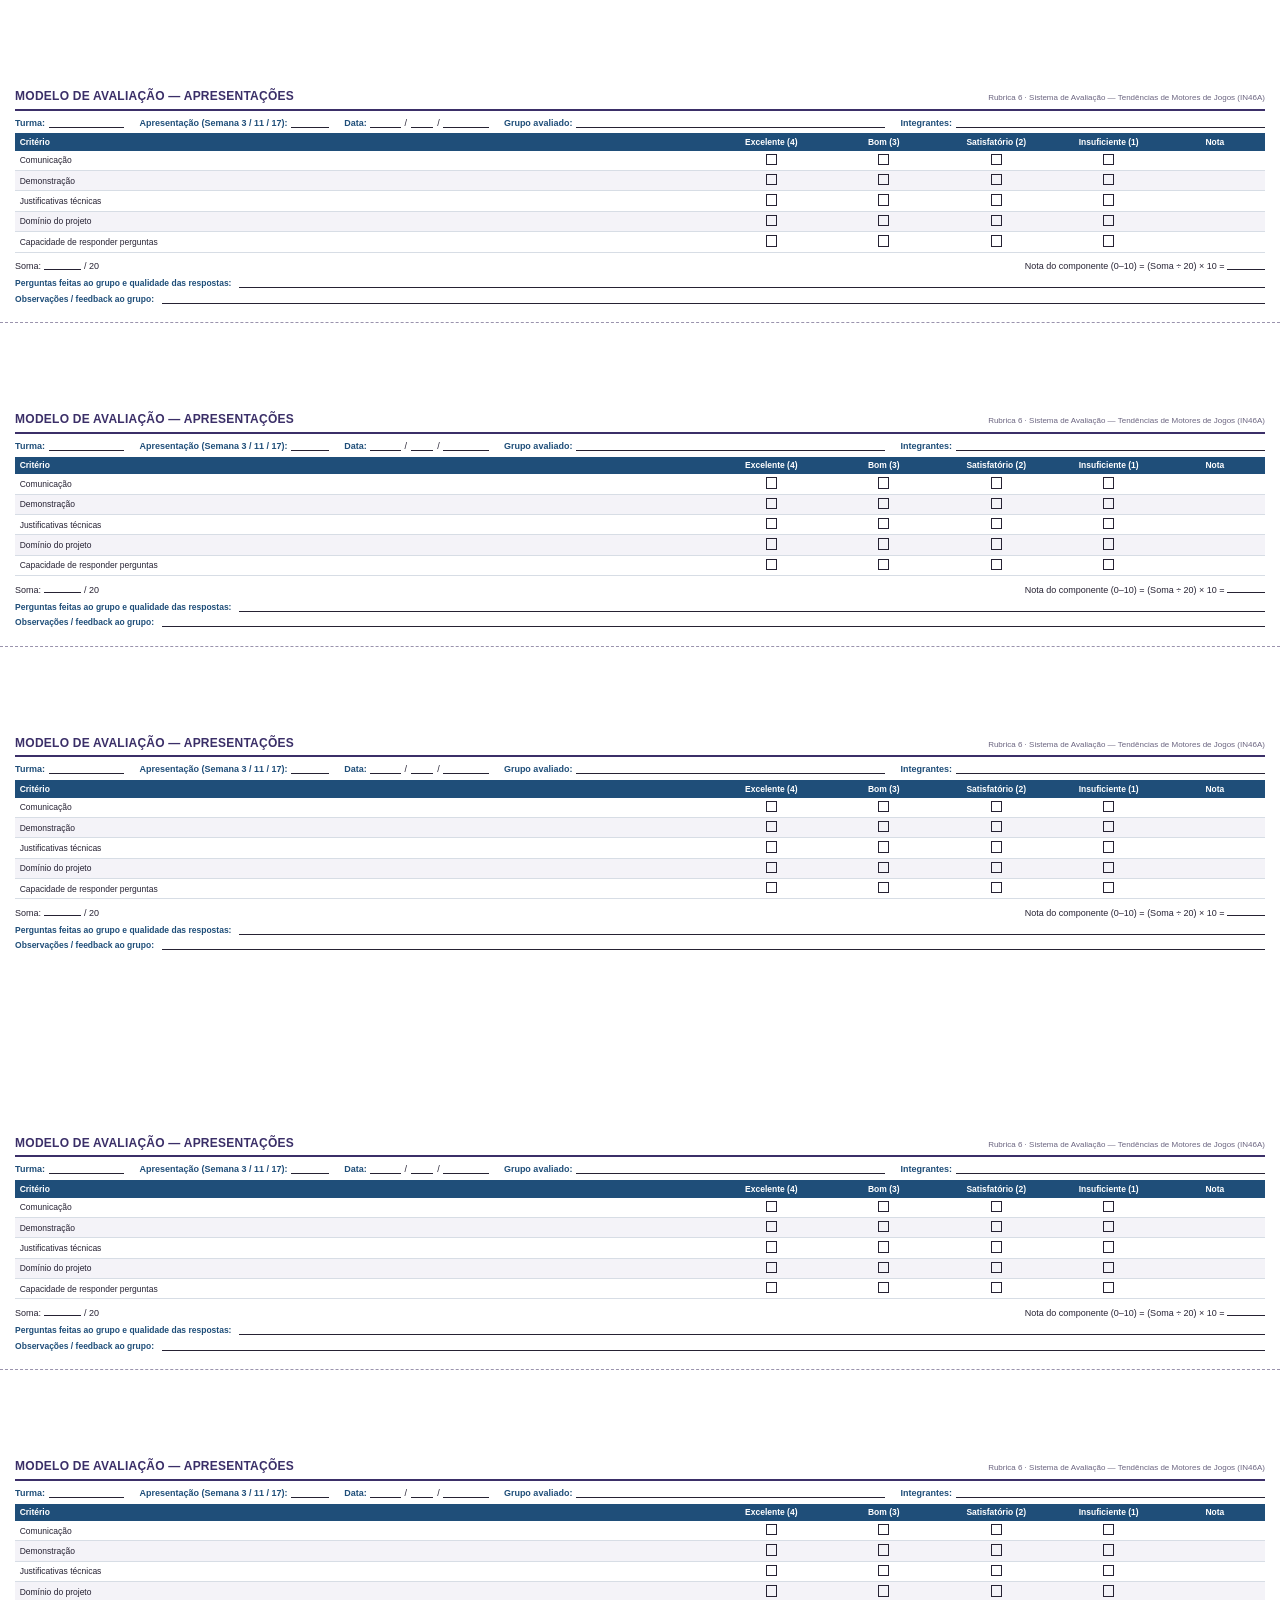
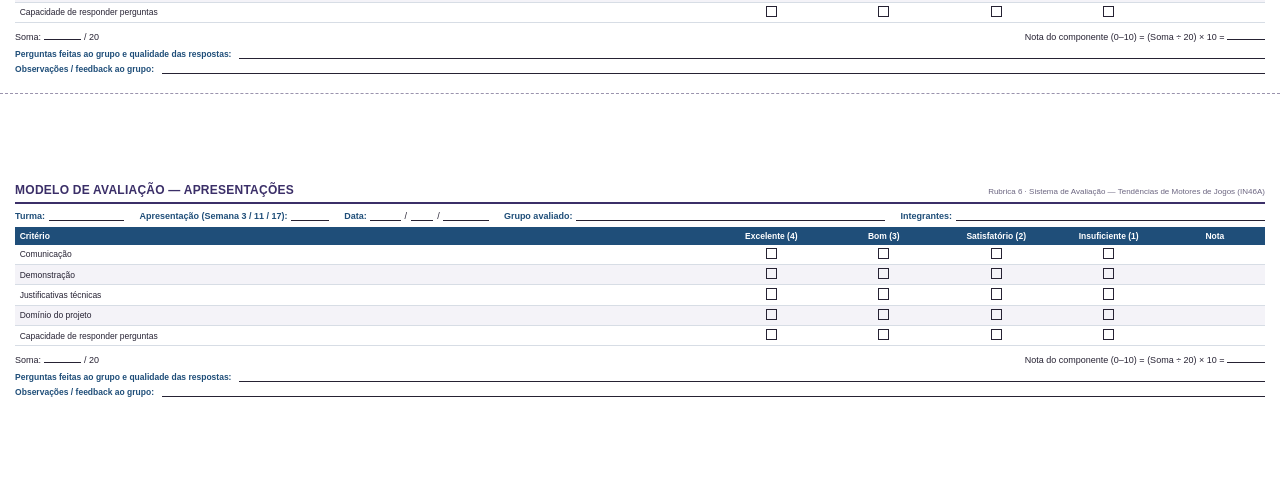
<file: docs/Rubricas/Modelo_Avaliacao_Apresentacoes.html>
<!DOCTYPE html>
<html lang="pt-BR">
<head>
<meta charset="UTF-8">
<title>Modelo de Avaliação — Apresentações</title>
<style>
  @page {
    size: A4;
    margin: 10mm 10mm;
  }

  * { box-sizing: border-box; }

  body {
    font-family: 'Segoe UI', 'Open Sans', Arial, sans-serif;
    color: #262233;
    margin: 0;
    padding: 0;
  }

  .page {
    display: flex;
    flex-direction: column;
    justify-content: space-evenly;
    height: 277mm;
    page-break-after: always;
  }

  .page:last-child {
    page-break-after: auto;
  }

  .card {
    flex: 0 0 auto;
    display: flex;
    flex-direction: column;
    padding: 3mm 4mm 4mm 4mm;
    border-bottom: 1px dashed #9a93ad;
  }

  .card:last-child {
    border-bottom: none;
  }

  .card-header {
    display: flex;
    align-items: baseline;
    justify-content: space-between;
    border-bottom: 2px solid #3b2f68;
    padding-bottom: 1.5mm;
    margin-bottom: 1.5mm;
  }

  .card-title {
    font-size: 12px;
    font-weight: 700;
    color: #3b2f68;
    text-transform: uppercase;
    letter-spacing: 0.02em;
  }

  .card-subtitle {
    font-size: 8px;
    color: #6b6580;
  }

  .fields {
    display: flex;
    flex-wrap: wrap;
    gap: 1mm 4mm;
    font-size: 9px;
    margin-bottom: 1.5mm;
  }

  .field {
    display: flex;
    align-items: flex-end;
    gap: 1mm;
    white-space: nowrap;
  }

  .field.grow {
    flex: 1 1 auto;
  }

  .field label {
    font-weight: 600;
    color: #1f4e79;
  }

  .field .line {
    flex: 1 1 auto;
    border-bottom: 1px solid #262233;
    min-width: 18mm;
    height: 3mm;
  }

  table.rubrica {
    width: 100%;
    border-collapse: collapse;
    font-size: 8.5px;
    margin-bottom: 1.5mm;
  }

  table.rubrica th {
    background-color: #1f4e79;
    color: #ffffff;
    padding: 1mm 1.2mm;
    text-align: left;
    font-weight: 600;
  }

  table.rubrica th.chk,
  table.rubrica td.chk {
    text-align: center;
    width: 9%;
  }

  table.rubrica th.nota,
  table.rubrica td.nota {
    text-align: center;
    width: 8%;
  }

  table.rubrica td {
    padding: 0.8mm 1.2mm;
    border-bottom: 1px solid #d7dde5;
  }

  table.rubrica tr:nth-child(even) td {
    background-color: #f4f3f8;
  }

  .box {
    display: inline-block;
    width: 3mm;
    height: 3mm;
    border: 1px solid #262233;
  }

  .soma-row {
    display: flex;
    justify-content: space-between;
    align-items: baseline;
    font-size: 9px;
    margin-bottom: 1.5mm;
    gap: 3mm;
  }

  .soma-row .line {
    display: inline-block;
    width: 10mm;
    border-bottom: 1px solid #262233;
    height: 3mm;
  }

  .aviso {
    font-size: 8px;
    font-style: italic;
    color: #8a5a00;
    margin-bottom: 1.5mm;
  }

  .text-line {
    font-size: 8.5px;
    margin-bottom: 1mm;
    display: flex;
    align-items: flex-end;
    gap: 2mm;
  }

  .text-line label {
    font-weight: 600;
    color: #1f4e79;
    white-space: nowrap;
  }

  .text-line .line {
    flex: 1 1 auto;
    border-bottom: 1px solid #262233;
    height: 3mm;
  }
</style>
</head>
<body>

<!-- Ficha repetida 3 vezes por página, em 2 páginas.
     Imprima quantas páginas forem necessárias para cobrir o número de
     grupos da turma. Gerado a partir de Sistema_de_Avaliacao_Tendencias_de_Motores_de_Jogos.md (Rubrica 6). -->

<div class="page">
  <div class="card">
    <div>
      <div class="card-header">
        <span class="card-title">Modelo de Avaliação — Apresentações</span>
        <span class="card-subtitle">Rubrica 6 · Sistema de Avaliação — Tendências de Motores de Jogos (IN46A)</span>
      </div>
      <div class="fields">
        <div class="field"><label>Turma:</label><span class="line" style="min-width:20mm"></span></div>
        <div class="field"><label>Apresentação (Semana 3 / 11 / 17):</label><span class="line" style="min-width:10mm"></span></div>
        <div class="field"><label>Data:</label><span class="line" style="min-width:8mm"></span>/<span class="line" style="min-width:6mm"></span>/<span class="line" style="min-width:12mm"></span></div>
        <div class="field grow"><label>Grupo avaliado:</label><span class="line"></span></div>
        <div class="field grow"><label>Integrantes:</label><span class="line"></span></div>
      </div>
      <table class="rubrica">
        <thead>
          <tr>
            <th>Critério</th>
            <th class="chk">Excelente (4)</th>
            <th class="chk">Bom (3)</th>
            <th class="chk">Satisfatório (2)</th>
            <th class="chk">Insuficiente (1)</th>
            <th class="nota">Nota</th>
          </tr>
        </thead>
        <tbody>
          <tr><td>Comunicação</td><td class="chk"><span class="box"></span></td><td class="chk"><span class="box"></span></td><td class="chk"><span class="box"></span></td><td class="chk"><span class="box"></span></td><td class="nota"></td></tr>
          <tr><td>Demonstração</td><td class="chk"><span class="box"></span></td><td class="chk"><span class="box"></span></td><td class="chk"><span class="box"></span></td><td class="chk"><span class="box"></span></td><td class="nota"></td></tr>
          <tr><td>Justificativas técnicas</td><td class="chk"><span class="box"></span></td><td class="chk"><span class="box"></span></td><td class="chk"><span class="box"></span></td><td class="chk"><span class="box"></span></td><td class="nota"></td></tr>
          <tr><td>Domínio do projeto</td><td class="chk"><span class="box"></span></td><td class="chk"><span class="box"></span></td><td class="chk"><span class="box"></span></td><td class="chk"><span class="box"></span></td><td class="nota"></td></tr>
          <tr><td>Capacidade de responder perguntas</td><td class="chk"><span class="box"></span></td><td class="chk"><span class="box"></span></td><td class="chk"><span class="box"></span></td><td class="chk"><span class="box"></span></td><td class="nota"></td></tr>
        </tbody>
      </table>
      <div class="soma-row">
        <span>Soma: <span class="line"></span> / 20</span>
        <span>Nota do componente (0–10) = (Soma ÷ 20) × 10 = <span class="line"></span></span>
      </div>
      
      <div class="text-line"><label>Perguntas feitas ao grupo e qualidade das respostas:</label><span class="line"></span></div>
      <div class="text-line"><label>Observações / feedback ao grupo:</label><span class="line"></span></div>
    </div>
  </div>

  <div class="card">
    <div>
      <div class="card-header">
        <span class="card-title">Modelo de Avaliação — Apresentações</span>
        <span class="card-subtitle">Rubrica 6 · Sistema de Avaliação — Tendências de Motores de Jogos (IN46A)</span>
      </div>
      <div class="fields">
        <div class="field"><label>Turma:</label><span class="line" style="min-width:20mm"></span></div>
        <div class="field"><label>Apresentação (Semana 3 / 11 / 17):</label><span class="line" style="min-width:10mm"></span></div>
        <div class="field"><label>Data:</label><span class="line" style="min-width:8mm"></span>/<span class="line" style="min-width:6mm"></span>/<span class="line" style="min-width:12mm"></span></div>
        <div class="field grow"><label>Grupo avaliado:</label><span class="line"></span></div>
        <div class="field grow"><label>Integrantes:</label><span class="line"></span></div>
      </div>
      <table class="rubrica">
        <thead>
          <tr>
            <th>Critério</th>
            <th class="chk">Excelente (4)</th>
            <th class="chk">Bom (3)</th>
            <th class="chk">Satisfatório (2)</th>
            <th class="chk">Insuficiente (1)</th>
            <th class="nota">Nota</th>
          </tr>
        </thead>
        <tbody>
          <tr><td>Comunicação</td><td class="chk"><span class="box"></span></td><td class="chk"><span class="box"></span></td><td class="chk"><span class="box"></span></td><td class="chk"><span class="box"></span></td><td class="nota"></td></tr>
          <tr><td>Demonstração</td><td class="chk"><span class="box"></span></td><td class="chk"><span class="box"></span></td><td class="chk"><span class="box"></span></td><td class="chk"><span class="box"></span></td><td class="nota"></td></tr>
          <tr><td>Justificativas técnicas</td><td class="chk"><span class="box"></span></td><td class="chk"><span class="box"></span></td><td class="chk"><span class="box"></span></td><td class="chk"><span class="box"></span></td><td class="nota"></td></tr>
          <tr><td>Domínio do projeto</td><td class="chk"><span class="box"></span></td><td class="chk"><span class="box"></span></td><td class="chk"><span class="box"></span></td><td class="chk"><span class="box"></span></td><td class="nota"></td></tr>
          <tr><td>Capacidade de responder perguntas</td><td class="chk"><span class="box"></span></td><td class="chk"><span class="box"></span></td><td class="chk"><span class="box"></span></td><td class="chk"><span class="box"></span></td><td class="nota"></td></tr>
        </tbody>
      </table>
      <div class="soma-row">
        <span>Soma: <span class="line"></span> / 20</span>
        <span>Nota do componente (0–10) = (Soma ÷ 20) × 10 = <span class="line"></span></span>
      </div>
      
      <div class="text-line"><label>Perguntas feitas ao grupo e qualidade das respostas:</label><span class="line"></span></div>
      <div class="text-line"><label>Observações / feedback ao grupo:</label><span class="line"></span></div>
    </div>
  </div>

  <div class="card">
    <div>
      <div class="card-header">
        <span class="card-title">Modelo de Avaliação — Apresentações</span>
        <span class="card-subtitle">Rubrica 6 · Sistema de Avaliação — Tendências de Motores de Jogos (IN46A)</span>
      </div>
      <div class="fields">
        <div class="field"><label>Turma:</label><span class="line" style="min-width:20mm"></span></div>
        <div class="field"><label>Apresentação (Semana 3 / 11 / 17):</label><span class="line" style="min-width:10mm"></span></div>
        <div class="field"><label>Data:</label><span class="line" style="min-width:8mm"></span>/<span class="line" style="min-width:6mm"></span>/<span class="line" style="min-width:12mm"></span></div>
        <div class="field grow"><label>Grupo avaliado:</label><span class="line"></span></div>
        <div class="field grow"><label>Integrantes:</label><span class="line"></span></div>
      </div>
      <table class="rubrica">
        <thead>
          <tr>
            <th>Critério</th>
            <th class="chk">Excelente (4)</th>
            <th class="chk">Bom (3)</th>
            <th class="chk">Satisfatório (2)</th>
            <th class="chk">Insuficiente (1)</th>
            <th class="nota">Nota</th>
          </tr>
        </thead>
        <tbody>
          <tr><td>Comunicação</td><td class="chk"><span class="box"></span></td><td class="chk"><span class="box"></span></td><td class="chk"><span class="box"></span></td><td class="chk"><span class="box"></span></td><td class="nota"></td></tr>
          <tr><td>Demonstração</td><td class="chk"><span class="box"></span></td><td class="chk"><span class="box"></span></td><td class="chk"><span class="box"></span></td><td class="chk"><span class="box"></span></td><td class="nota"></td></tr>
          <tr><td>Justificativas técnicas</td><td class="chk"><span class="box"></span></td><td class="chk"><span class="box"></span></td><td class="chk"><span class="box"></span></td><td class="chk"><span class="box"></span></td><td class="nota"></td></tr>
          <tr><td>Domínio do projeto</td><td class="chk"><span class="box"></span></td><td class="chk"><span class="box"></span></td><td class="chk"><span class="box"></span></td><td class="chk"><span class="box"></span></td><td class="nota"></td></tr>
          <tr><td>Capacidade de responder perguntas</td><td class="chk"><span class="box"></span></td><td class="chk"><span class="box"></span></td><td class="chk"><span class="box"></span></td><td class="chk"><span class="box"></span></td><td class="nota"></td></tr>
        </tbody>
      </table>
      <div class="soma-row">
        <span>Soma: <span class="line"></span> / 20</span>
        <span>Nota do componente (0–10) = (Soma ÷ 20) × 10 = <span class="line"></span></span>
      </div>
      
      <div class="text-line"><label>Perguntas feitas ao grupo e qualidade das respostas:</label><span class="line"></span></div>
      <div class="text-line"><label>Observações / feedback ao grupo:</label><span class="line"></span></div>
    </div>
  </div>
</div>

<div class="page">
  <div class="card">
    <div>
      <div class="card-header">
        <span class="card-title">Modelo de Avaliação — Apresentações</span>
        <span class="card-subtitle">Rubrica 6 · Sistema de Avaliação — Tendências de Motores de Jogos (IN46A)</span>
      </div>
      <div class="fields">
        <div class="field"><label>Turma:</label><span class="line" style="min-width:20mm"></span></div>
        <div class="field"><label>Apresentação (Semana 3 / 11 / 17):</label><span class="line" style="min-width:10mm"></span></div>
        <div class="field"><label>Data:</label><span class="line" style="min-width:8mm"></span>/<span class="line" style="min-width:6mm"></span>/<span class="line" style="min-width:12mm"></span></div>
        <div class="field grow"><label>Grupo avaliado:</label><span class="line"></span></div>
        <div class="field grow"><label>Integrantes:</label><span class="line"></span></div>
      </div>
      <table class="rubrica">
        <thead>
          <tr>
            <th>Critério</th>
            <th class="chk">Excelente (4)</th>
            <th class="chk">Bom (3)</th>
            <th class="chk">Satisfatório (2)</th>
            <th class="chk">Insuficiente (1)</th>
            <th class="nota">Nota</th>
          </tr>
        </thead>
        <tbody>
          <tr><td>Comunicação</td><td class="chk"><span class="box"></span></td><td class="chk"><span class="box"></span></td><td class="chk"><span class="box"></span></td><td class="chk"><span class="box"></span></td><td class="nota"></td></tr>
          <tr><td>Demonstração</td><td class="chk"><span class="box"></span></td><td class="chk"><span class="box"></span></td><td class="chk"><span class="box"></span></td><td class="chk"><span class="box"></span></td><td class="nota"></td></tr>
          <tr><td>Justificativas técnicas</td><td class="chk"><span class="box"></span></td><td class="chk"><span class="box"></span></td><td class="chk"><span class="box"></span></td><td class="chk"><span class="box"></span></td><td class="nota"></td></tr>
          <tr><td>Domínio do projeto</td><td class="chk"><span class="box"></span></td><td class="chk"><span class="box"></span></td><td class="chk"><span class="box"></span></td><td class="chk"><span class="box"></span></td><td class="nota"></td></tr>
          <tr><td>Capacidade de responder perguntas</td><td class="chk"><span class="box"></span></td><td class="chk"><span class="box"></span></td><td class="chk"><span class="box"></span></td><td class="chk"><span class="box"></span></td><td class="nota"></td></tr>
        </tbody>
      </table>
      <div class="soma-row">
        <span>Soma: <span class="line"></span> / 20</span>
        <span>Nota do componente (0–10) = (Soma ÷ 20) × 10 = <span class="line"></span></span>
      </div>
      
      <div class="text-line"><label>Perguntas feitas ao grupo e qualidade das respostas:</label><span class="line"></span></div>
      <div class="text-line"><label>Observações / feedback ao grupo:</label><span class="line"></span></div>
    </div>
  </div>

  <div class="card">
    <div>
      <div class="card-header">
        <span class="card-title">Modelo de Avaliação — Apresentações</span>
        <span class="card-subtitle">Rubrica 6 · Sistema de Avaliação — Tendências de Motores de Jogos (IN46A)</span>
      </div>
      <div class="fields">
        <div class="field"><label>Turma:</label><span class="line" style="min-width:20mm"></span></div>
        <div class="field"><label>Apresentação (Semana 3 / 11 / 17):</label><span class="line" style="min-width:10mm"></span></div>
        <div class="field"><label>Data:</label><span class="line" style="min-width:8mm"></span>/<span class="line" style="min-width:6mm"></span>/<span class="line" style="min-width:12mm"></span></div>
        <div class="field grow"><label>Grupo avaliado:</label><span class="line"></span></div>
        <div class="field grow"><label>Integrantes:</label><span class="line"></span></div>
      </div>
      <table class="rubrica">
        <thead>
          <tr>
            <th>Critério</th>
            <th class="chk">Excelente (4)</th>
            <th class="chk">Bom (3)</th>
            <th class="chk">Satisfatório (2)</th>
            <th class="chk">Insuficiente (1)</th>
            <th class="nota">Nota</th>
          </tr>
        </thead>
        <tbody>
          <tr><td>Comunicação</td><td class="chk"><span class="box"></span></td><td class="chk"><span class="box"></span></td><td class="chk"><span class="box"></span></td><td class="chk"><span class="box"></span></td><td class="nota"></td></tr>
          <tr><td>Demonstração</td><td class="chk"><span class="box"></span></td><td class="chk"><span class="box"></span></td><td class="chk"><span class="box"></span></td><td class="chk"><span class="box"></span></td><td class="nota"></td></tr>
          <tr><td>Justificativas técnicas</td><td class="chk"><span class="box"></span></td><td class="chk"><span class="box"></span></td><td class="chk"><span class="box"></span></td><td class="chk"><span class="box"></span></td><td class="nota"></td></tr>
          <tr><td>Domínio do projeto</td><td class="chk"><span class="box"></span></td><td class="chk"><span class="box"></span></td><td class="chk"><span class="box"></span></td><td class="chk"><span class="box"></span></td><td class="nota"></td></tr>
          <tr><td>Capacidade de responder perguntas</td><td class="chk"><span class="box"></span></td><td class="chk"><span class="box"></span></td><td class="chk"><span class="box"></span></td><td class="chk"><span class="box"></span></td><td class="nota"></td></tr>
        </tbody>
      </table>
      <div class="soma-row">
        <span>Soma: <span class="line"></span> / 20</span>
        <span>Nota do componente (0–10) = (Soma ÷ 20) × 10 = <span class="line"></span></span>
      </div>
      
      <div class="text-line"><label>Perguntas feitas ao grupo e qualidade das respostas:</label><span class="line"></span></div>
      <div class="text-line"><label>Observações / feedback ao grupo:</label><span class="line"></span></div>
    </div>
  </div>

  <div class="card">
    <div>
      <div class="card-header">
        <span class="card-title">Modelo de Avaliação — Apresentações</span>
        <span class="card-subtitle">Rubrica 6 · Sistema de Avaliação — Tendências de Motores de Jogos (IN46A)</span>
      </div>
      <div class="fields">
        <div class="field"><label>Turma:</label><span class="line" style="min-width:20mm"></span></div>
        <div class="field"><label>Apresentação (Semana 3 / 11 / 17):</label><span class="line" style="min-width:10mm"></span></div>
        <div class="field"><label>Data:</label><span class="line" style="min-width:8mm"></span>/<span class="line" style="min-width:6mm"></span>/<span class="line" style="min-width:12mm"></span></div>
        <div class="field grow"><label>Grupo avaliado:</label><span class="line"></span></div>
        <div class="field grow"><label>Integrantes:</label><span class="line"></span></div>
      </div>
      <table class="rubrica">
        <thead>
          <tr>
            <th>Critério</th>
            <th class="chk">Excelente (4)</th>
            <th class="chk">Bom (3)</th>
            <th class="chk">Satisfatório (2)</th>
            <th class="chk">Insuficiente (1)</th>
            <th class="nota">Nota</th>
          </tr>
        </thead>
        <tbody>
          <tr><td>Comunicação</td><td class="chk"><span class="box"></span></td><td class="chk"><span class="box"></span></td><td class="chk"><span class="box"></span></td><td class="chk"><span class="box"></span></td><td class="nota"></td></tr>
          <tr><td>Demonstração</td><td class="chk"><span class="box"></span></td><td class="chk"><span class="box"></span></td><td class="chk"><span class="box"></span></td><td class="chk"><span class="box"></span></td><td class="nota"></td></tr>
          <tr><td>Justificativas técnicas</td><td class="chk"><span class="box"></span></td><td class="chk"><span class="box"></span></td><td class="chk"><span class="box"></span></td><td class="chk"><span class="box"></span></td><td class="nota"></td></tr>
          <tr><td>Domínio do projeto</td><td class="chk"><span class="box"></span></td><td class="chk"><span class="box"></span></td><td class="chk"><span class="box"></span></td><td class="chk"><span class="box"></span></td><td class="nota"></td></tr>
          <tr><td>Capacidade de responder perguntas</td><td class="chk"><span class="box"></span></td><td class="chk"><span class="box"></span></td><td class="chk"><span class="box"></span></td><td class="chk"><span class="box"></span></td><td class="nota"></td></tr>
        </tbody>
      </table>
      <div class="soma-row">
        <span>Soma: <span class="line"></span> / 20</span>
        <span>Nota do componente (0–10) = (Soma ÷ 20) × 10 = <span class="line"></span></span>
      </div>
      
      <div class="text-line"><label>Perguntas feitas ao grupo e qualidade das respostas:</label><span class="line"></span></div>
      <div class="text-line"><label>Observações / feedback ao grupo:</label><span class="line"></span></div>
    </div>
  </div>
</div>

</body>
</html>
</file>
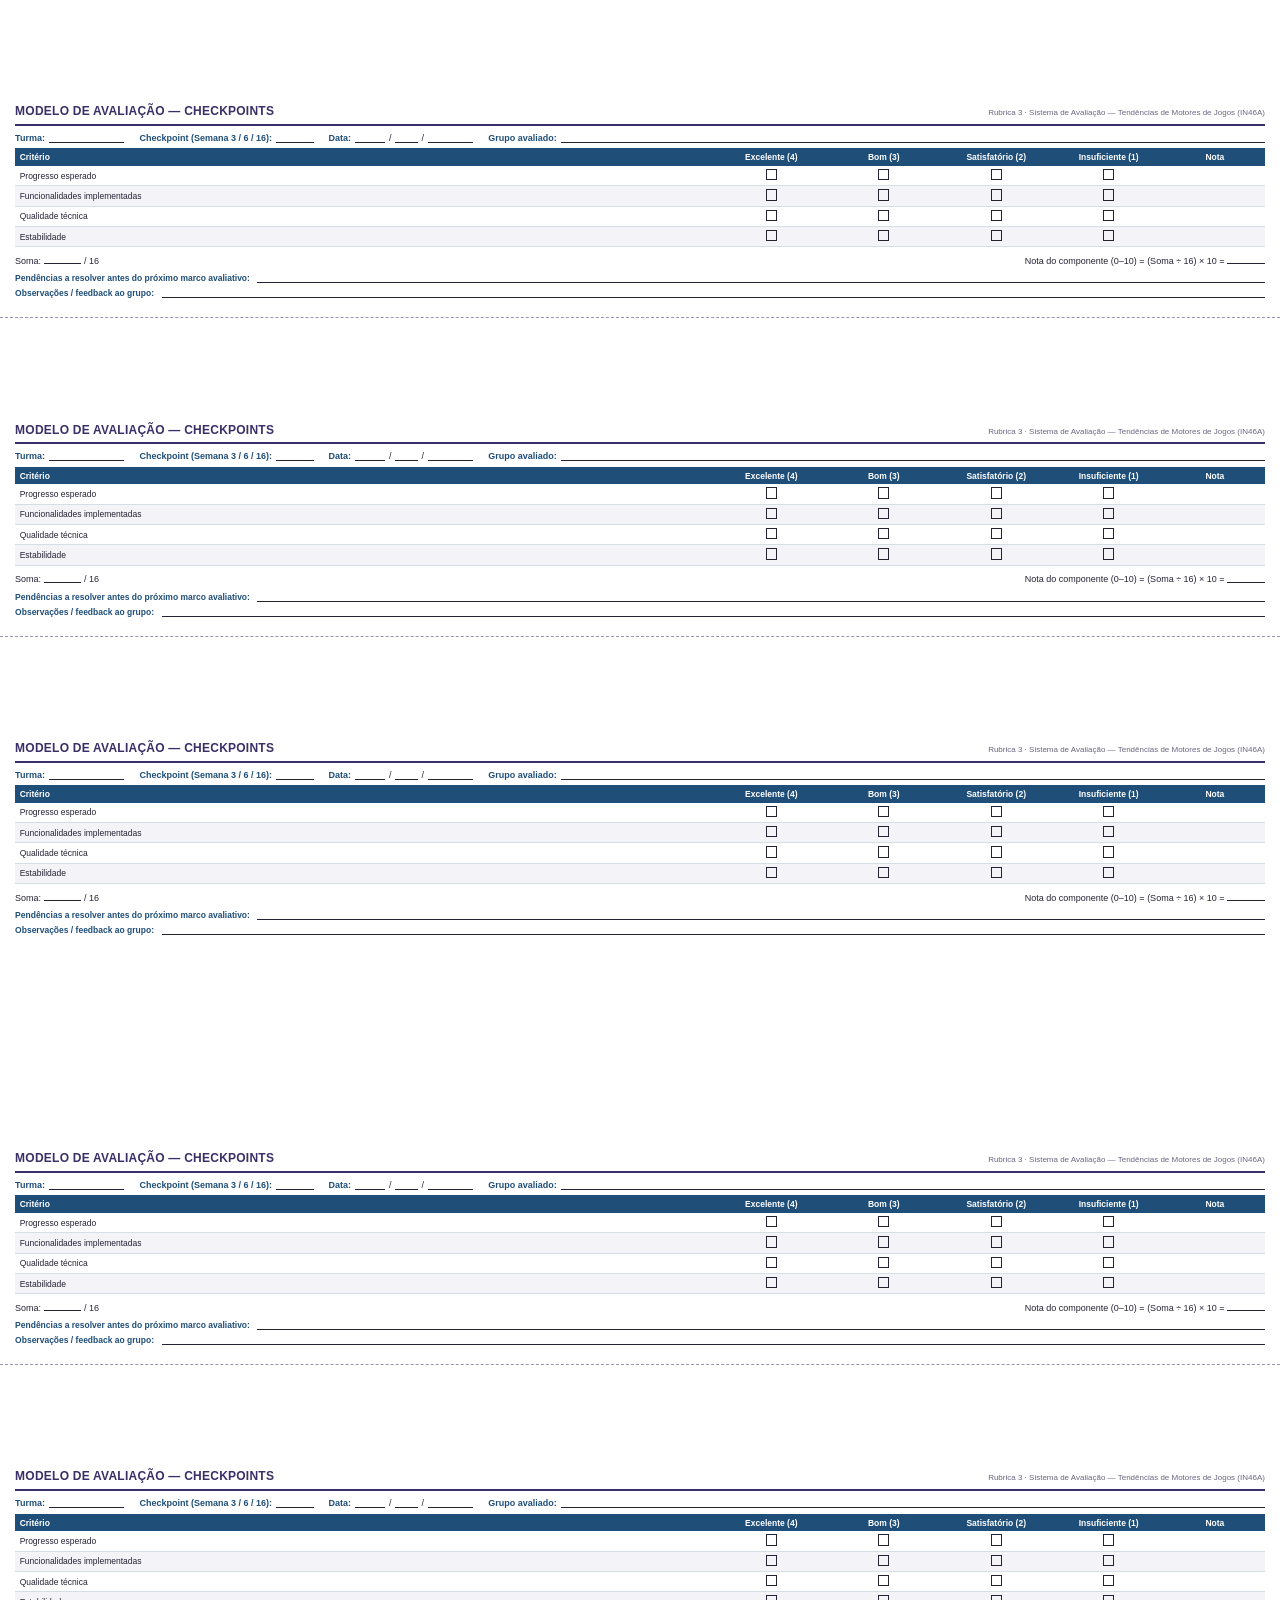
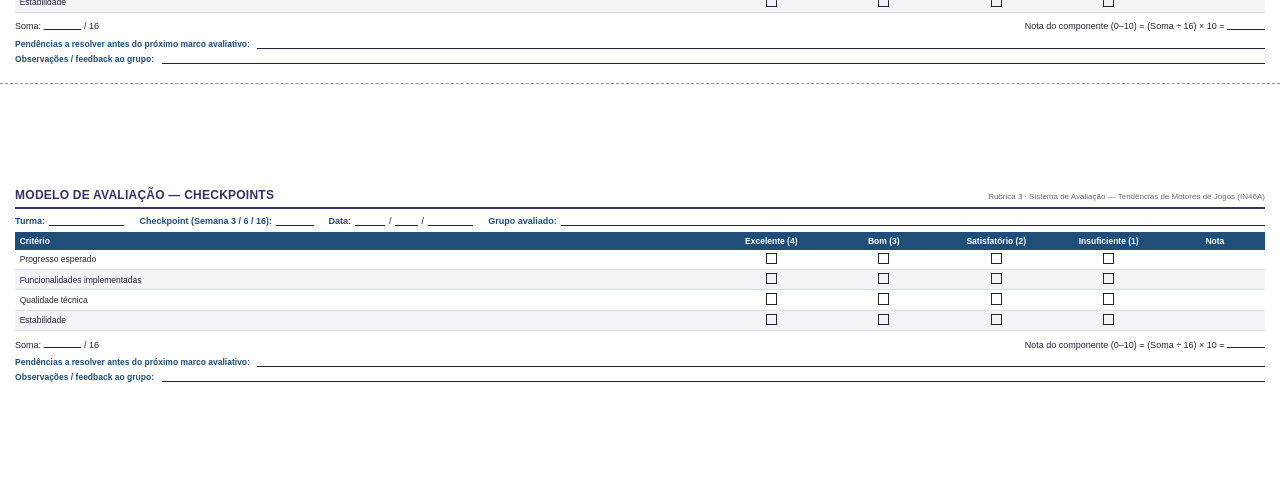
<file: docs/Rubricas/Modelo_Avaliacao_Checkpoints.html>
<!DOCTYPE html>
<html lang="pt-BR">
<head>
<meta charset="UTF-8">
<title>Modelo de Avaliação — Checkpoints</title>
<style>
  @page {
    size: A4;
    margin: 10mm 10mm;
  }

  * { box-sizing: border-box; }

  body {
    font-family: 'Segoe UI', 'Open Sans', Arial, sans-serif;
    color: #262233;
    margin: 0;
    padding: 0;
  }

  .page {
    display: flex;
    flex-direction: column;
    justify-content: space-evenly;
    height: 277mm;
    page-break-after: always;
  }

  .page:last-child {
    page-break-after: auto;
  }

  .card {
    flex: 0 0 auto;
    display: flex;
    flex-direction: column;
    padding: 3mm 4mm 4mm 4mm;
    border-bottom: 1px dashed #9a93ad;
  }

  .card:last-child {
    border-bottom: none;
  }

  .card-header {
    display: flex;
    align-items: baseline;
    justify-content: space-between;
    border-bottom: 2px solid #3b2f68;
    padding-bottom: 1.5mm;
    margin-bottom: 1.5mm;
  }

  .card-title {
    font-size: 12px;
    font-weight: 700;
    color: #3b2f68;
    text-transform: uppercase;
    letter-spacing: 0.02em;
  }

  .card-subtitle {
    font-size: 8px;
    color: #6b6580;
  }

  .fields {
    display: flex;
    flex-wrap: wrap;
    gap: 1mm 4mm;
    font-size: 9px;
    margin-bottom: 1.5mm;
  }

  .field {
    display: flex;
    align-items: flex-end;
    gap: 1mm;
    white-space: nowrap;
  }

  .field.grow {
    flex: 1 1 auto;
  }

  .field label {
    font-weight: 600;
    color: #1f4e79;
  }

  .field .line {
    flex: 1 1 auto;
    border-bottom: 1px solid #262233;
    min-width: 18mm;
    height: 3mm;
  }

  table.rubrica {
    width: 100%;
    border-collapse: collapse;
    font-size: 8.5px;
    margin-bottom: 1.5mm;
  }

  table.rubrica th {
    background-color: #1f4e79;
    color: #ffffff;
    padding: 1mm 1.2mm;
    text-align: left;
    font-weight: 600;
  }

  table.rubrica th.chk,
  table.rubrica td.chk {
    text-align: center;
    width: 9%;
  }

  table.rubrica th.nota,
  table.rubrica td.nota {
    text-align: center;
    width: 8%;
  }

  table.rubrica td {
    padding: 0.8mm 1.2mm;
    border-bottom: 1px solid #d7dde5;
  }

  table.rubrica tr:nth-child(even) td {
    background-color: #f4f3f8;
  }

  .box {
    display: inline-block;
    width: 3mm;
    height: 3mm;
    border: 1px solid #262233;
  }

  .soma-row {
    display: flex;
    justify-content: space-between;
    align-items: baseline;
    font-size: 9px;
    margin-bottom: 1.5mm;
    gap: 3mm;
  }

  .soma-row .line {
    display: inline-block;
    width: 10mm;
    border-bottom: 1px solid #262233;
    height: 3mm;
  }

  .aviso {
    font-size: 8px;
    font-style: italic;
    color: #8a5a00;
    margin-bottom: 1.5mm;
  }

  .text-line {
    font-size: 8.5px;
    margin-bottom: 1mm;
    display: flex;
    align-items: flex-end;
    gap: 2mm;
  }

  .text-line label {
    font-weight: 600;
    color: #1f4e79;
    white-space: nowrap;
  }

  .text-line .line {
    flex: 1 1 auto;
    border-bottom: 1px solid #262233;
    height: 3mm;
  }
</style>
</head>
<body>

<!-- Ficha repetida 3 vezes por página, em 2 páginas.
     Imprima quantas páginas forem necessárias para cobrir o número de
     grupos da turma. Gerado a partir de Sistema_de_Avaliacao_Tendencias_de_Motores_de_Jogos.md (Rubrica 3). -->

<div class="page">
  <div class="card">
    <div>
      <div class="card-header">
        <span class="card-title">Modelo de Avaliação — Checkpoints</span>
        <span class="card-subtitle">Rubrica 3 · Sistema de Avaliação — Tendências de Motores de Jogos (IN46A)</span>
      </div>
      <div class="fields">
        <div class="field"><label>Turma:</label><span class="line" style="min-width:20mm"></span></div>
        <div class="field"><label>Checkpoint (Semana 3 / 6 / 16):</label><span class="line" style="min-width:10mm"></span></div>
        <div class="field"><label>Data:</label><span class="line" style="min-width:8mm"></span>/<span class="line" style="min-width:6mm"></span>/<span class="line" style="min-width:12mm"></span></div>
        <div class="field grow"><label>Grupo avaliado:</label><span class="line"></span></div>
      </div>
      <table class="rubrica">
        <thead>
          <tr>
            <th>Critério</th>
            <th class="chk">Excelente (4)</th>
            <th class="chk">Bom (3)</th>
            <th class="chk">Satisfatório (2)</th>
            <th class="chk">Insuficiente (1)</th>
            <th class="nota">Nota</th>
          </tr>
        </thead>
        <tbody>
          <tr><td>Progresso esperado</td><td class="chk"><span class="box"></span></td><td class="chk"><span class="box"></span></td><td class="chk"><span class="box"></span></td><td class="chk"><span class="box"></span></td><td class="nota"></td></tr>
          <tr><td>Funcionalidades implementadas</td><td class="chk"><span class="box"></span></td><td class="chk"><span class="box"></span></td><td class="chk"><span class="box"></span></td><td class="chk"><span class="box"></span></td><td class="nota"></td></tr>
          <tr><td>Qualidade técnica</td><td class="chk"><span class="box"></span></td><td class="chk"><span class="box"></span></td><td class="chk"><span class="box"></span></td><td class="chk"><span class="box"></span></td><td class="nota"></td></tr>
          <tr><td>Estabilidade</td><td class="chk"><span class="box"></span></td><td class="chk"><span class="box"></span></td><td class="chk"><span class="box"></span></td><td class="chk"><span class="box"></span></td><td class="nota"></td></tr>
        </tbody>
      </table>
      <div class="soma-row">
        <span>Soma: <span class="line"></span> / 16</span>
        <span>Nota do componente (0–10) = (Soma ÷ 16) × 10 = <span class="line"></span></span>
      </div>
      
      <div class="text-line"><label>Pendências a resolver antes do próximo marco avaliativo:</label><span class="line"></span></div>
      <div class="text-line"><label>Observações / feedback ao grupo:</label><span class="line"></span></div>
    </div>
  </div>

  <div class="card">
    <div>
      <div class="card-header">
        <span class="card-title">Modelo de Avaliação — Checkpoints</span>
        <span class="card-subtitle">Rubrica 3 · Sistema de Avaliação — Tendências de Motores de Jogos (IN46A)</span>
      </div>
      <div class="fields">
        <div class="field"><label>Turma:</label><span class="line" style="min-width:20mm"></span></div>
        <div class="field"><label>Checkpoint (Semana 3 / 6 / 16):</label><span class="line" style="min-width:10mm"></span></div>
        <div class="field"><label>Data:</label><span class="line" style="min-width:8mm"></span>/<span class="line" style="min-width:6mm"></span>/<span class="line" style="min-width:12mm"></span></div>
        <div class="field grow"><label>Grupo avaliado:</label><span class="line"></span></div>
      </div>
      <table class="rubrica">
        <thead>
          <tr>
            <th>Critério</th>
            <th class="chk">Excelente (4)</th>
            <th class="chk">Bom (3)</th>
            <th class="chk">Satisfatório (2)</th>
            <th class="chk">Insuficiente (1)</th>
            <th class="nota">Nota</th>
          </tr>
        </thead>
        <tbody>
          <tr><td>Progresso esperado</td><td class="chk"><span class="box"></span></td><td class="chk"><span class="box"></span></td><td class="chk"><span class="box"></span></td><td class="chk"><span class="box"></span></td><td class="nota"></td></tr>
          <tr><td>Funcionalidades implementadas</td><td class="chk"><span class="box"></span></td><td class="chk"><span class="box"></span></td><td class="chk"><span class="box"></span></td><td class="chk"><span class="box"></span></td><td class="nota"></td></tr>
          <tr><td>Qualidade técnica</td><td class="chk"><span class="box"></span></td><td class="chk"><span class="box"></span></td><td class="chk"><span class="box"></span></td><td class="chk"><span class="box"></span></td><td class="nota"></td></tr>
          <tr><td>Estabilidade</td><td class="chk"><span class="box"></span></td><td class="chk"><span class="box"></span></td><td class="chk"><span class="box"></span></td><td class="chk"><span class="box"></span></td><td class="nota"></td></tr>
        </tbody>
      </table>
      <div class="soma-row">
        <span>Soma: <span class="line"></span> / 16</span>
        <span>Nota do componente (0–10) = (Soma ÷ 16) × 10 = <span class="line"></span></span>
      </div>
      
      <div class="text-line"><label>Pendências a resolver antes do próximo marco avaliativo:</label><span class="line"></span></div>
      <div class="text-line"><label>Observações / feedback ao grupo:</label><span class="line"></span></div>
    </div>
  </div>

  <div class="card">
    <div>
      <div class="card-header">
        <span class="card-title">Modelo de Avaliação — Checkpoints</span>
        <span class="card-subtitle">Rubrica 3 · Sistema de Avaliação — Tendências de Motores de Jogos (IN46A)</span>
      </div>
      <div class="fields">
        <div class="field"><label>Turma:</label><span class="line" style="min-width:20mm"></span></div>
        <div class="field"><label>Checkpoint (Semana 3 / 6 / 16):</label><span class="line" style="min-width:10mm"></span></div>
        <div class="field"><label>Data:</label><span class="line" style="min-width:8mm"></span>/<span class="line" style="min-width:6mm"></span>/<span class="line" style="min-width:12mm"></span></div>
        <div class="field grow"><label>Grupo avaliado:</label><span class="line"></span></div>
      </div>
      <table class="rubrica">
        <thead>
          <tr>
            <th>Critério</th>
            <th class="chk">Excelente (4)</th>
            <th class="chk">Bom (3)</th>
            <th class="chk">Satisfatório (2)</th>
            <th class="chk">Insuficiente (1)</th>
            <th class="nota">Nota</th>
          </tr>
        </thead>
        <tbody>
          <tr><td>Progresso esperado</td><td class="chk"><span class="box"></span></td><td class="chk"><span class="box"></span></td><td class="chk"><span class="box"></span></td><td class="chk"><span class="box"></span></td><td class="nota"></td></tr>
          <tr><td>Funcionalidades implementadas</td><td class="chk"><span class="box"></span></td><td class="chk"><span class="box"></span></td><td class="chk"><span class="box"></span></td><td class="chk"><span class="box"></span></td><td class="nota"></td></tr>
          <tr><td>Qualidade técnica</td><td class="chk"><span class="box"></span></td><td class="chk"><span class="box"></span></td><td class="chk"><span class="box"></span></td><td class="chk"><span class="box"></span></td><td class="nota"></td></tr>
          <tr><td>Estabilidade</td><td class="chk"><span class="box"></span></td><td class="chk"><span class="box"></span></td><td class="chk"><span class="box"></span></td><td class="chk"><span class="box"></span></td><td class="nota"></td></tr>
        </tbody>
      </table>
      <div class="soma-row">
        <span>Soma: <span class="line"></span> / 16</span>
        <span>Nota do componente (0–10) = (Soma ÷ 16) × 10 = <span class="line"></span></span>
      </div>
      
      <div class="text-line"><label>Pendências a resolver antes do próximo marco avaliativo:</label><span class="line"></span></div>
      <div class="text-line"><label>Observações / feedback ao grupo:</label><span class="line"></span></div>
    </div>
  </div>
</div>

<div class="page">
  <div class="card">
    <div>
      <div class="card-header">
        <span class="card-title">Modelo de Avaliação — Checkpoints</span>
        <span class="card-subtitle">Rubrica 3 · Sistema de Avaliação — Tendências de Motores de Jogos (IN46A)</span>
      </div>
      <div class="fields">
        <div class="field"><label>Turma:</label><span class="line" style="min-width:20mm"></span></div>
        <div class="field"><label>Checkpoint (Semana 3 / 6 / 16):</label><span class="line" style="min-width:10mm"></span></div>
        <div class="field"><label>Data:</label><span class="line" style="min-width:8mm"></span>/<span class="line" style="min-width:6mm"></span>/<span class="line" style="min-width:12mm"></span></div>
        <div class="field grow"><label>Grupo avaliado:</label><span class="line"></span></div>
      </div>
      <table class="rubrica">
        <thead>
          <tr>
            <th>Critério</th>
            <th class="chk">Excelente (4)</th>
            <th class="chk">Bom (3)</th>
            <th class="chk">Satisfatório (2)</th>
            <th class="chk">Insuficiente (1)</th>
            <th class="nota">Nota</th>
          </tr>
        </thead>
        <tbody>
          <tr><td>Progresso esperado</td><td class="chk"><span class="box"></span></td><td class="chk"><span class="box"></span></td><td class="chk"><span class="box"></span></td><td class="chk"><span class="box"></span></td><td class="nota"></td></tr>
          <tr><td>Funcionalidades implementadas</td><td class="chk"><span class="box"></span></td><td class="chk"><span class="box"></span></td><td class="chk"><span class="box"></span></td><td class="chk"><span class="box"></span></td><td class="nota"></td></tr>
          <tr><td>Qualidade técnica</td><td class="chk"><span class="box"></span></td><td class="chk"><span class="box"></span></td><td class="chk"><span class="box"></span></td><td class="chk"><span class="box"></span></td><td class="nota"></td></tr>
          <tr><td>Estabilidade</td><td class="chk"><span class="box"></span></td><td class="chk"><span class="box"></span></td><td class="chk"><span class="box"></span></td><td class="chk"><span class="box"></span></td><td class="nota"></td></tr>
        </tbody>
      </table>
      <div class="soma-row">
        <span>Soma: <span class="line"></span> / 16</span>
        <span>Nota do componente (0–10) = (Soma ÷ 16) × 10 = <span class="line"></span></span>
      </div>
      
      <div class="text-line"><label>Pendências a resolver antes do próximo marco avaliativo:</label><span class="line"></span></div>
      <div class="text-line"><label>Observações / feedback ao grupo:</label><span class="line"></span></div>
    </div>
  </div>

  <div class="card">
    <div>
      <div class="card-header">
        <span class="card-title">Modelo de Avaliação — Checkpoints</span>
        <span class="card-subtitle">Rubrica 3 · Sistema de Avaliação — Tendências de Motores de Jogos (IN46A)</span>
      </div>
      <div class="fields">
        <div class="field"><label>Turma:</label><span class="line" style="min-width:20mm"></span></div>
        <div class="field"><label>Checkpoint (Semana 3 / 6 / 16):</label><span class="line" style="min-width:10mm"></span></div>
        <div class="field"><label>Data:</label><span class="line" style="min-width:8mm"></span>/<span class="line" style="min-width:6mm"></span>/<span class="line" style="min-width:12mm"></span></div>
        <div class="field grow"><label>Grupo avaliado:</label><span class="line"></span></div>
      </div>
      <table class="rubrica">
        <thead>
          <tr>
            <th>Critério</th>
            <th class="chk">Excelente (4)</th>
            <th class="chk">Bom (3)</th>
            <th class="chk">Satisfatório (2)</th>
            <th class="chk">Insuficiente (1)</th>
            <th class="nota">Nota</th>
          </tr>
        </thead>
        <tbody>
          <tr><td>Progresso esperado</td><td class="chk"><span class="box"></span></td><td class="chk"><span class="box"></span></td><td class="chk"><span class="box"></span></td><td class="chk"><span class="box"></span></td><td class="nota"></td></tr>
          <tr><td>Funcionalidades implementadas</td><td class="chk"><span class="box"></span></td><td class="chk"><span class="box"></span></td><td class="chk"><span class="box"></span></td><td class="chk"><span class="box"></span></td><td class="nota"></td></tr>
          <tr><td>Qualidade técnica</td><td class="chk"><span class="box"></span></td><td class="chk"><span class="box"></span></td><td class="chk"><span class="box"></span></td><td class="chk"><span class="box"></span></td><td class="nota"></td></tr>
          <tr><td>Estabilidade</td><td class="chk"><span class="box"></span></td><td class="chk"><span class="box"></span></td><td class="chk"><span class="box"></span></td><td class="chk"><span class="box"></span></td><td class="nota"></td></tr>
        </tbody>
      </table>
      <div class="soma-row">
        <span>Soma: <span class="line"></span> / 16</span>
        <span>Nota do componente (0–10) = (Soma ÷ 16) × 10 = <span class="line"></span></span>
      </div>
      
      <div class="text-line"><label>Pendências a resolver antes do próximo marco avaliativo:</label><span class="line"></span></div>
      <div class="text-line"><label>Observações / feedback ao grupo:</label><span class="line"></span></div>
    </div>
  </div>

  <div class="card">
    <div>
      <div class="card-header">
        <span class="card-title">Modelo de Avaliação — Checkpoints</span>
        <span class="card-subtitle">Rubrica 3 · Sistema de Avaliação — Tendências de Motores de Jogos (IN46A)</span>
      </div>
      <div class="fields">
        <div class="field"><label>Turma:</label><span class="line" style="min-width:20mm"></span></div>
        <div class="field"><label>Checkpoint (Semana 3 / 6 / 16):</label><span class="line" style="min-width:10mm"></span></div>
        <div class="field"><label>Data:</label><span class="line" style="min-width:8mm"></span>/<span class="line" style="min-width:6mm"></span>/<span class="line" style="min-width:12mm"></span></div>
        <div class="field grow"><label>Grupo avaliado:</label><span class="line"></span></div>
      </div>
      <table class="rubrica">
        <thead>
          <tr>
            <th>Critério</th>
            <th class="chk">Excelente (4)</th>
            <th class="chk">Bom (3)</th>
            <th class="chk">Satisfatório (2)</th>
            <th class="chk">Insuficiente (1)</th>
            <th class="nota">Nota</th>
          </tr>
        </thead>
        <tbody>
          <tr><td>Progresso esperado</td><td class="chk"><span class="box"></span></td><td class="chk"><span class="box"></span></td><td class="chk"><span class="box"></span></td><td class="chk"><span class="box"></span></td><td class="nota"></td></tr>
          <tr><td>Funcionalidades implementadas</td><td class="chk"><span class="box"></span></td><td class="chk"><span class="box"></span></td><td class="chk"><span class="box"></span></td><td class="chk"><span class="box"></span></td><td class="nota"></td></tr>
          <tr><td>Qualidade técnica</td><td class="chk"><span class="box"></span></td><td class="chk"><span class="box"></span></td><td class="chk"><span class="box"></span></td><td class="chk"><span class="box"></span></td><td class="nota"></td></tr>
          <tr><td>Estabilidade</td><td class="chk"><span class="box"></span></td><td class="chk"><span class="box"></span></td><td class="chk"><span class="box"></span></td><td class="chk"><span class="box"></span></td><td class="nota"></td></tr>
        </tbody>
      </table>
      <div class="soma-row">
        <span>Soma: <span class="line"></span> / 16</span>
        <span>Nota do componente (0–10) = (Soma ÷ 16) × 10 = <span class="line"></span></span>
      </div>
      
      <div class="text-line"><label>Pendências a resolver antes do próximo marco avaliativo:</label><span class="line"></span></div>
      <div class="text-line"><label>Observações / feedback ao grupo:</label><span class="line"></span></div>
    </div>
  </div>
</div>

</body>
</html>
</file>
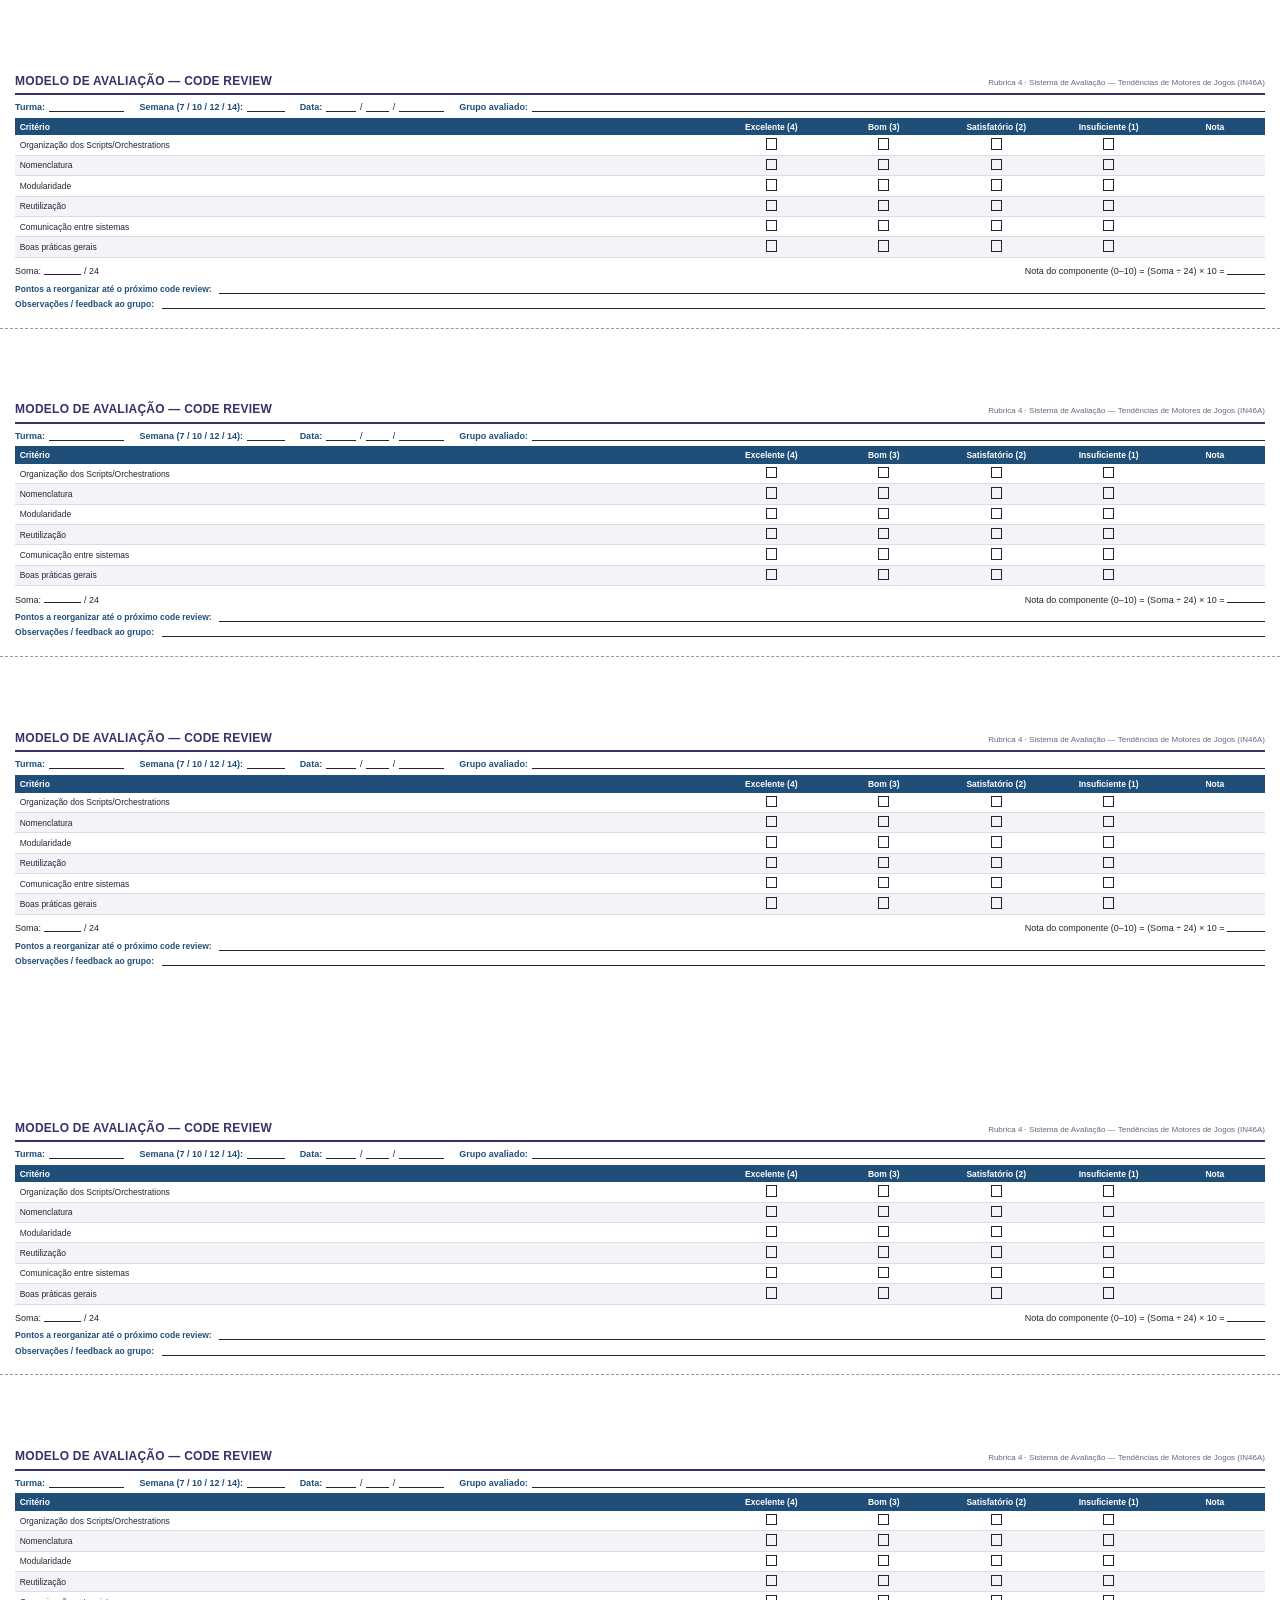
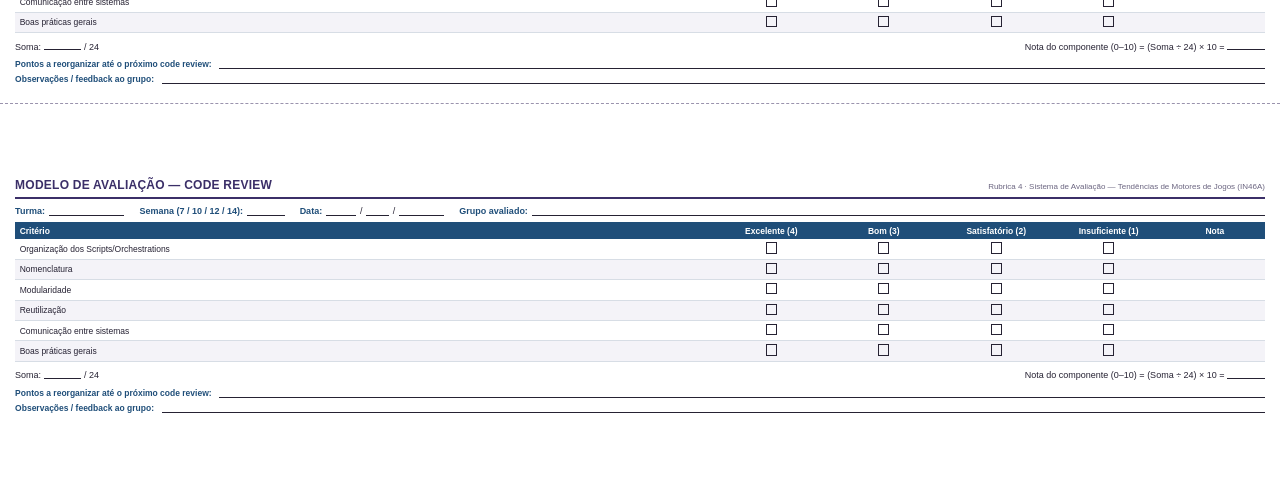
<file: docs/Rubricas/Modelo_Avaliacao_Code_Review.html>
<!DOCTYPE html>
<html lang="pt-BR">
<head>
<meta charset="UTF-8">
<title>Modelo de Avaliação — Code Review</title>
<style>
  @page {
    size: A4;
    margin: 10mm 10mm;
  }

  * { box-sizing: border-box; }

  body {
    font-family: 'Segoe UI', 'Open Sans', Arial, sans-serif;
    color: #262233;
    margin: 0;
    padding: 0;
  }

  .page {
    display: flex;
    flex-direction: column;
    justify-content: space-evenly;
    height: 277mm;
    page-break-after: always;
  }

  .page:last-child {
    page-break-after: auto;
  }

  .card {
    flex: 0 0 auto;
    display: flex;
    flex-direction: column;
    padding: 3mm 4mm 4mm 4mm;
    border-bottom: 1px dashed #9a93ad;
  }

  .card:last-child {
    border-bottom: none;
  }

  .card-header {
    display: flex;
    align-items: baseline;
    justify-content: space-between;
    border-bottom: 2px solid #3b2f68;
    padding-bottom: 1.5mm;
    margin-bottom: 1.5mm;
  }

  .card-title {
    font-size: 12px;
    font-weight: 700;
    color: #3b2f68;
    text-transform: uppercase;
    letter-spacing: 0.02em;
  }

  .card-subtitle {
    font-size: 8px;
    color: #6b6580;
  }

  .fields {
    display: flex;
    flex-wrap: wrap;
    gap: 1mm 4mm;
    font-size: 9px;
    margin-bottom: 1.5mm;
  }

  .field {
    display: flex;
    align-items: flex-end;
    gap: 1mm;
    white-space: nowrap;
  }

  .field.grow {
    flex: 1 1 auto;
  }

  .field label {
    font-weight: 600;
    color: #1f4e79;
  }

  .field .line {
    flex: 1 1 auto;
    border-bottom: 1px solid #262233;
    min-width: 18mm;
    height: 3mm;
  }

  table.rubrica {
    width: 100%;
    border-collapse: collapse;
    font-size: 8.5px;
    margin-bottom: 1.5mm;
  }

  table.rubrica th {
    background-color: #1f4e79;
    color: #ffffff;
    padding: 1mm 1.2mm;
    text-align: left;
    font-weight: 600;
  }

  table.rubrica th.chk,
  table.rubrica td.chk {
    text-align: center;
    width: 9%;
  }

  table.rubrica th.nota,
  table.rubrica td.nota {
    text-align: center;
    width: 8%;
  }

  table.rubrica td {
    padding: 0.8mm 1.2mm;
    border-bottom: 1px solid #d7dde5;
  }

  table.rubrica tr:nth-child(even) td {
    background-color: #f4f3f8;
  }

  .box {
    display: inline-block;
    width: 3mm;
    height: 3mm;
    border: 1px solid #262233;
  }

  .soma-row {
    display: flex;
    justify-content: space-between;
    align-items: baseline;
    font-size: 9px;
    margin-bottom: 1.5mm;
    gap: 3mm;
  }

  .soma-row .line {
    display: inline-block;
    width: 10mm;
    border-bottom: 1px solid #262233;
    height: 3mm;
  }

  .aviso {
    font-size: 8px;
    font-style: italic;
    color: #8a5a00;
    margin-bottom: 1.5mm;
  }

  .text-line {
    font-size: 8.5px;
    margin-bottom: 1mm;
    display: flex;
    align-items: flex-end;
    gap: 2mm;
  }

  .text-line label {
    font-weight: 600;
    color: #1f4e79;
    white-space: nowrap;
  }

  .text-line .line {
    flex: 1 1 auto;
    border-bottom: 1px solid #262233;
    height: 3mm;
  }
</style>
</head>
<body>

<!-- Ficha repetida 3 vezes por página, em 2 páginas.
     Imprima quantas páginas forem necessárias para cobrir o número de
     grupos da turma. Gerado a partir de Sistema_de_Avaliacao_Tendencias_de_Motores_de_Jogos.md (Rubrica 4). -->

<div class="page">
  <div class="card">
    <div>
      <div class="card-header">
        <span class="card-title">Modelo de Avaliação — Code Review</span>
        <span class="card-subtitle">Rubrica 4 · Sistema de Avaliação — Tendências de Motores de Jogos (IN46A)</span>
      </div>
      <div class="fields">
        <div class="field"><label>Turma:</label><span class="line" style="min-width:20mm"></span></div>
        <div class="field"><label>Semana (7 / 10 / 12 / 14):</label><span class="line" style="min-width:10mm"></span></div>
        <div class="field"><label>Data:</label><span class="line" style="min-width:8mm"></span>/<span class="line" style="min-width:6mm"></span>/<span class="line" style="min-width:12mm"></span></div>
        <div class="field grow"><label>Grupo avaliado:</label><span class="line"></span></div>
      </div>
      <table class="rubrica">
        <thead>
          <tr>
            <th>Critério</th>
            <th class="chk">Excelente (4)</th>
            <th class="chk">Bom (3)</th>
            <th class="chk">Satisfatório (2)</th>
            <th class="chk">Insuficiente (1)</th>
            <th class="nota">Nota</th>
          </tr>
        </thead>
        <tbody>
          <tr><td>Organização dos Scripts/Orchestrations</td><td class="chk"><span class="box"></span></td><td class="chk"><span class="box"></span></td><td class="chk"><span class="box"></span></td><td class="chk"><span class="box"></span></td><td class="nota"></td></tr>
          <tr><td>Nomenclatura</td><td class="chk"><span class="box"></span></td><td class="chk"><span class="box"></span></td><td class="chk"><span class="box"></span></td><td class="chk"><span class="box"></span></td><td class="nota"></td></tr>
          <tr><td>Modularidade</td><td class="chk"><span class="box"></span></td><td class="chk"><span class="box"></span></td><td class="chk"><span class="box"></span></td><td class="chk"><span class="box"></span></td><td class="nota"></td></tr>
          <tr><td>Reutilização</td><td class="chk"><span class="box"></span></td><td class="chk"><span class="box"></span></td><td class="chk"><span class="box"></span></td><td class="chk"><span class="box"></span></td><td class="nota"></td></tr>
          <tr><td>Comunicação entre sistemas</td><td class="chk"><span class="box"></span></td><td class="chk"><span class="box"></span></td><td class="chk"><span class="box"></span></td><td class="chk"><span class="box"></span></td><td class="nota"></td></tr>
          <tr><td>Boas práticas gerais</td><td class="chk"><span class="box"></span></td><td class="chk"><span class="box"></span></td><td class="chk"><span class="box"></span></td><td class="chk"><span class="box"></span></td><td class="nota"></td></tr>
        </tbody>
      </table>
      <div class="soma-row">
        <span>Soma: <span class="line"></span> / 24</span>
        <span>Nota do componente (0–10) = (Soma ÷ 24) × 10 = <span class="line"></span></span>
      </div>
      
      <div class="text-line"><label>Pontos a reorganizar até o próximo code review:</label><span class="line"></span></div>
      <div class="text-line"><label>Observações / feedback ao grupo:</label><span class="line"></span></div>
    </div>
  </div>

  <div class="card">
    <div>
      <div class="card-header">
        <span class="card-title">Modelo de Avaliação — Code Review</span>
        <span class="card-subtitle">Rubrica 4 · Sistema de Avaliação — Tendências de Motores de Jogos (IN46A)</span>
      </div>
      <div class="fields">
        <div class="field"><label>Turma:</label><span class="line" style="min-width:20mm"></span></div>
        <div class="field"><label>Semana (7 / 10 / 12 / 14):</label><span class="line" style="min-width:10mm"></span></div>
        <div class="field"><label>Data:</label><span class="line" style="min-width:8mm"></span>/<span class="line" style="min-width:6mm"></span>/<span class="line" style="min-width:12mm"></span></div>
        <div class="field grow"><label>Grupo avaliado:</label><span class="line"></span></div>
      </div>
      <table class="rubrica">
        <thead>
          <tr>
            <th>Critério</th>
            <th class="chk">Excelente (4)</th>
            <th class="chk">Bom (3)</th>
            <th class="chk">Satisfatório (2)</th>
            <th class="chk">Insuficiente (1)</th>
            <th class="nota">Nota</th>
          </tr>
        </thead>
        <tbody>
          <tr><td>Organização dos Scripts/Orchestrations</td><td class="chk"><span class="box"></span></td><td class="chk"><span class="box"></span></td><td class="chk"><span class="box"></span></td><td class="chk"><span class="box"></span></td><td class="nota"></td></tr>
          <tr><td>Nomenclatura</td><td class="chk"><span class="box"></span></td><td class="chk"><span class="box"></span></td><td class="chk"><span class="box"></span></td><td class="chk"><span class="box"></span></td><td class="nota"></td></tr>
          <tr><td>Modularidade</td><td class="chk"><span class="box"></span></td><td class="chk"><span class="box"></span></td><td class="chk"><span class="box"></span></td><td class="chk"><span class="box"></span></td><td class="nota"></td></tr>
          <tr><td>Reutilização</td><td class="chk"><span class="box"></span></td><td class="chk"><span class="box"></span></td><td class="chk"><span class="box"></span></td><td class="chk"><span class="box"></span></td><td class="nota"></td></tr>
          <tr><td>Comunicação entre sistemas</td><td class="chk"><span class="box"></span></td><td class="chk"><span class="box"></span></td><td class="chk"><span class="box"></span></td><td class="chk"><span class="box"></span></td><td class="nota"></td></tr>
          <tr><td>Boas práticas gerais</td><td class="chk"><span class="box"></span></td><td class="chk"><span class="box"></span></td><td class="chk"><span class="box"></span></td><td class="chk"><span class="box"></span></td><td class="nota"></td></tr>
        </tbody>
      </table>
      <div class="soma-row">
        <span>Soma: <span class="line"></span> / 24</span>
        <span>Nota do componente (0–10) = (Soma ÷ 24) × 10 = <span class="line"></span></span>
      </div>
      
      <div class="text-line"><label>Pontos a reorganizar até o próximo code review:</label><span class="line"></span></div>
      <div class="text-line"><label>Observações / feedback ao grupo:</label><span class="line"></span></div>
    </div>
  </div>

  <div class="card">
    <div>
      <div class="card-header">
        <span class="card-title">Modelo de Avaliação — Code Review</span>
        <span class="card-subtitle">Rubrica 4 · Sistema de Avaliação — Tendências de Motores de Jogos (IN46A)</span>
      </div>
      <div class="fields">
        <div class="field"><label>Turma:</label><span class="line" style="min-width:20mm"></span></div>
        <div class="field"><label>Semana (7 / 10 / 12 / 14):</label><span class="line" style="min-width:10mm"></span></div>
        <div class="field"><label>Data:</label><span class="line" style="min-width:8mm"></span>/<span class="line" style="min-width:6mm"></span>/<span class="line" style="min-width:12mm"></span></div>
        <div class="field grow"><label>Grupo avaliado:</label><span class="line"></span></div>
      </div>
      <table class="rubrica">
        <thead>
          <tr>
            <th>Critério</th>
            <th class="chk">Excelente (4)</th>
            <th class="chk">Bom (3)</th>
            <th class="chk">Satisfatório (2)</th>
            <th class="chk">Insuficiente (1)</th>
            <th class="nota">Nota</th>
          </tr>
        </thead>
        <tbody>
          <tr><td>Organização dos Scripts/Orchestrations</td><td class="chk"><span class="box"></span></td><td class="chk"><span class="box"></span></td><td class="chk"><span class="box"></span></td><td class="chk"><span class="box"></span></td><td class="nota"></td></tr>
          <tr><td>Nomenclatura</td><td class="chk"><span class="box"></span></td><td class="chk"><span class="box"></span></td><td class="chk"><span class="box"></span></td><td class="chk"><span class="box"></span></td><td class="nota"></td></tr>
          <tr><td>Modularidade</td><td class="chk"><span class="box"></span></td><td class="chk"><span class="box"></span></td><td class="chk"><span class="box"></span></td><td class="chk"><span class="box"></span></td><td class="nota"></td></tr>
          <tr><td>Reutilização</td><td class="chk"><span class="box"></span></td><td class="chk"><span class="box"></span></td><td class="chk"><span class="box"></span></td><td class="chk"><span class="box"></span></td><td class="nota"></td></tr>
          <tr><td>Comunicação entre sistemas</td><td class="chk"><span class="box"></span></td><td class="chk"><span class="box"></span></td><td class="chk"><span class="box"></span></td><td class="chk"><span class="box"></span></td><td class="nota"></td></tr>
          <tr><td>Boas práticas gerais</td><td class="chk"><span class="box"></span></td><td class="chk"><span class="box"></span></td><td class="chk"><span class="box"></span></td><td class="chk"><span class="box"></span></td><td class="nota"></td></tr>
        </tbody>
      </table>
      <div class="soma-row">
        <span>Soma: <span class="line"></span> / 24</span>
        <span>Nota do componente (0–10) = (Soma ÷ 24) × 10 = <span class="line"></span></span>
      </div>
      
      <div class="text-line"><label>Pontos a reorganizar até o próximo code review:</label><span class="line"></span></div>
      <div class="text-line"><label>Observações / feedback ao grupo:</label><span class="line"></span></div>
    </div>
  </div>
</div>

<div class="page">
  <div class="card">
    <div>
      <div class="card-header">
        <span class="card-title">Modelo de Avaliação — Code Review</span>
        <span class="card-subtitle">Rubrica 4 · Sistema de Avaliação — Tendências de Motores de Jogos (IN46A)</span>
      </div>
      <div class="fields">
        <div class="field"><label>Turma:</label><span class="line" style="min-width:20mm"></span></div>
        <div class="field"><label>Semana (7 / 10 / 12 / 14):</label><span class="line" style="min-width:10mm"></span></div>
        <div class="field"><label>Data:</label><span class="line" style="min-width:8mm"></span>/<span class="line" style="min-width:6mm"></span>/<span class="line" style="min-width:12mm"></span></div>
        <div class="field grow"><label>Grupo avaliado:</label><span class="line"></span></div>
      </div>
      <table class="rubrica">
        <thead>
          <tr>
            <th>Critério</th>
            <th class="chk">Excelente (4)</th>
            <th class="chk">Bom (3)</th>
            <th class="chk">Satisfatório (2)</th>
            <th class="chk">Insuficiente (1)</th>
            <th class="nota">Nota</th>
          </tr>
        </thead>
        <tbody>
          <tr><td>Organização dos Scripts/Orchestrations</td><td class="chk"><span class="box"></span></td><td class="chk"><span class="box"></span></td><td class="chk"><span class="box"></span></td><td class="chk"><span class="box"></span></td><td class="nota"></td></tr>
          <tr><td>Nomenclatura</td><td class="chk"><span class="box"></span></td><td class="chk"><span class="box"></span></td><td class="chk"><span class="box"></span></td><td class="chk"><span class="box"></span></td><td class="nota"></td></tr>
          <tr><td>Modularidade</td><td class="chk"><span class="box"></span></td><td class="chk"><span class="box"></span></td><td class="chk"><span class="box"></span></td><td class="chk"><span class="box"></span></td><td class="nota"></td></tr>
          <tr><td>Reutilização</td><td class="chk"><span class="box"></span></td><td class="chk"><span class="box"></span></td><td class="chk"><span class="box"></span></td><td class="chk"><span class="box"></span></td><td class="nota"></td></tr>
          <tr><td>Comunicação entre sistemas</td><td class="chk"><span class="box"></span></td><td class="chk"><span class="box"></span></td><td class="chk"><span class="box"></span></td><td class="chk"><span class="box"></span></td><td class="nota"></td></tr>
          <tr><td>Boas práticas gerais</td><td class="chk"><span class="box"></span></td><td class="chk"><span class="box"></span></td><td class="chk"><span class="box"></span></td><td class="chk"><span class="box"></span></td><td class="nota"></td></tr>
        </tbody>
      </table>
      <div class="soma-row">
        <span>Soma: <span class="line"></span> / 24</span>
        <span>Nota do componente (0–10) = (Soma ÷ 24) × 10 = <span class="line"></span></span>
      </div>
      
      <div class="text-line"><label>Pontos a reorganizar até o próximo code review:</label><span class="line"></span></div>
      <div class="text-line"><label>Observações / feedback ao grupo:</label><span class="line"></span></div>
    </div>
  </div>

  <div class="card">
    <div>
      <div class="card-header">
        <span class="card-title">Modelo de Avaliação — Code Review</span>
        <span class="card-subtitle">Rubrica 4 · Sistema de Avaliação — Tendências de Motores de Jogos (IN46A)</span>
      </div>
      <div class="fields">
        <div class="field"><label>Turma:</label><span class="line" style="min-width:20mm"></span></div>
        <div class="field"><label>Semana (7 / 10 / 12 / 14):</label><span class="line" style="min-width:10mm"></span></div>
        <div class="field"><label>Data:</label><span class="line" style="min-width:8mm"></span>/<span class="line" style="min-width:6mm"></span>/<span class="line" style="min-width:12mm"></span></div>
        <div class="field grow"><label>Grupo avaliado:</label><span class="line"></span></div>
      </div>
      <table class="rubrica">
        <thead>
          <tr>
            <th>Critério</th>
            <th class="chk">Excelente (4)</th>
            <th class="chk">Bom (3)</th>
            <th class="chk">Satisfatório (2)</th>
            <th class="chk">Insuficiente (1)</th>
            <th class="nota">Nota</th>
          </tr>
        </thead>
        <tbody>
          <tr><td>Organização dos Scripts/Orchestrations</td><td class="chk"><span class="box"></span></td><td class="chk"><span class="box"></span></td><td class="chk"><span class="box"></span></td><td class="chk"><span class="box"></span></td><td class="nota"></td></tr>
          <tr><td>Nomenclatura</td><td class="chk"><span class="box"></span></td><td class="chk"><span class="box"></span></td><td class="chk"><span class="box"></span></td><td class="chk"><span class="box"></span></td><td class="nota"></td></tr>
          <tr><td>Modularidade</td><td class="chk"><span class="box"></span></td><td class="chk"><span class="box"></span></td><td class="chk"><span class="box"></span></td><td class="chk"><span class="box"></span></td><td class="nota"></td></tr>
          <tr><td>Reutilização</td><td class="chk"><span class="box"></span></td><td class="chk"><span class="box"></span></td><td class="chk"><span class="box"></span></td><td class="chk"><span class="box"></span></td><td class="nota"></td></tr>
          <tr><td>Comunicação entre sistemas</td><td class="chk"><span class="box"></span></td><td class="chk"><span class="box"></span></td><td class="chk"><span class="box"></span></td><td class="chk"><span class="box"></span></td><td class="nota"></td></tr>
          <tr><td>Boas práticas gerais</td><td class="chk"><span class="box"></span></td><td class="chk"><span class="box"></span></td><td class="chk"><span class="box"></span></td><td class="chk"><span class="box"></span></td><td class="nota"></td></tr>
        </tbody>
      </table>
      <div class="soma-row">
        <span>Soma: <span class="line"></span> / 24</span>
        <span>Nota do componente (0–10) = (Soma ÷ 24) × 10 = <span class="line"></span></span>
      </div>
      
      <div class="text-line"><label>Pontos a reorganizar até o próximo code review:</label><span class="line"></span></div>
      <div class="text-line"><label>Observações / feedback ao grupo:</label><span class="line"></span></div>
    </div>
  </div>

  <div class="card">
    <div>
      <div class="card-header">
        <span class="card-title">Modelo de Avaliação — Code Review</span>
        <span class="card-subtitle">Rubrica 4 · Sistema de Avaliação — Tendências de Motores de Jogos (IN46A)</span>
      </div>
      <div class="fields">
        <div class="field"><label>Turma:</label><span class="line" style="min-width:20mm"></span></div>
        <div class="field"><label>Semana (7 / 10 / 12 / 14):</label><span class="line" style="min-width:10mm"></span></div>
        <div class="field"><label>Data:</label><span class="line" style="min-width:8mm"></span>/<span class="line" style="min-width:6mm"></span>/<span class="line" style="min-width:12mm"></span></div>
        <div class="field grow"><label>Grupo avaliado:</label><span class="line"></span></div>
      </div>
      <table class="rubrica">
        <thead>
          <tr>
            <th>Critério</th>
            <th class="chk">Excelente (4)</th>
            <th class="chk">Bom (3)</th>
            <th class="chk">Satisfatório (2)</th>
            <th class="chk">Insuficiente (1)</th>
            <th class="nota">Nota</th>
          </tr>
        </thead>
        <tbody>
          <tr><td>Organização dos Scripts/Orchestrations</td><td class="chk"><span class="box"></span></td><td class="chk"><span class="box"></span></td><td class="chk"><span class="box"></span></td><td class="chk"><span class="box"></span></td><td class="nota"></td></tr>
          <tr><td>Nomenclatura</td><td class="chk"><span class="box"></span></td><td class="chk"><span class="box"></span></td><td class="chk"><span class="box"></span></td><td class="chk"><span class="box"></span></td><td class="nota"></td></tr>
          <tr><td>Modularidade</td><td class="chk"><span class="box"></span></td><td class="chk"><span class="box"></span></td><td class="chk"><span class="box"></span></td><td class="chk"><span class="box"></span></td><td class="nota"></td></tr>
          <tr><td>Reutilização</td><td class="chk"><span class="box"></span></td><td class="chk"><span class="box"></span></td><td class="chk"><span class="box"></span></td><td class="chk"><span class="box"></span></td><td class="nota"></td></tr>
          <tr><td>Comunicação entre sistemas</td><td class="chk"><span class="box"></span></td><td class="chk"><span class="box"></span></td><td class="chk"><span class="box"></span></td><td class="chk"><span class="box"></span></td><td class="nota"></td></tr>
          <tr><td>Boas práticas gerais</td><td class="chk"><span class="box"></span></td><td class="chk"><span class="box"></span></td><td class="chk"><span class="box"></span></td><td class="chk"><span class="box"></span></td><td class="nota"></td></tr>
        </tbody>
      </table>
      <div class="soma-row">
        <span>Soma: <span class="line"></span> / 24</span>
        <span>Nota do componente (0–10) = (Soma ÷ 24) × 10 = <span class="line"></span></span>
      </div>
      
      <div class="text-line"><label>Pontos a reorganizar até o próximo code review:</label><span class="line"></span></div>
      <div class="text-line"><label>Observações / feedback ao grupo:</label><span class="line"></span></div>
    </div>
  </div>
</div>

</body>
</html>
</file>
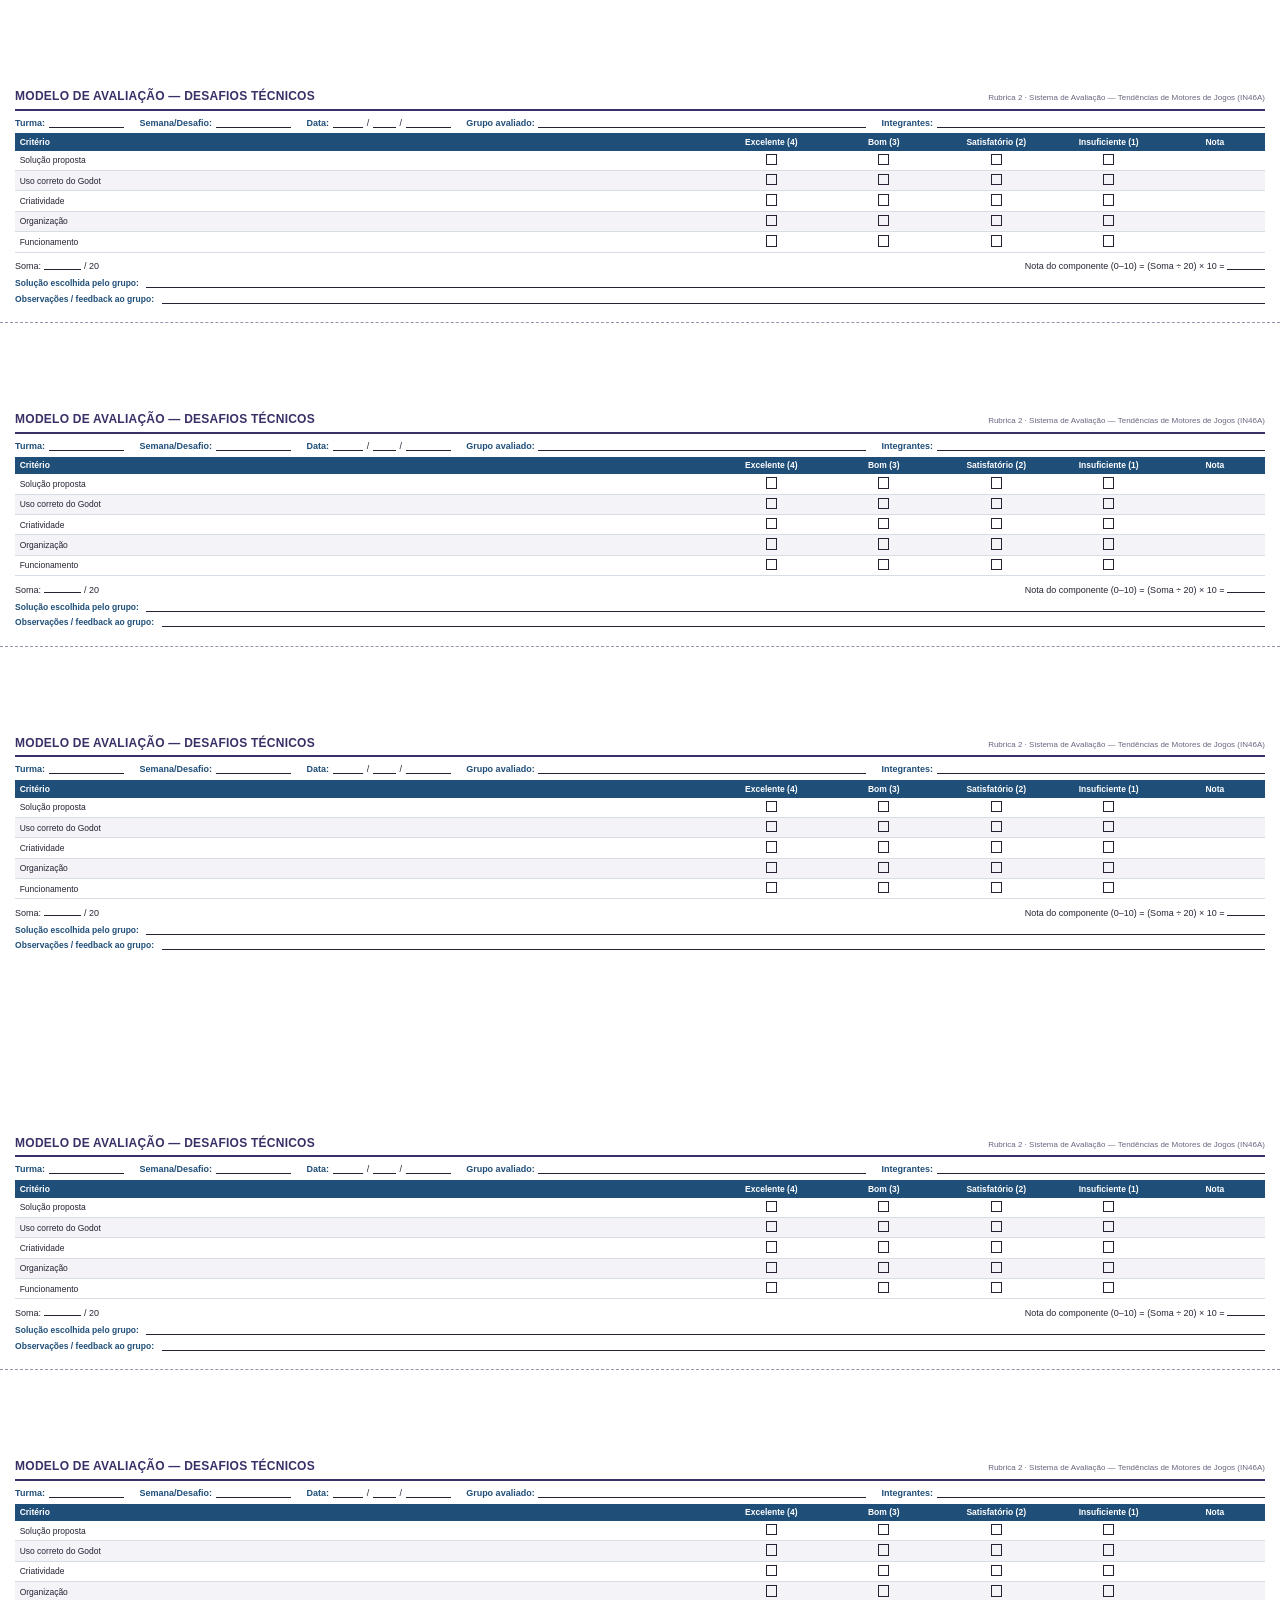
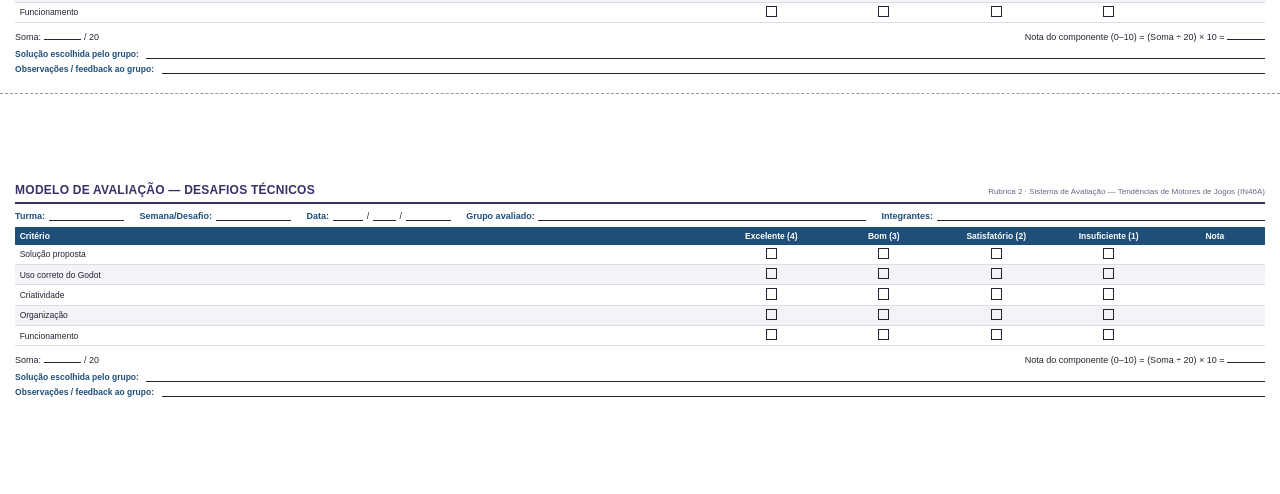
<file: docs/Rubricas/Modelo_Avaliacao_Desafios_Tecnicos.html>
<!DOCTYPE html>
<html lang="pt-BR">
<head>
<meta charset="UTF-8">
<title>Modelo de Avaliação — Desafios Técnicos</title>
<style>
  @page {
    size: A4;
    margin: 10mm 10mm;
  }

  * { box-sizing: border-box; }

  body {
    font-family: 'Segoe UI', 'Open Sans', Arial, sans-serif;
    color: #262233;
    margin: 0;
    padding: 0;
  }

  .page {
    display: flex;
    flex-direction: column;
    justify-content: space-evenly;
    height: 277mm;
    page-break-after: always;
  }

  .page:last-child {
    page-break-after: auto;
  }

  .card {
    flex: 0 0 auto;
    display: flex;
    flex-direction: column;
    padding: 3mm 4mm 4mm 4mm;
    border-bottom: 1px dashed #9a93ad;
  }

  .card:last-child {
    border-bottom: none;
  }

  .card-header {
    display: flex;
    align-items: baseline;
    justify-content: space-between;
    border-bottom: 2px solid #3b2f68;
    padding-bottom: 1.5mm;
    margin-bottom: 1.5mm;
  }

  .card-title {
    font-size: 12px;
    font-weight: 700;
    color: #3b2f68;
    text-transform: uppercase;
    letter-spacing: 0.02em;
  }

  .card-subtitle {
    font-size: 8px;
    color: #6b6580;
  }

  .fields {
    display: flex;
    flex-wrap: wrap;
    gap: 1mm 4mm;
    font-size: 9px;
    margin-bottom: 1.5mm;
  }

  .field {
    display: flex;
    align-items: flex-end;
    gap: 1mm;
    white-space: nowrap;
  }

  .field.grow {
    flex: 1 1 auto;
  }

  .field label {
    font-weight: 600;
    color: #1f4e79;
  }

  .field .line {
    flex: 1 1 auto;
    border-bottom: 1px solid #262233;
    min-width: 18mm;
    height: 3mm;
  }

  table.rubrica {
    width: 100%;
    border-collapse: collapse;
    font-size: 8.5px;
    margin-bottom: 1.5mm;
  }

  table.rubrica th {
    background-color: #1f4e79;
    color: #ffffff;
    padding: 1mm 1.2mm;
    text-align: left;
    font-weight: 600;
  }

  table.rubrica th.chk,
  table.rubrica td.chk {
    text-align: center;
    width: 9%;
  }

  table.rubrica th.nota,
  table.rubrica td.nota {
    text-align: center;
    width: 8%;
  }

  table.rubrica td {
    padding: 0.8mm 1.2mm;
    border-bottom: 1px solid #d7dde5;
  }

  table.rubrica tr:nth-child(even) td {
    background-color: #f4f3f8;
  }

  .box {
    display: inline-block;
    width: 3mm;
    height: 3mm;
    border: 1px solid #262233;
  }

  .soma-row {
    display: flex;
    justify-content: space-between;
    align-items: baseline;
    font-size: 9px;
    margin-bottom: 1.5mm;
    gap: 3mm;
  }

  .soma-row .line {
    display: inline-block;
    width: 10mm;
    border-bottom: 1px solid #262233;
    height: 3mm;
  }

  .aviso {
    font-size: 8px;
    font-style: italic;
    color: #8a5a00;
    margin-bottom: 1.5mm;
  }

  .text-line {
    font-size: 8.5px;
    margin-bottom: 1mm;
    display: flex;
    align-items: flex-end;
    gap: 2mm;
  }

  .text-line label {
    font-weight: 600;
    color: #1f4e79;
    white-space: nowrap;
  }

  .text-line .line {
    flex: 1 1 auto;
    border-bottom: 1px solid #262233;
    height: 3mm;
  }
</style>
</head>
<body>

<!-- Ficha repetida 3 vezes por página, em 2 páginas.
     Imprima quantas páginas forem necessárias para cobrir o número de
     grupos da turma. Gerado a partir de Sistema_de_Avaliacao_Tendencias_de_Motores_de_Jogos.md (Rubrica 2). -->

<div class="page">
  <div class="card">
    <div>
      <div class="card-header">
        <span class="card-title">Modelo de Avaliação — Desafios Técnicos</span>
        <span class="card-subtitle">Rubrica 2 · Sistema de Avaliação — Tendências de Motores de Jogos (IN46A)</span>
      </div>
      <div class="fields">
        <div class="field"><label>Turma:</label><span class="line" style="min-width:20mm"></span></div>
        <div class="field"><label>Semana/Desafio:</label><span class="line" style="min-width:20mm"></span></div>
        <div class="field"><label>Data:</label><span class="line" style="min-width:8mm"></span>/<span class="line" style="min-width:6mm"></span>/<span class="line" style="min-width:12mm"></span></div>
        <div class="field grow"><label>Grupo avaliado:</label><span class="line"></span></div>
        <div class="field grow"><label>Integrantes:</label><span class="line"></span></div>
      </div>
      <table class="rubrica">
        <thead>
          <tr>
            <th>Critério</th>
            <th class="chk">Excelente (4)</th>
            <th class="chk">Bom (3)</th>
            <th class="chk">Satisfatório (2)</th>
            <th class="chk">Insuficiente (1)</th>
            <th class="nota">Nota</th>
          </tr>
        </thead>
        <tbody>
          <tr><td>Solução proposta</td><td class="chk"><span class="box"></span></td><td class="chk"><span class="box"></span></td><td class="chk"><span class="box"></span></td><td class="chk"><span class="box"></span></td><td class="nota"></td></tr>
          <tr><td>Uso correto do Godot</td><td class="chk"><span class="box"></span></td><td class="chk"><span class="box"></span></td><td class="chk"><span class="box"></span></td><td class="chk"><span class="box"></span></td><td class="nota"></td></tr>
          <tr><td>Criatividade</td><td class="chk"><span class="box"></span></td><td class="chk"><span class="box"></span></td><td class="chk"><span class="box"></span></td><td class="chk"><span class="box"></span></td><td class="nota"></td></tr>
          <tr><td>Organização</td><td class="chk"><span class="box"></span></td><td class="chk"><span class="box"></span></td><td class="chk"><span class="box"></span></td><td class="chk"><span class="box"></span></td><td class="nota"></td></tr>
          <tr><td>Funcionamento</td><td class="chk"><span class="box"></span></td><td class="chk"><span class="box"></span></td><td class="chk"><span class="box"></span></td><td class="chk"><span class="box"></span></td><td class="nota"></td></tr>
        </tbody>
      </table>
      <div class="soma-row">
        <span>Soma: <span class="line"></span> / 20</span>
        <span>Nota do componente (0–10) = (Soma ÷ 20) × 10 = <span class="line"></span></span>
      </div>
      
      <div class="text-line"><label>Solução escolhida pelo grupo:</label><span class="line"></span></div>
      <div class="text-line"><label>Observações / feedback ao grupo:</label><span class="line"></span></div>
    </div>
  </div>

  <div class="card">
    <div>
      <div class="card-header">
        <span class="card-title">Modelo de Avaliação — Desafios Técnicos</span>
        <span class="card-subtitle">Rubrica 2 · Sistema de Avaliação — Tendências de Motores de Jogos (IN46A)</span>
      </div>
      <div class="fields">
        <div class="field"><label>Turma:</label><span class="line" style="min-width:20mm"></span></div>
        <div class="field"><label>Semana/Desafio:</label><span class="line" style="min-width:20mm"></span></div>
        <div class="field"><label>Data:</label><span class="line" style="min-width:8mm"></span>/<span class="line" style="min-width:6mm"></span>/<span class="line" style="min-width:12mm"></span></div>
        <div class="field grow"><label>Grupo avaliado:</label><span class="line"></span></div>
        <div class="field grow"><label>Integrantes:</label><span class="line"></span></div>
      </div>
      <table class="rubrica">
        <thead>
          <tr>
            <th>Critério</th>
            <th class="chk">Excelente (4)</th>
            <th class="chk">Bom (3)</th>
            <th class="chk">Satisfatório (2)</th>
            <th class="chk">Insuficiente (1)</th>
            <th class="nota">Nota</th>
          </tr>
        </thead>
        <tbody>
          <tr><td>Solução proposta</td><td class="chk"><span class="box"></span></td><td class="chk"><span class="box"></span></td><td class="chk"><span class="box"></span></td><td class="chk"><span class="box"></span></td><td class="nota"></td></tr>
          <tr><td>Uso correto do Godot</td><td class="chk"><span class="box"></span></td><td class="chk"><span class="box"></span></td><td class="chk"><span class="box"></span></td><td class="chk"><span class="box"></span></td><td class="nota"></td></tr>
          <tr><td>Criatividade</td><td class="chk"><span class="box"></span></td><td class="chk"><span class="box"></span></td><td class="chk"><span class="box"></span></td><td class="chk"><span class="box"></span></td><td class="nota"></td></tr>
          <tr><td>Organização</td><td class="chk"><span class="box"></span></td><td class="chk"><span class="box"></span></td><td class="chk"><span class="box"></span></td><td class="chk"><span class="box"></span></td><td class="nota"></td></tr>
          <tr><td>Funcionamento</td><td class="chk"><span class="box"></span></td><td class="chk"><span class="box"></span></td><td class="chk"><span class="box"></span></td><td class="chk"><span class="box"></span></td><td class="nota"></td></tr>
        </tbody>
      </table>
      <div class="soma-row">
        <span>Soma: <span class="line"></span> / 20</span>
        <span>Nota do componente (0–10) = (Soma ÷ 20) × 10 = <span class="line"></span></span>
      </div>
      
      <div class="text-line"><label>Solução escolhida pelo grupo:</label><span class="line"></span></div>
      <div class="text-line"><label>Observações / feedback ao grupo:</label><span class="line"></span></div>
    </div>
  </div>

  <div class="card">
    <div>
      <div class="card-header">
        <span class="card-title">Modelo de Avaliação — Desafios Técnicos</span>
        <span class="card-subtitle">Rubrica 2 · Sistema de Avaliação — Tendências de Motores de Jogos (IN46A)</span>
      </div>
      <div class="fields">
        <div class="field"><label>Turma:</label><span class="line" style="min-width:20mm"></span></div>
        <div class="field"><label>Semana/Desafio:</label><span class="line" style="min-width:20mm"></span></div>
        <div class="field"><label>Data:</label><span class="line" style="min-width:8mm"></span>/<span class="line" style="min-width:6mm"></span>/<span class="line" style="min-width:12mm"></span></div>
        <div class="field grow"><label>Grupo avaliado:</label><span class="line"></span></div>
        <div class="field grow"><label>Integrantes:</label><span class="line"></span></div>
      </div>
      <table class="rubrica">
        <thead>
          <tr>
            <th>Critério</th>
            <th class="chk">Excelente (4)</th>
            <th class="chk">Bom (3)</th>
            <th class="chk">Satisfatório (2)</th>
            <th class="chk">Insuficiente (1)</th>
            <th class="nota">Nota</th>
          </tr>
        </thead>
        <tbody>
          <tr><td>Solução proposta</td><td class="chk"><span class="box"></span></td><td class="chk"><span class="box"></span></td><td class="chk"><span class="box"></span></td><td class="chk"><span class="box"></span></td><td class="nota"></td></tr>
          <tr><td>Uso correto do Godot</td><td class="chk"><span class="box"></span></td><td class="chk"><span class="box"></span></td><td class="chk"><span class="box"></span></td><td class="chk"><span class="box"></span></td><td class="nota"></td></tr>
          <tr><td>Criatividade</td><td class="chk"><span class="box"></span></td><td class="chk"><span class="box"></span></td><td class="chk"><span class="box"></span></td><td class="chk"><span class="box"></span></td><td class="nota"></td></tr>
          <tr><td>Organização</td><td class="chk"><span class="box"></span></td><td class="chk"><span class="box"></span></td><td class="chk"><span class="box"></span></td><td class="chk"><span class="box"></span></td><td class="nota"></td></tr>
          <tr><td>Funcionamento</td><td class="chk"><span class="box"></span></td><td class="chk"><span class="box"></span></td><td class="chk"><span class="box"></span></td><td class="chk"><span class="box"></span></td><td class="nota"></td></tr>
        </tbody>
      </table>
      <div class="soma-row">
        <span>Soma: <span class="line"></span> / 20</span>
        <span>Nota do componente (0–10) = (Soma ÷ 20) × 10 = <span class="line"></span></span>
      </div>
      
      <div class="text-line"><label>Solução escolhida pelo grupo:</label><span class="line"></span></div>
      <div class="text-line"><label>Observações / feedback ao grupo:</label><span class="line"></span></div>
    </div>
  </div>
</div>

<div class="page">
  <div class="card">
    <div>
      <div class="card-header">
        <span class="card-title">Modelo de Avaliação — Desafios Técnicos</span>
        <span class="card-subtitle">Rubrica 2 · Sistema de Avaliação — Tendências de Motores de Jogos (IN46A)</span>
      </div>
      <div class="fields">
        <div class="field"><label>Turma:</label><span class="line" style="min-width:20mm"></span></div>
        <div class="field"><label>Semana/Desafio:</label><span class="line" style="min-width:20mm"></span></div>
        <div class="field"><label>Data:</label><span class="line" style="min-width:8mm"></span>/<span class="line" style="min-width:6mm"></span>/<span class="line" style="min-width:12mm"></span></div>
        <div class="field grow"><label>Grupo avaliado:</label><span class="line"></span></div>
        <div class="field grow"><label>Integrantes:</label><span class="line"></span></div>
      </div>
      <table class="rubrica">
        <thead>
          <tr>
            <th>Critério</th>
            <th class="chk">Excelente (4)</th>
            <th class="chk">Bom (3)</th>
            <th class="chk">Satisfatório (2)</th>
            <th class="chk">Insuficiente (1)</th>
            <th class="nota">Nota</th>
          </tr>
        </thead>
        <tbody>
          <tr><td>Solução proposta</td><td class="chk"><span class="box"></span></td><td class="chk"><span class="box"></span></td><td class="chk"><span class="box"></span></td><td class="chk"><span class="box"></span></td><td class="nota"></td></tr>
          <tr><td>Uso correto do Godot</td><td class="chk"><span class="box"></span></td><td class="chk"><span class="box"></span></td><td class="chk"><span class="box"></span></td><td class="chk"><span class="box"></span></td><td class="nota"></td></tr>
          <tr><td>Criatividade</td><td class="chk"><span class="box"></span></td><td class="chk"><span class="box"></span></td><td class="chk"><span class="box"></span></td><td class="chk"><span class="box"></span></td><td class="nota"></td></tr>
          <tr><td>Organização</td><td class="chk"><span class="box"></span></td><td class="chk"><span class="box"></span></td><td class="chk"><span class="box"></span></td><td class="chk"><span class="box"></span></td><td class="nota"></td></tr>
          <tr><td>Funcionamento</td><td class="chk"><span class="box"></span></td><td class="chk"><span class="box"></span></td><td class="chk"><span class="box"></span></td><td class="chk"><span class="box"></span></td><td class="nota"></td></tr>
        </tbody>
      </table>
      <div class="soma-row">
        <span>Soma: <span class="line"></span> / 20</span>
        <span>Nota do componente (0–10) = (Soma ÷ 20) × 10 = <span class="line"></span></span>
      </div>
      
      <div class="text-line"><label>Solução escolhida pelo grupo:</label><span class="line"></span></div>
      <div class="text-line"><label>Observações / feedback ao grupo:</label><span class="line"></span></div>
    </div>
  </div>

  <div class="card">
    <div>
      <div class="card-header">
        <span class="card-title">Modelo de Avaliação — Desafios Técnicos</span>
        <span class="card-subtitle">Rubrica 2 · Sistema de Avaliação — Tendências de Motores de Jogos (IN46A)</span>
      </div>
      <div class="fields">
        <div class="field"><label>Turma:</label><span class="line" style="min-width:20mm"></span></div>
        <div class="field"><label>Semana/Desafio:</label><span class="line" style="min-width:20mm"></span></div>
        <div class="field"><label>Data:</label><span class="line" style="min-width:8mm"></span>/<span class="line" style="min-width:6mm"></span>/<span class="line" style="min-width:12mm"></span></div>
        <div class="field grow"><label>Grupo avaliado:</label><span class="line"></span></div>
        <div class="field grow"><label>Integrantes:</label><span class="line"></span></div>
      </div>
      <table class="rubrica">
        <thead>
          <tr>
            <th>Critério</th>
            <th class="chk">Excelente (4)</th>
            <th class="chk">Bom (3)</th>
            <th class="chk">Satisfatório (2)</th>
            <th class="chk">Insuficiente (1)</th>
            <th class="nota">Nota</th>
          </tr>
        </thead>
        <tbody>
          <tr><td>Solução proposta</td><td class="chk"><span class="box"></span></td><td class="chk"><span class="box"></span></td><td class="chk"><span class="box"></span></td><td class="chk"><span class="box"></span></td><td class="nota"></td></tr>
          <tr><td>Uso correto do Godot</td><td class="chk"><span class="box"></span></td><td class="chk"><span class="box"></span></td><td class="chk"><span class="box"></span></td><td class="chk"><span class="box"></span></td><td class="nota"></td></tr>
          <tr><td>Criatividade</td><td class="chk"><span class="box"></span></td><td class="chk"><span class="box"></span></td><td class="chk"><span class="box"></span></td><td class="chk"><span class="box"></span></td><td class="nota"></td></tr>
          <tr><td>Organização</td><td class="chk"><span class="box"></span></td><td class="chk"><span class="box"></span></td><td class="chk"><span class="box"></span></td><td class="chk"><span class="box"></span></td><td class="nota"></td></tr>
          <tr><td>Funcionamento</td><td class="chk"><span class="box"></span></td><td class="chk"><span class="box"></span></td><td class="chk"><span class="box"></span></td><td class="chk"><span class="box"></span></td><td class="nota"></td></tr>
        </tbody>
      </table>
      <div class="soma-row">
        <span>Soma: <span class="line"></span> / 20</span>
        <span>Nota do componente (0–10) = (Soma ÷ 20) × 10 = <span class="line"></span></span>
      </div>
      
      <div class="text-line"><label>Solução escolhida pelo grupo:</label><span class="line"></span></div>
      <div class="text-line"><label>Observações / feedback ao grupo:</label><span class="line"></span></div>
    </div>
  </div>

  <div class="card">
    <div>
      <div class="card-header">
        <span class="card-title">Modelo de Avaliação — Desafios Técnicos</span>
        <span class="card-subtitle">Rubrica 2 · Sistema de Avaliação — Tendências de Motores de Jogos (IN46A)</span>
      </div>
      <div class="fields">
        <div class="field"><label>Turma:</label><span class="line" style="min-width:20mm"></span></div>
        <div class="field"><label>Semana/Desafio:</label><span class="line" style="min-width:20mm"></span></div>
        <div class="field"><label>Data:</label><span class="line" style="min-width:8mm"></span>/<span class="line" style="min-width:6mm"></span>/<span class="line" style="min-width:12mm"></span></div>
        <div class="field grow"><label>Grupo avaliado:</label><span class="line"></span></div>
        <div class="field grow"><label>Integrantes:</label><span class="line"></span></div>
      </div>
      <table class="rubrica">
        <thead>
          <tr>
            <th>Critério</th>
            <th class="chk">Excelente (4)</th>
            <th class="chk">Bom (3)</th>
            <th class="chk">Satisfatório (2)</th>
            <th class="chk">Insuficiente (1)</th>
            <th class="nota">Nota</th>
          </tr>
        </thead>
        <tbody>
          <tr><td>Solução proposta</td><td class="chk"><span class="box"></span></td><td class="chk"><span class="box"></span></td><td class="chk"><span class="box"></span></td><td class="chk"><span class="box"></span></td><td class="nota"></td></tr>
          <tr><td>Uso correto do Godot</td><td class="chk"><span class="box"></span></td><td class="chk"><span class="box"></span></td><td class="chk"><span class="box"></span></td><td class="chk"><span class="box"></span></td><td class="nota"></td></tr>
          <tr><td>Criatividade</td><td class="chk"><span class="box"></span></td><td class="chk"><span class="box"></span></td><td class="chk"><span class="box"></span></td><td class="chk"><span class="box"></span></td><td class="nota"></td></tr>
          <tr><td>Organização</td><td class="chk"><span class="box"></span></td><td class="chk"><span class="box"></span></td><td class="chk"><span class="box"></span></td><td class="chk"><span class="box"></span></td><td class="nota"></td></tr>
          <tr><td>Funcionamento</td><td class="chk"><span class="box"></span></td><td class="chk"><span class="box"></span></td><td class="chk"><span class="box"></span></td><td class="chk"><span class="box"></span></td><td class="nota"></td></tr>
        </tbody>
      </table>
      <div class="soma-row">
        <span>Soma: <span class="line"></span> / 20</span>
        <span>Nota do componente (0–10) = (Soma ÷ 20) × 10 = <span class="line"></span></span>
      </div>
      
      <div class="text-line"><label>Solução escolhida pelo grupo:</label><span class="line"></span></div>
      <div class="text-line"><label>Observações / feedback ao grupo:</label><span class="line"></span></div>
    </div>
  </div>
</div>

</body>
</html>
</file>
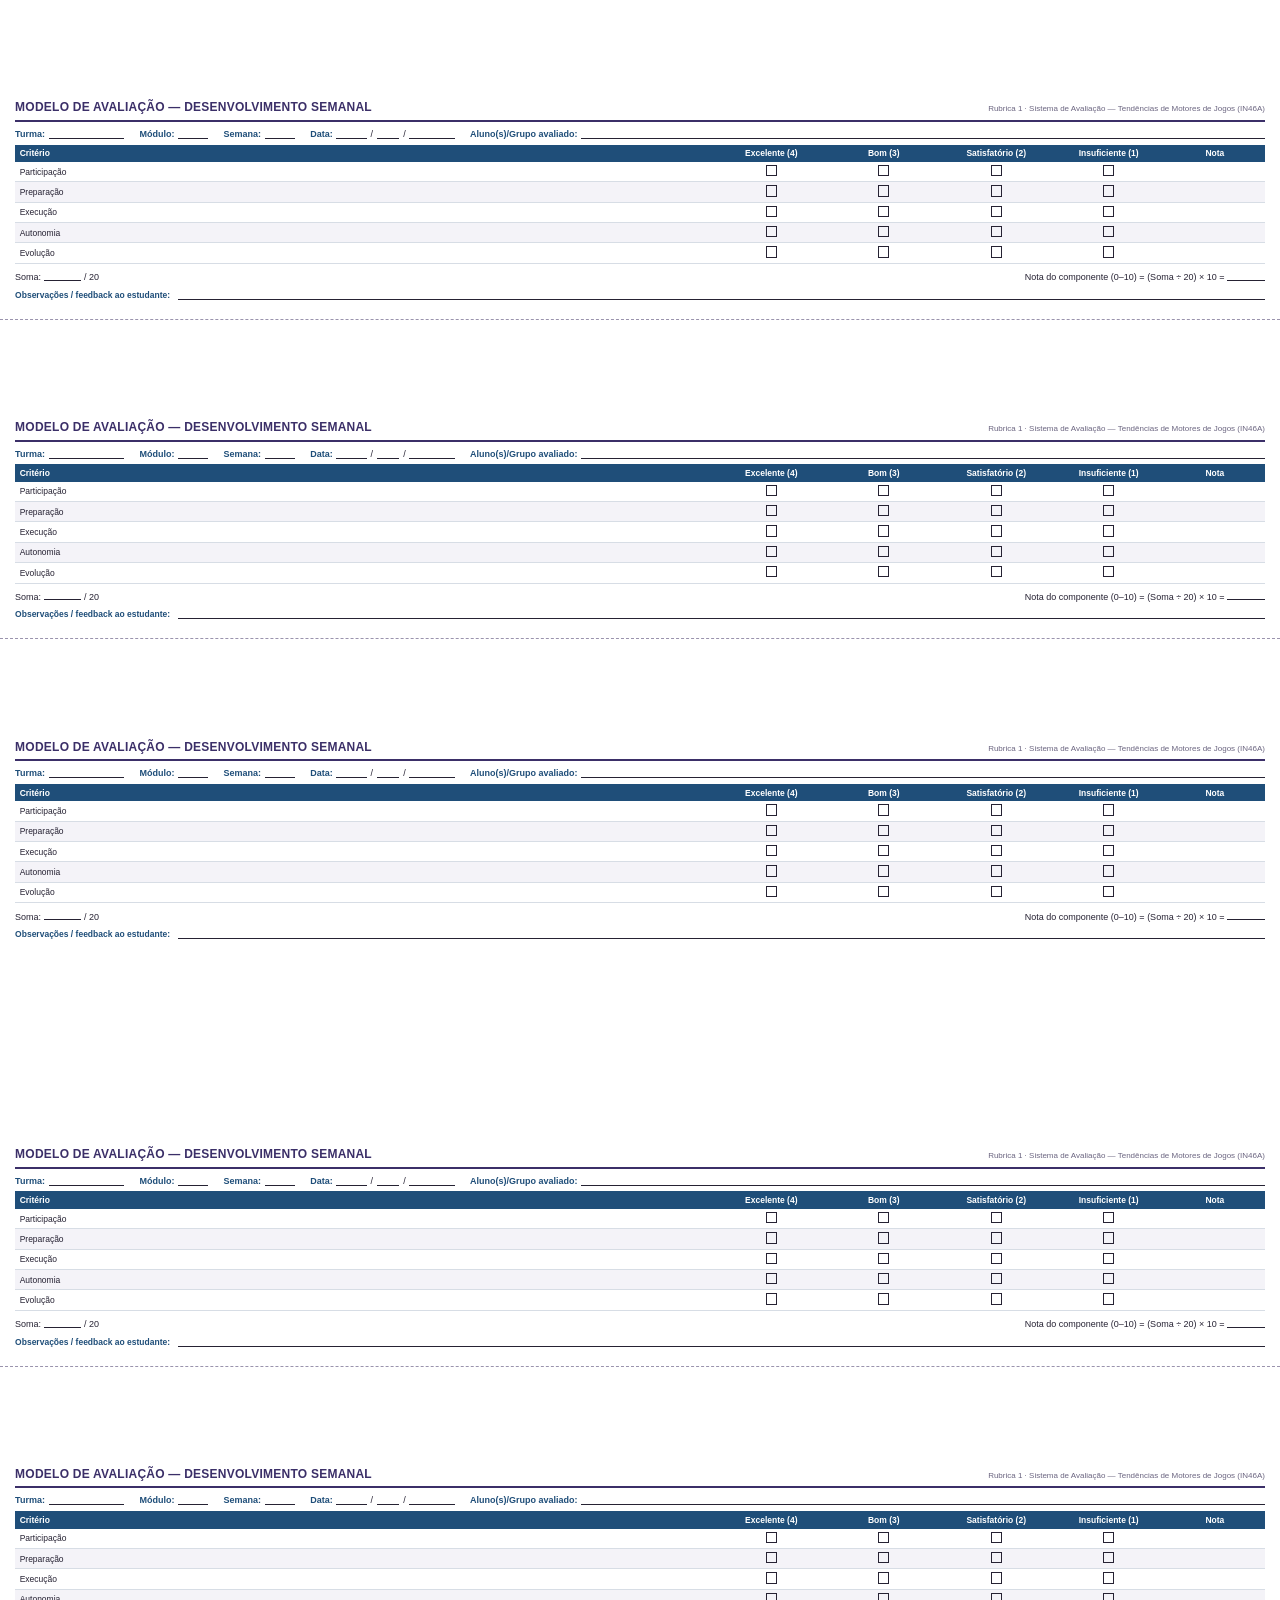
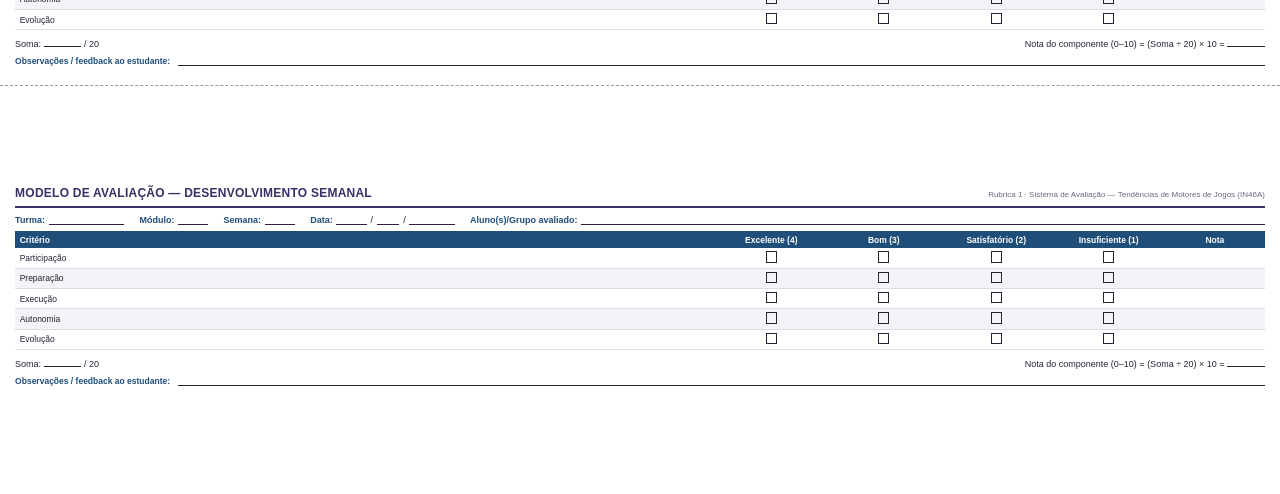
<file: docs/Rubricas/Modelo_Avaliacao_Desenvolvimento_Semanal.html>
<!DOCTYPE html>
<html lang="pt-BR">
<head>
<meta charset="UTF-8">
<title>Modelo de Avaliação — Desenvolvimento Semanal</title>
<style>
  @page {
    size: A4;
    margin: 10mm 10mm;
  }

  * { box-sizing: border-box; }

  body {
    font-family: 'Segoe UI', 'Open Sans', Arial, sans-serif;
    color: #262233;
    margin: 0;
    padding: 0;
  }

  .page {
    display: flex;
    flex-direction: column;
    justify-content: space-evenly;
    height: 277mm;
    page-break-after: always;
  }

  .page:last-child {
    page-break-after: auto;
  }

  .card {
    flex: 0 0 auto;
    display: flex;
    flex-direction: column;
    padding: 3mm 4mm 4mm 4mm;
    border-bottom: 1px dashed #9a93ad;
  }

  .card:last-child {
    border-bottom: none;
  }

  .card-header {
    display: flex;
    align-items: baseline;
    justify-content: space-between;
    border-bottom: 2px solid #3b2f68;
    padding-bottom: 1.5mm;
    margin-bottom: 1.5mm;
  }

  .card-title {
    font-size: 12px;
    font-weight: 700;
    color: #3b2f68;
    text-transform: uppercase;
    letter-spacing: 0.02em;
  }

  .card-subtitle {
    font-size: 8px;
    color: #6b6580;
  }

  .fields {
    display: flex;
    flex-wrap: wrap;
    gap: 1mm 4mm;
    font-size: 9px;
    margin-bottom: 1.5mm;
  }

  .field {
    display: flex;
    align-items: flex-end;
    gap: 1mm;
    white-space: nowrap;
  }

  .field.grow {
    flex: 1 1 auto;
  }

  .field label {
    font-weight: 600;
    color: #1f4e79;
  }

  .field .line {
    flex: 1 1 auto;
    border-bottom: 1px solid #262233;
    min-width: 18mm;
    height: 3mm;
  }

  table.rubrica {
    width: 100%;
    border-collapse: collapse;
    font-size: 8.5px;
    margin-bottom: 1.5mm;
  }

  table.rubrica th {
    background-color: #1f4e79;
    color: #ffffff;
    padding: 1mm 1.2mm;
    text-align: left;
    font-weight: 600;
  }

  table.rubrica th.chk,
  table.rubrica td.chk {
    text-align: center;
    width: 9%;
  }

  table.rubrica th.nota,
  table.rubrica td.nota {
    text-align: center;
    width: 8%;
  }

  table.rubrica td {
    padding: 0.8mm 1.2mm;
    border-bottom: 1px solid #d7dde5;
  }

  table.rubrica tr:nth-child(even) td {
    background-color: #f4f3f8;
  }

  .box {
    display: inline-block;
    width: 3mm;
    height: 3mm;
    border: 1px solid #262233;
  }

  .soma-row {
    display: flex;
    justify-content: space-between;
    align-items: baseline;
    font-size: 9px;
    margin-bottom: 1.5mm;
    gap: 3mm;
  }

  .soma-row .line {
    display: inline-block;
    width: 10mm;
    border-bottom: 1px solid #262233;
    height: 3mm;
  }

  .aviso {
    font-size: 8px;
    font-style: italic;
    color: #8a5a00;
    margin-bottom: 1.5mm;
  }

  .text-line {
    font-size: 8.5px;
    margin-bottom: 1mm;
    display: flex;
    align-items: flex-end;
    gap: 2mm;
  }

  .text-line label {
    font-weight: 600;
    color: #1f4e79;
    white-space: nowrap;
  }

  .text-line .line {
    flex: 1 1 auto;
    border-bottom: 1px solid #262233;
    height: 3mm;
  }
</style>
</head>
<body>

<!-- Ficha repetida 3 vezes por página, em 2 páginas.
     Imprima quantas páginas forem necessárias para cobrir o número de
     grupos da turma. Gerado a partir de Sistema_de_Avaliacao_Tendencias_de_Motores_de_Jogos.md (Rubrica 1). -->

<div class="page">
  <div class="card">
    <div>
      <div class="card-header">
        <span class="card-title">Modelo de Avaliação — Desenvolvimento Semanal</span>
        <span class="card-subtitle">Rubrica 1 · Sistema de Avaliação — Tendências de Motores de Jogos (IN46A)</span>
      </div>
      <div class="fields">
        <div class="field"><label>Turma:</label><span class="line" style="min-width:20mm"></span></div>
        <div class="field"><label>Módulo:</label><span class="line" style="min-width:8mm"></span></div>
        <div class="field"><label>Semana:</label><span class="line" style="min-width:8mm"></span></div>
        <div class="field"><label>Data:</label><span class="line" style="min-width:8mm"></span>/<span class="line" style="min-width:6mm"></span>/<span class="line" style="min-width:12mm"></span></div>
        <div class="field grow"><label>Aluno(s)/Grupo avaliado:</label><span class="line"></span></div>
      </div>
      <table class="rubrica">
        <thead>
          <tr>
            <th>Critério</th>
            <th class="chk">Excelente (4)</th>
            <th class="chk">Bom (3)</th>
            <th class="chk">Satisfatório (2)</th>
            <th class="chk">Insuficiente (1)</th>
            <th class="nota">Nota</th>
          </tr>
        </thead>
        <tbody>
          <tr><td>Participação</td><td class="chk"><span class="box"></span></td><td class="chk"><span class="box"></span></td><td class="chk"><span class="box"></span></td><td class="chk"><span class="box"></span></td><td class="nota"></td></tr>
          <tr><td>Preparação</td><td class="chk"><span class="box"></span></td><td class="chk"><span class="box"></span></td><td class="chk"><span class="box"></span></td><td class="chk"><span class="box"></span></td><td class="nota"></td></tr>
          <tr><td>Execução</td><td class="chk"><span class="box"></span></td><td class="chk"><span class="box"></span></td><td class="chk"><span class="box"></span></td><td class="chk"><span class="box"></span></td><td class="nota"></td></tr>
          <tr><td>Autonomia</td><td class="chk"><span class="box"></span></td><td class="chk"><span class="box"></span></td><td class="chk"><span class="box"></span></td><td class="chk"><span class="box"></span></td><td class="nota"></td></tr>
          <tr><td>Evolução</td><td class="chk"><span class="box"></span></td><td class="chk"><span class="box"></span></td><td class="chk"><span class="box"></span></td><td class="chk"><span class="box"></span></td><td class="nota"></td></tr>
        </tbody>
      </table>
      <div class="soma-row">
        <span>Soma: <span class="line"></span> / 20</span>
        <span>Nota do componente (0–10) = (Soma ÷ 20) × 10 = <span class="line"></span></span>
      </div>
      
      <div class="text-line"><label>Observações / feedback ao estudante:</label><span class="line"></span></div>
    </div>
  </div>

  <div class="card">
    <div>
      <div class="card-header">
        <span class="card-title">Modelo de Avaliação — Desenvolvimento Semanal</span>
        <span class="card-subtitle">Rubrica 1 · Sistema de Avaliação — Tendências de Motores de Jogos (IN46A)</span>
      </div>
      <div class="fields">
        <div class="field"><label>Turma:</label><span class="line" style="min-width:20mm"></span></div>
        <div class="field"><label>Módulo:</label><span class="line" style="min-width:8mm"></span></div>
        <div class="field"><label>Semana:</label><span class="line" style="min-width:8mm"></span></div>
        <div class="field"><label>Data:</label><span class="line" style="min-width:8mm"></span>/<span class="line" style="min-width:6mm"></span>/<span class="line" style="min-width:12mm"></span></div>
        <div class="field grow"><label>Aluno(s)/Grupo avaliado:</label><span class="line"></span></div>
      </div>
      <table class="rubrica">
        <thead>
          <tr>
            <th>Critério</th>
            <th class="chk">Excelente (4)</th>
            <th class="chk">Bom (3)</th>
            <th class="chk">Satisfatório (2)</th>
            <th class="chk">Insuficiente (1)</th>
            <th class="nota">Nota</th>
          </tr>
        </thead>
        <tbody>
          <tr><td>Participação</td><td class="chk"><span class="box"></span></td><td class="chk"><span class="box"></span></td><td class="chk"><span class="box"></span></td><td class="chk"><span class="box"></span></td><td class="nota"></td></tr>
          <tr><td>Preparação</td><td class="chk"><span class="box"></span></td><td class="chk"><span class="box"></span></td><td class="chk"><span class="box"></span></td><td class="chk"><span class="box"></span></td><td class="nota"></td></tr>
          <tr><td>Execução</td><td class="chk"><span class="box"></span></td><td class="chk"><span class="box"></span></td><td class="chk"><span class="box"></span></td><td class="chk"><span class="box"></span></td><td class="nota"></td></tr>
          <tr><td>Autonomia</td><td class="chk"><span class="box"></span></td><td class="chk"><span class="box"></span></td><td class="chk"><span class="box"></span></td><td class="chk"><span class="box"></span></td><td class="nota"></td></tr>
          <tr><td>Evolução</td><td class="chk"><span class="box"></span></td><td class="chk"><span class="box"></span></td><td class="chk"><span class="box"></span></td><td class="chk"><span class="box"></span></td><td class="nota"></td></tr>
        </tbody>
      </table>
      <div class="soma-row">
        <span>Soma: <span class="line"></span> / 20</span>
        <span>Nota do componente (0–10) = (Soma ÷ 20) × 10 = <span class="line"></span></span>
      </div>
      
      <div class="text-line"><label>Observações / feedback ao estudante:</label><span class="line"></span></div>
    </div>
  </div>

  <div class="card">
    <div>
      <div class="card-header">
        <span class="card-title">Modelo de Avaliação — Desenvolvimento Semanal</span>
        <span class="card-subtitle">Rubrica 1 · Sistema de Avaliação — Tendências de Motores de Jogos (IN46A)</span>
      </div>
      <div class="fields">
        <div class="field"><label>Turma:</label><span class="line" style="min-width:20mm"></span></div>
        <div class="field"><label>Módulo:</label><span class="line" style="min-width:8mm"></span></div>
        <div class="field"><label>Semana:</label><span class="line" style="min-width:8mm"></span></div>
        <div class="field"><label>Data:</label><span class="line" style="min-width:8mm"></span>/<span class="line" style="min-width:6mm"></span>/<span class="line" style="min-width:12mm"></span></div>
        <div class="field grow"><label>Aluno(s)/Grupo avaliado:</label><span class="line"></span></div>
      </div>
      <table class="rubrica">
        <thead>
          <tr>
            <th>Critério</th>
            <th class="chk">Excelente (4)</th>
            <th class="chk">Bom (3)</th>
            <th class="chk">Satisfatório (2)</th>
            <th class="chk">Insuficiente (1)</th>
            <th class="nota">Nota</th>
          </tr>
        </thead>
        <tbody>
          <tr><td>Participação</td><td class="chk"><span class="box"></span></td><td class="chk"><span class="box"></span></td><td class="chk"><span class="box"></span></td><td class="chk"><span class="box"></span></td><td class="nota"></td></tr>
          <tr><td>Preparação</td><td class="chk"><span class="box"></span></td><td class="chk"><span class="box"></span></td><td class="chk"><span class="box"></span></td><td class="chk"><span class="box"></span></td><td class="nota"></td></tr>
          <tr><td>Execução</td><td class="chk"><span class="box"></span></td><td class="chk"><span class="box"></span></td><td class="chk"><span class="box"></span></td><td class="chk"><span class="box"></span></td><td class="nota"></td></tr>
          <tr><td>Autonomia</td><td class="chk"><span class="box"></span></td><td class="chk"><span class="box"></span></td><td class="chk"><span class="box"></span></td><td class="chk"><span class="box"></span></td><td class="nota"></td></tr>
          <tr><td>Evolução</td><td class="chk"><span class="box"></span></td><td class="chk"><span class="box"></span></td><td class="chk"><span class="box"></span></td><td class="chk"><span class="box"></span></td><td class="nota"></td></tr>
        </tbody>
      </table>
      <div class="soma-row">
        <span>Soma: <span class="line"></span> / 20</span>
        <span>Nota do componente (0–10) = (Soma ÷ 20) × 10 = <span class="line"></span></span>
      </div>
      
      <div class="text-line"><label>Observações / feedback ao estudante:</label><span class="line"></span></div>
    </div>
  </div>
</div>

<div class="page">
  <div class="card">
    <div>
      <div class="card-header">
        <span class="card-title">Modelo de Avaliação — Desenvolvimento Semanal</span>
        <span class="card-subtitle">Rubrica 1 · Sistema de Avaliação — Tendências de Motores de Jogos (IN46A)</span>
      </div>
      <div class="fields">
        <div class="field"><label>Turma:</label><span class="line" style="min-width:20mm"></span></div>
        <div class="field"><label>Módulo:</label><span class="line" style="min-width:8mm"></span></div>
        <div class="field"><label>Semana:</label><span class="line" style="min-width:8mm"></span></div>
        <div class="field"><label>Data:</label><span class="line" style="min-width:8mm"></span>/<span class="line" style="min-width:6mm"></span>/<span class="line" style="min-width:12mm"></span></div>
        <div class="field grow"><label>Aluno(s)/Grupo avaliado:</label><span class="line"></span></div>
      </div>
      <table class="rubrica">
        <thead>
          <tr>
            <th>Critério</th>
            <th class="chk">Excelente (4)</th>
            <th class="chk">Bom (3)</th>
            <th class="chk">Satisfatório (2)</th>
            <th class="chk">Insuficiente (1)</th>
            <th class="nota">Nota</th>
          </tr>
        </thead>
        <tbody>
          <tr><td>Participação</td><td class="chk"><span class="box"></span></td><td class="chk"><span class="box"></span></td><td class="chk"><span class="box"></span></td><td class="chk"><span class="box"></span></td><td class="nota"></td></tr>
          <tr><td>Preparação</td><td class="chk"><span class="box"></span></td><td class="chk"><span class="box"></span></td><td class="chk"><span class="box"></span></td><td class="chk"><span class="box"></span></td><td class="nota"></td></tr>
          <tr><td>Execução</td><td class="chk"><span class="box"></span></td><td class="chk"><span class="box"></span></td><td class="chk"><span class="box"></span></td><td class="chk"><span class="box"></span></td><td class="nota"></td></tr>
          <tr><td>Autonomia</td><td class="chk"><span class="box"></span></td><td class="chk"><span class="box"></span></td><td class="chk"><span class="box"></span></td><td class="chk"><span class="box"></span></td><td class="nota"></td></tr>
          <tr><td>Evolução</td><td class="chk"><span class="box"></span></td><td class="chk"><span class="box"></span></td><td class="chk"><span class="box"></span></td><td class="chk"><span class="box"></span></td><td class="nota"></td></tr>
        </tbody>
      </table>
      <div class="soma-row">
        <span>Soma: <span class="line"></span> / 20</span>
        <span>Nota do componente (0–10) = (Soma ÷ 20) × 10 = <span class="line"></span></span>
      </div>
      
      <div class="text-line"><label>Observações / feedback ao estudante:</label><span class="line"></span></div>
    </div>
  </div>

  <div class="card">
    <div>
      <div class="card-header">
        <span class="card-title">Modelo de Avaliação — Desenvolvimento Semanal</span>
        <span class="card-subtitle">Rubrica 1 · Sistema de Avaliação — Tendências de Motores de Jogos (IN46A)</span>
      </div>
      <div class="fields">
        <div class="field"><label>Turma:</label><span class="line" style="min-width:20mm"></span></div>
        <div class="field"><label>Módulo:</label><span class="line" style="min-width:8mm"></span></div>
        <div class="field"><label>Semana:</label><span class="line" style="min-width:8mm"></span></div>
        <div class="field"><label>Data:</label><span class="line" style="min-width:8mm"></span>/<span class="line" style="min-width:6mm"></span>/<span class="line" style="min-width:12mm"></span></div>
        <div class="field grow"><label>Aluno(s)/Grupo avaliado:</label><span class="line"></span></div>
      </div>
      <table class="rubrica">
        <thead>
          <tr>
            <th>Critério</th>
            <th class="chk">Excelente (4)</th>
            <th class="chk">Bom (3)</th>
            <th class="chk">Satisfatório (2)</th>
            <th class="chk">Insuficiente (1)</th>
            <th class="nota">Nota</th>
          </tr>
        </thead>
        <tbody>
          <tr><td>Participação</td><td class="chk"><span class="box"></span></td><td class="chk"><span class="box"></span></td><td class="chk"><span class="box"></span></td><td class="chk"><span class="box"></span></td><td class="nota"></td></tr>
          <tr><td>Preparação</td><td class="chk"><span class="box"></span></td><td class="chk"><span class="box"></span></td><td class="chk"><span class="box"></span></td><td class="chk"><span class="box"></span></td><td class="nota"></td></tr>
          <tr><td>Execução</td><td class="chk"><span class="box"></span></td><td class="chk"><span class="box"></span></td><td class="chk"><span class="box"></span></td><td class="chk"><span class="box"></span></td><td class="nota"></td></tr>
          <tr><td>Autonomia</td><td class="chk"><span class="box"></span></td><td class="chk"><span class="box"></span></td><td class="chk"><span class="box"></span></td><td class="chk"><span class="box"></span></td><td class="nota"></td></tr>
          <tr><td>Evolução</td><td class="chk"><span class="box"></span></td><td class="chk"><span class="box"></span></td><td class="chk"><span class="box"></span></td><td class="chk"><span class="box"></span></td><td class="nota"></td></tr>
        </tbody>
      </table>
      <div class="soma-row">
        <span>Soma: <span class="line"></span> / 20</span>
        <span>Nota do componente (0–10) = (Soma ÷ 20) × 10 = <span class="line"></span></span>
      </div>
      
      <div class="text-line"><label>Observações / feedback ao estudante:</label><span class="line"></span></div>
    </div>
  </div>

  <div class="card">
    <div>
      <div class="card-header">
        <span class="card-title">Modelo de Avaliação — Desenvolvimento Semanal</span>
        <span class="card-subtitle">Rubrica 1 · Sistema de Avaliação — Tendências de Motores de Jogos (IN46A)</span>
      </div>
      <div class="fields">
        <div class="field"><label>Turma:</label><span class="line" style="min-width:20mm"></span></div>
        <div class="field"><label>Módulo:</label><span class="line" style="min-width:8mm"></span></div>
        <div class="field"><label>Semana:</label><span class="line" style="min-width:8mm"></span></div>
        <div class="field"><label>Data:</label><span class="line" style="min-width:8mm"></span>/<span class="line" style="min-width:6mm"></span>/<span class="line" style="min-width:12mm"></span></div>
        <div class="field grow"><label>Aluno(s)/Grupo avaliado:</label><span class="line"></span></div>
      </div>
      <table class="rubrica">
        <thead>
          <tr>
            <th>Critério</th>
            <th class="chk">Excelente (4)</th>
            <th class="chk">Bom (3)</th>
            <th class="chk">Satisfatório (2)</th>
            <th class="chk">Insuficiente (1)</th>
            <th class="nota">Nota</th>
          </tr>
        </thead>
        <tbody>
          <tr><td>Participação</td><td class="chk"><span class="box"></span></td><td class="chk"><span class="box"></span></td><td class="chk"><span class="box"></span></td><td class="chk"><span class="box"></span></td><td class="nota"></td></tr>
          <tr><td>Preparação</td><td class="chk"><span class="box"></span></td><td class="chk"><span class="box"></span></td><td class="chk"><span class="box"></span></td><td class="chk"><span class="box"></span></td><td class="nota"></td></tr>
          <tr><td>Execução</td><td class="chk"><span class="box"></span></td><td class="chk"><span class="box"></span></td><td class="chk"><span class="box"></span></td><td class="chk"><span class="box"></span></td><td class="nota"></td></tr>
          <tr><td>Autonomia</td><td class="chk"><span class="box"></span></td><td class="chk"><span class="box"></span></td><td class="chk"><span class="box"></span></td><td class="chk"><span class="box"></span></td><td class="nota"></td></tr>
          <tr><td>Evolução</td><td class="chk"><span class="box"></span></td><td class="chk"><span class="box"></span></td><td class="chk"><span class="box"></span></td><td class="chk"><span class="box"></span></td><td class="nota"></td></tr>
        </tbody>
      </table>
      <div class="soma-row">
        <span>Soma: <span class="line"></span> / 20</span>
        <span>Nota do componente (0–10) = (Soma ÷ 20) × 10 = <span class="line"></span></span>
      </div>
      
      <div class="text-line"><label>Observações / feedback ao estudante:</label><span class="line"></span></div>
    </div>
  </div>
</div>

</body>
</html>
</file>
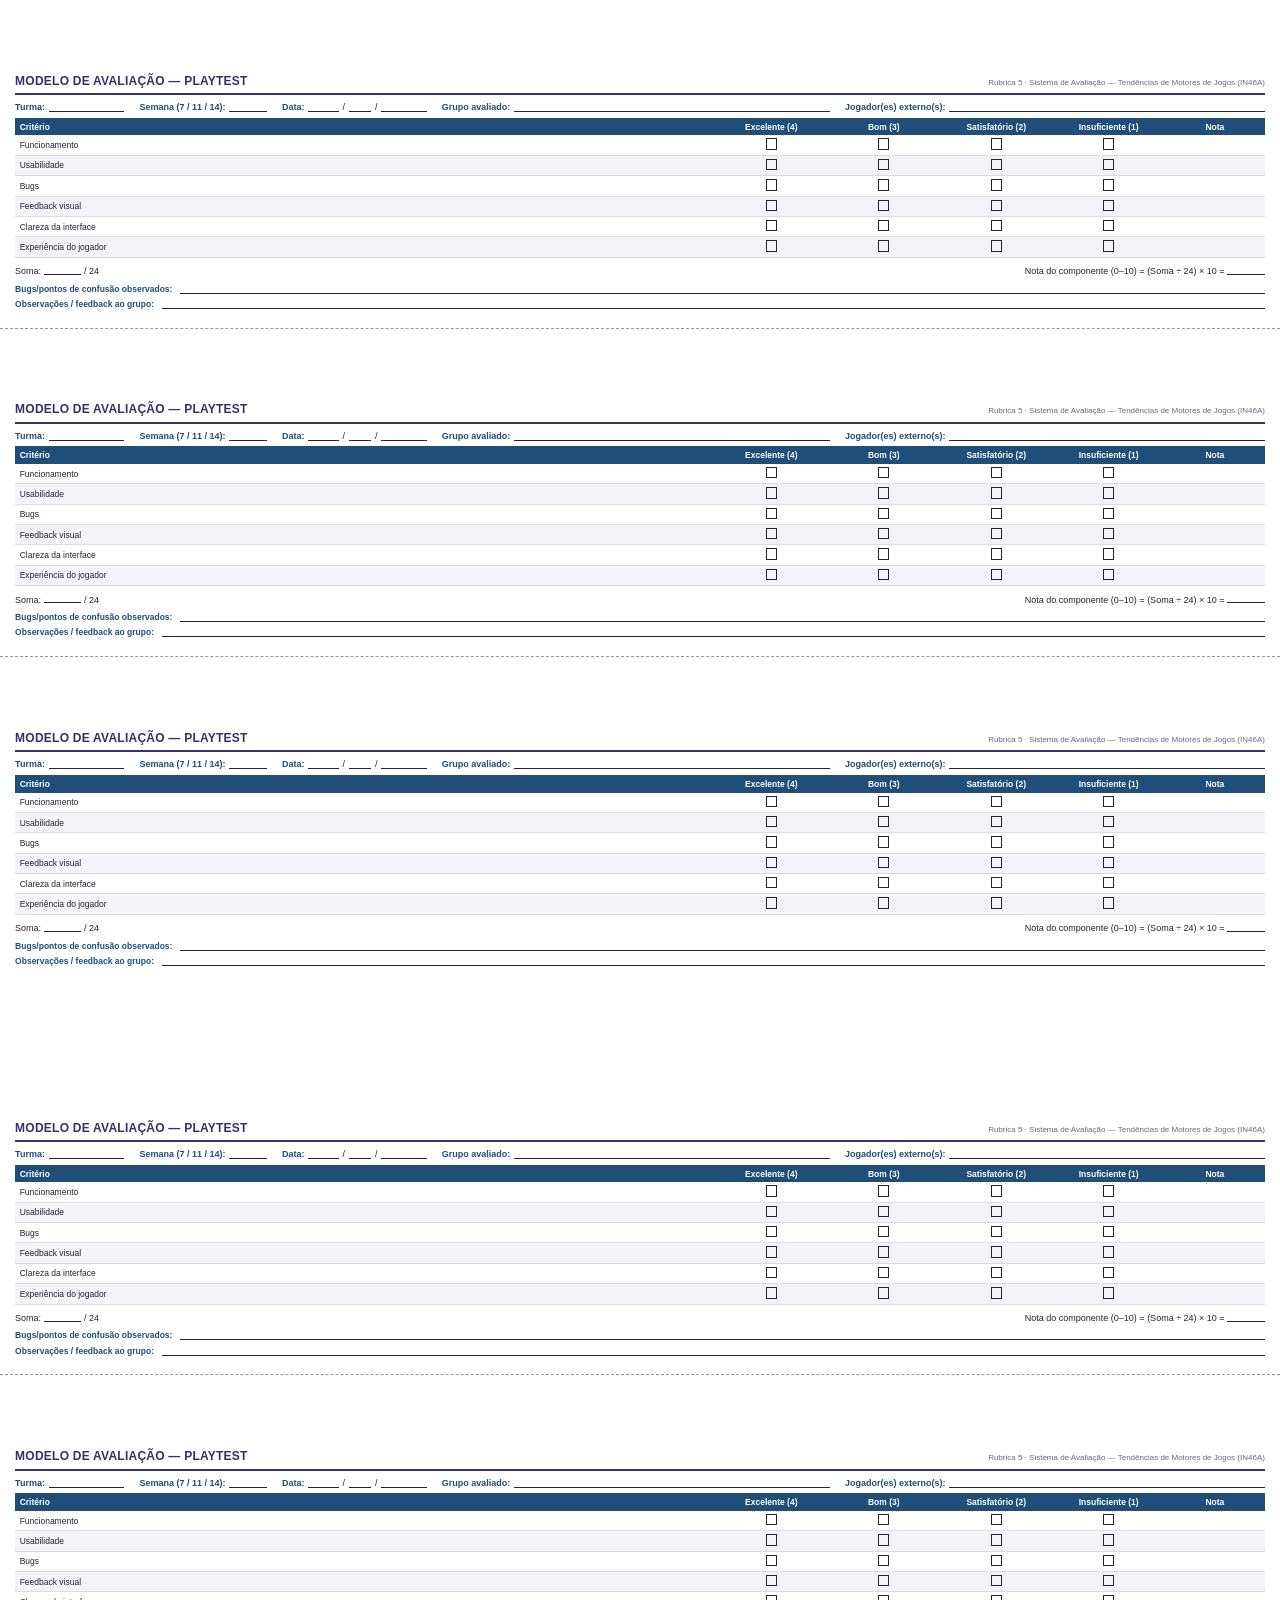
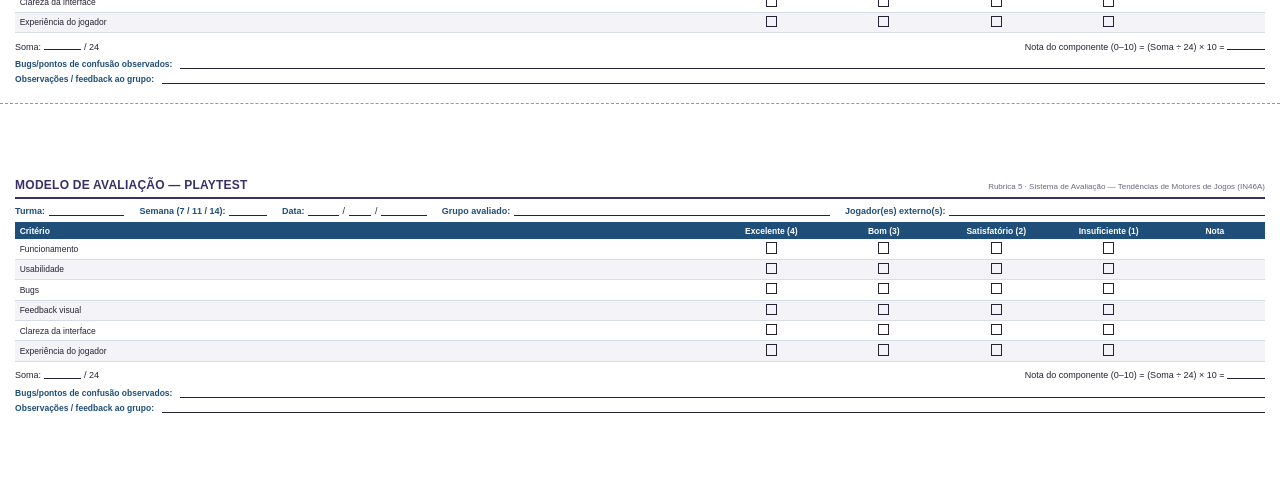
<file: docs/Rubricas/Modelo_Avaliacao_Playtest.html>
<!DOCTYPE html>
<html lang="pt-BR">
<head>
<meta charset="UTF-8">
<title>Modelo de Avaliação — Playtest</title>
<style>
  @page {
    size: A4;
    margin: 10mm 10mm;
  }

  * { box-sizing: border-box; }

  body {
    font-family: 'Segoe UI', 'Open Sans', Arial, sans-serif;
    color: #262233;
    margin: 0;
    padding: 0;
  }

  .page {
    display: flex;
    flex-direction: column;
    justify-content: space-evenly;
    height: 277mm;
    page-break-after: always;
  }

  .page:last-child {
    page-break-after: auto;
  }

  .card {
    flex: 0 0 auto;
    display: flex;
    flex-direction: column;
    padding: 3mm 4mm 4mm 4mm;
    border-bottom: 1px dashed #9a93ad;
  }

  .card:last-child {
    border-bottom: none;
  }

  .card-header {
    display: flex;
    align-items: baseline;
    justify-content: space-between;
    border-bottom: 2px solid #3b2f68;
    padding-bottom: 1.5mm;
    margin-bottom: 1.5mm;
  }

  .card-title {
    font-size: 12px;
    font-weight: 700;
    color: #3b2f68;
    text-transform: uppercase;
    letter-spacing: 0.02em;
  }

  .card-subtitle {
    font-size: 8px;
    color: #6b6580;
  }

  .fields {
    display: flex;
    flex-wrap: wrap;
    gap: 1mm 4mm;
    font-size: 9px;
    margin-bottom: 1.5mm;
  }

  .field {
    display: flex;
    align-items: flex-end;
    gap: 1mm;
    white-space: nowrap;
  }

  .field.grow {
    flex: 1 1 auto;
  }

  .field label {
    font-weight: 600;
    color: #1f4e79;
  }

  .field .line {
    flex: 1 1 auto;
    border-bottom: 1px solid #262233;
    min-width: 18mm;
    height: 3mm;
  }

  table.rubrica {
    width: 100%;
    border-collapse: collapse;
    font-size: 8.5px;
    margin-bottom: 1.5mm;
  }

  table.rubrica th {
    background-color: #1f4e79;
    color: #ffffff;
    padding: 1mm 1.2mm;
    text-align: left;
    font-weight: 600;
  }

  table.rubrica th.chk,
  table.rubrica td.chk {
    text-align: center;
    width: 9%;
  }

  table.rubrica th.nota,
  table.rubrica td.nota {
    text-align: center;
    width: 8%;
  }

  table.rubrica td {
    padding: 0.8mm 1.2mm;
    border-bottom: 1px solid #d7dde5;
  }

  table.rubrica tr:nth-child(even) td {
    background-color: #f4f3f8;
  }

  .box {
    display: inline-block;
    width: 3mm;
    height: 3mm;
    border: 1px solid #262233;
  }

  .soma-row {
    display: flex;
    justify-content: space-between;
    align-items: baseline;
    font-size: 9px;
    margin-bottom: 1.5mm;
    gap: 3mm;
  }

  .soma-row .line {
    display: inline-block;
    width: 10mm;
    border-bottom: 1px solid #262233;
    height: 3mm;
  }

  .aviso {
    font-size: 8px;
    font-style: italic;
    color: #8a5a00;
    margin-bottom: 1.5mm;
  }

  .text-line {
    font-size: 8.5px;
    margin-bottom: 1mm;
    display: flex;
    align-items: flex-end;
    gap: 2mm;
  }

  .text-line label {
    font-weight: 600;
    color: #1f4e79;
    white-space: nowrap;
  }

  .text-line .line {
    flex: 1 1 auto;
    border-bottom: 1px solid #262233;
    height: 3mm;
  }
</style>
</head>
<body>

<!-- Ficha repetida 3 vezes por página, em 2 páginas.
     Imprima quantas páginas forem necessárias para cobrir o número de
     grupos da turma. Gerado a partir de Sistema_de_Avaliacao_Tendencias_de_Motores_de_Jogos.md (Rubrica 5). -->

<div class="page">
  <div class="card">
    <div>
      <div class="card-header">
        <span class="card-title">Modelo de Avaliação — Playtest</span>
        <span class="card-subtitle">Rubrica 5 · Sistema de Avaliação — Tendências de Motores de Jogos (IN46A)</span>
      </div>
      <div class="fields">
        <div class="field"><label>Turma:</label><span class="line" style="min-width:20mm"></span></div>
        <div class="field"><label>Semana (7 / 11 / 14):</label><span class="line" style="min-width:10mm"></span></div>
        <div class="field"><label>Data:</label><span class="line" style="min-width:8mm"></span>/<span class="line" style="min-width:6mm"></span>/<span class="line" style="min-width:12mm"></span></div>
        <div class="field grow"><label>Grupo avaliado:</label><span class="line"></span></div>
        <div class="field grow"><label>Jogador(es) externo(s):</label><span class="line"></span></div>
      </div>
      <table class="rubrica">
        <thead>
          <tr>
            <th>Critério</th>
            <th class="chk">Excelente (4)</th>
            <th class="chk">Bom (3)</th>
            <th class="chk">Satisfatório (2)</th>
            <th class="chk">Insuficiente (1)</th>
            <th class="nota">Nota</th>
          </tr>
        </thead>
        <tbody>
          <tr><td>Funcionamento</td><td class="chk"><span class="box"></span></td><td class="chk"><span class="box"></span></td><td class="chk"><span class="box"></span></td><td class="chk"><span class="box"></span></td><td class="nota"></td></tr>
          <tr><td>Usabilidade</td><td class="chk"><span class="box"></span></td><td class="chk"><span class="box"></span></td><td class="chk"><span class="box"></span></td><td class="chk"><span class="box"></span></td><td class="nota"></td></tr>
          <tr><td>Bugs</td><td class="chk"><span class="box"></span></td><td class="chk"><span class="box"></span></td><td class="chk"><span class="box"></span></td><td class="chk"><span class="box"></span></td><td class="nota"></td></tr>
          <tr><td>Feedback visual</td><td class="chk"><span class="box"></span></td><td class="chk"><span class="box"></span></td><td class="chk"><span class="box"></span></td><td class="chk"><span class="box"></span></td><td class="nota"></td></tr>
          <tr><td>Clareza da interface</td><td class="chk"><span class="box"></span></td><td class="chk"><span class="box"></span></td><td class="chk"><span class="box"></span></td><td class="chk"><span class="box"></span></td><td class="nota"></td></tr>
          <tr><td>Experiência do jogador</td><td class="chk"><span class="box"></span></td><td class="chk"><span class="box"></span></td><td class="chk"><span class="box"></span></td><td class="chk"><span class="box"></span></td><td class="nota"></td></tr>
        </tbody>
      </table>
      <div class="soma-row">
        <span>Soma: <span class="line"></span> / 24</span>
        <span>Nota do componente (0–10) = (Soma ÷ 24) × 10 = <span class="line"></span></span>
      </div>
      
      <div class="text-line"><label>Bugs/pontos de confusão observados:</label><span class="line"></span></div>
      <div class="text-line"><label>Observações / feedback ao grupo:</label><span class="line"></span></div>
    </div>
  </div>

  <div class="card">
    <div>
      <div class="card-header">
        <span class="card-title">Modelo de Avaliação — Playtest</span>
        <span class="card-subtitle">Rubrica 5 · Sistema de Avaliação — Tendências de Motores de Jogos (IN46A)</span>
      </div>
      <div class="fields">
        <div class="field"><label>Turma:</label><span class="line" style="min-width:20mm"></span></div>
        <div class="field"><label>Semana (7 / 11 / 14):</label><span class="line" style="min-width:10mm"></span></div>
        <div class="field"><label>Data:</label><span class="line" style="min-width:8mm"></span>/<span class="line" style="min-width:6mm"></span>/<span class="line" style="min-width:12mm"></span></div>
        <div class="field grow"><label>Grupo avaliado:</label><span class="line"></span></div>
        <div class="field grow"><label>Jogador(es) externo(s):</label><span class="line"></span></div>
      </div>
      <table class="rubrica">
        <thead>
          <tr>
            <th>Critério</th>
            <th class="chk">Excelente (4)</th>
            <th class="chk">Bom (3)</th>
            <th class="chk">Satisfatório (2)</th>
            <th class="chk">Insuficiente (1)</th>
            <th class="nota">Nota</th>
          </tr>
        </thead>
        <tbody>
          <tr><td>Funcionamento</td><td class="chk"><span class="box"></span></td><td class="chk"><span class="box"></span></td><td class="chk"><span class="box"></span></td><td class="chk"><span class="box"></span></td><td class="nota"></td></tr>
          <tr><td>Usabilidade</td><td class="chk"><span class="box"></span></td><td class="chk"><span class="box"></span></td><td class="chk"><span class="box"></span></td><td class="chk"><span class="box"></span></td><td class="nota"></td></tr>
          <tr><td>Bugs</td><td class="chk"><span class="box"></span></td><td class="chk"><span class="box"></span></td><td class="chk"><span class="box"></span></td><td class="chk"><span class="box"></span></td><td class="nota"></td></tr>
          <tr><td>Feedback visual</td><td class="chk"><span class="box"></span></td><td class="chk"><span class="box"></span></td><td class="chk"><span class="box"></span></td><td class="chk"><span class="box"></span></td><td class="nota"></td></tr>
          <tr><td>Clareza da interface</td><td class="chk"><span class="box"></span></td><td class="chk"><span class="box"></span></td><td class="chk"><span class="box"></span></td><td class="chk"><span class="box"></span></td><td class="nota"></td></tr>
          <tr><td>Experiência do jogador</td><td class="chk"><span class="box"></span></td><td class="chk"><span class="box"></span></td><td class="chk"><span class="box"></span></td><td class="chk"><span class="box"></span></td><td class="nota"></td></tr>
        </tbody>
      </table>
      <div class="soma-row">
        <span>Soma: <span class="line"></span> / 24</span>
        <span>Nota do componente (0–10) = (Soma ÷ 24) × 10 = <span class="line"></span></span>
      </div>
      
      <div class="text-line"><label>Bugs/pontos de confusão observados:</label><span class="line"></span></div>
      <div class="text-line"><label>Observações / feedback ao grupo:</label><span class="line"></span></div>
    </div>
  </div>

  <div class="card">
    <div>
      <div class="card-header">
        <span class="card-title">Modelo de Avaliação — Playtest</span>
        <span class="card-subtitle">Rubrica 5 · Sistema de Avaliação — Tendências de Motores de Jogos (IN46A)</span>
      </div>
      <div class="fields">
        <div class="field"><label>Turma:</label><span class="line" style="min-width:20mm"></span></div>
        <div class="field"><label>Semana (7 / 11 / 14):</label><span class="line" style="min-width:10mm"></span></div>
        <div class="field"><label>Data:</label><span class="line" style="min-width:8mm"></span>/<span class="line" style="min-width:6mm"></span>/<span class="line" style="min-width:12mm"></span></div>
        <div class="field grow"><label>Grupo avaliado:</label><span class="line"></span></div>
        <div class="field grow"><label>Jogador(es) externo(s):</label><span class="line"></span></div>
      </div>
      <table class="rubrica">
        <thead>
          <tr>
            <th>Critério</th>
            <th class="chk">Excelente (4)</th>
            <th class="chk">Bom (3)</th>
            <th class="chk">Satisfatório (2)</th>
            <th class="chk">Insuficiente (1)</th>
            <th class="nota">Nota</th>
          </tr>
        </thead>
        <tbody>
          <tr><td>Funcionamento</td><td class="chk"><span class="box"></span></td><td class="chk"><span class="box"></span></td><td class="chk"><span class="box"></span></td><td class="chk"><span class="box"></span></td><td class="nota"></td></tr>
          <tr><td>Usabilidade</td><td class="chk"><span class="box"></span></td><td class="chk"><span class="box"></span></td><td class="chk"><span class="box"></span></td><td class="chk"><span class="box"></span></td><td class="nota"></td></tr>
          <tr><td>Bugs</td><td class="chk"><span class="box"></span></td><td class="chk"><span class="box"></span></td><td class="chk"><span class="box"></span></td><td class="chk"><span class="box"></span></td><td class="nota"></td></tr>
          <tr><td>Feedback visual</td><td class="chk"><span class="box"></span></td><td class="chk"><span class="box"></span></td><td class="chk"><span class="box"></span></td><td class="chk"><span class="box"></span></td><td class="nota"></td></tr>
          <tr><td>Clareza da interface</td><td class="chk"><span class="box"></span></td><td class="chk"><span class="box"></span></td><td class="chk"><span class="box"></span></td><td class="chk"><span class="box"></span></td><td class="nota"></td></tr>
          <tr><td>Experiência do jogador</td><td class="chk"><span class="box"></span></td><td class="chk"><span class="box"></span></td><td class="chk"><span class="box"></span></td><td class="chk"><span class="box"></span></td><td class="nota"></td></tr>
        </tbody>
      </table>
      <div class="soma-row">
        <span>Soma: <span class="line"></span> / 24</span>
        <span>Nota do componente (0–10) = (Soma ÷ 24) × 10 = <span class="line"></span></span>
      </div>
      
      <div class="text-line"><label>Bugs/pontos de confusão observados:</label><span class="line"></span></div>
      <div class="text-line"><label>Observações / feedback ao grupo:</label><span class="line"></span></div>
    </div>
  </div>
</div>

<div class="page">
  <div class="card">
    <div>
      <div class="card-header">
        <span class="card-title">Modelo de Avaliação — Playtest</span>
        <span class="card-subtitle">Rubrica 5 · Sistema de Avaliação — Tendências de Motores de Jogos (IN46A)</span>
      </div>
      <div class="fields">
        <div class="field"><label>Turma:</label><span class="line" style="min-width:20mm"></span></div>
        <div class="field"><label>Semana (7 / 11 / 14):</label><span class="line" style="min-width:10mm"></span></div>
        <div class="field"><label>Data:</label><span class="line" style="min-width:8mm"></span>/<span class="line" style="min-width:6mm"></span>/<span class="line" style="min-width:12mm"></span></div>
        <div class="field grow"><label>Grupo avaliado:</label><span class="line"></span></div>
        <div class="field grow"><label>Jogador(es) externo(s):</label><span class="line"></span></div>
      </div>
      <table class="rubrica">
        <thead>
          <tr>
            <th>Critério</th>
            <th class="chk">Excelente (4)</th>
            <th class="chk">Bom (3)</th>
            <th class="chk">Satisfatório (2)</th>
            <th class="chk">Insuficiente (1)</th>
            <th class="nota">Nota</th>
          </tr>
        </thead>
        <tbody>
          <tr><td>Funcionamento</td><td class="chk"><span class="box"></span></td><td class="chk"><span class="box"></span></td><td class="chk"><span class="box"></span></td><td class="chk"><span class="box"></span></td><td class="nota"></td></tr>
          <tr><td>Usabilidade</td><td class="chk"><span class="box"></span></td><td class="chk"><span class="box"></span></td><td class="chk"><span class="box"></span></td><td class="chk"><span class="box"></span></td><td class="nota"></td></tr>
          <tr><td>Bugs</td><td class="chk"><span class="box"></span></td><td class="chk"><span class="box"></span></td><td class="chk"><span class="box"></span></td><td class="chk"><span class="box"></span></td><td class="nota"></td></tr>
          <tr><td>Feedback visual</td><td class="chk"><span class="box"></span></td><td class="chk"><span class="box"></span></td><td class="chk"><span class="box"></span></td><td class="chk"><span class="box"></span></td><td class="nota"></td></tr>
          <tr><td>Clareza da interface</td><td class="chk"><span class="box"></span></td><td class="chk"><span class="box"></span></td><td class="chk"><span class="box"></span></td><td class="chk"><span class="box"></span></td><td class="nota"></td></tr>
          <tr><td>Experiência do jogador</td><td class="chk"><span class="box"></span></td><td class="chk"><span class="box"></span></td><td class="chk"><span class="box"></span></td><td class="chk"><span class="box"></span></td><td class="nota"></td></tr>
        </tbody>
      </table>
      <div class="soma-row">
        <span>Soma: <span class="line"></span> / 24</span>
        <span>Nota do componente (0–10) = (Soma ÷ 24) × 10 = <span class="line"></span></span>
      </div>
      
      <div class="text-line"><label>Bugs/pontos de confusão observados:</label><span class="line"></span></div>
      <div class="text-line"><label>Observações / feedback ao grupo:</label><span class="line"></span></div>
    </div>
  </div>

  <div class="card">
    <div>
      <div class="card-header">
        <span class="card-title">Modelo de Avaliação — Playtest</span>
        <span class="card-subtitle">Rubrica 5 · Sistema de Avaliação — Tendências de Motores de Jogos (IN46A)</span>
      </div>
      <div class="fields">
        <div class="field"><label>Turma:</label><span class="line" style="min-width:20mm"></span></div>
        <div class="field"><label>Semana (7 / 11 / 14):</label><span class="line" style="min-width:10mm"></span></div>
        <div class="field"><label>Data:</label><span class="line" style="min-width:8mm"></span>/<span class="line" style="min-width:6mm"></span>/<span class="line" style="min-width:12mm"></span></div>
        <div class="field grow"><label>Grupo avaliado:</label><span class="line"></span></div>
        <div class="field grow"><label>Jogador(es) externo(s):</label><span class="line"></span></div>
      </div>
      <table class="rubrica">
        <thead>
          <tr>
            <th>Critério</th>
            <th class="chk">Excelente (4)</th>
            <th class="chk">Bom (3)</th>
            <th class="chk">Satisfatório (2)</th>
            <th class="chk">Insuficiente (1)</th>
            <th class="nota">Nota</th>
          </tr>
        </thead>
        <tbody>
          <tr><td>Funcionamento</td><td class="chk"><span class="box"></span></td><td class="chk"><span class="box"></span></td><td class="chk"><span class="box"></span></td><td class="chk"><span class="box"></span></td><td class="nota"></td></tr>
          <tr><td>Usabilidade</td><td class="chk"><span class="box"></span></td><td class="chk"><span class="box"></span></td><td class="chk"><span class="box"></span></td><td class="chk"><span class="box"></span></td><td class="nota"></td></tr>
          <tr><td>Bugs</td><td class="chk"><span class="box"></span></td><td class="chk"><span class="box"></span></td><td class="chk"><span class="box"></span></td><td class="chk"><span class="box"></span></td><td class="nota"></td></tr>
          <tr><td>Feedback visual</td><td class="chk"><span class="box"></span></td><td class="chk"><span class="box"></span></td><td class="chk"><span class="box"></span></td><td class="chk"><span class="box"></span></td><td class="nota"></td></tr>
          <tr><td>Clareza da interface</td><td class="chk"><span class="box"></span></td><td class="chk"><span class="box"></span></td><td class="chk"><span class="box"></span></td><td class="chk"><span class="box"></span></td><td class="nota"></td></tr>
          <tr><td>Experiência do jogador</td><td class="chk"><span class="box"></span></td><td class="chk"><span class="box"></span></td><td class="chk"><span class="box"></span></td><td class="chk"><span class="box"></span></td><td class="nota"></td></tr>
        </tbody>
      </table>
      <div class="soma-row">
        <span>Soma: <span class="line"></span> / 24</span>
        <span>Nota do componente (0–10) = (Soma ÷ 24) × 10 = <span class="line"></span></span>
      </div>
      
      <div class="text-line"><label>Bugs/pontos de confusão observados:</label><span class="line"></span></div>
      <div class="text-line"><label>Observações / feedback ao grupo:</label><span class="line"></span></div>
    </div>
  </div>

  <div class="card">
    <div>
      <div class="card-header">
        <span class="card-title">Modelo de Avaliação — Playtest</span>
        <span class="card-subtitle">Rubrica 5 · Sistema de Avaliação — Tendências de Motores de Jogos (IN46A)</span>
      </div>
      <div class="fields">
        <div class="field"><label>Turma:</label><span class="line" style="min-width:20mm"></span></div>
        <div class="field"><label>Semana (7 / 11 / 14):</label><span class="line" style="min-width:10mm"></span></div>
        <div class="field"><label>Data:</label><span class="line" style="min-width:8mm"></span>/<span class="line" style="min-width:6mm"></span>/<span class="line" style="min-width:12mm"></span></div>
        <div class="field grow"><label>Grupo avaliado:</label><span class="line"></span></div>
        <div class="field grow"><label>Jogador(es) externo(s):</label><span class="line"></span></div>
      </div>
      <table class="rubrica">
        <thead>
          <tr>
            <th>Critério</th>
            <th class="chk">Excelente (4)</th>
            <th class="chk">Bom (3)</th>
            <th class="chk">Satisfatório (2)</th>
            <th class="chk">Insuficiente (1)</th>
            <th class="nota">Nota</th>
          </tr>
        </thead>
        <tbody>
          <tr><td>Funcionamento</td><td class="chk"><span class="box"></span></td><td class="chk"><span class="box"></span></td><td class="chk"><span class="box"></span></td><td class="chk"><span class="box"></span></td><td class="nota"></td></tr>
          <tr><td>Usabilidade</td><td class="chk"><span class="box"></span></td><td class="chk"><span class="box"></span></td><td class="chk"><span class="box"></span></td><td class="chk"><span class="box"></span></td><td class="nota"></td></tr>
          <tr><td>Bugs</td><td class="chk"><span class="box"></span></td><td class="chk"><span class="box"></span></td><td class="chk"><span class="box"></span></td><td class="chk"><span class="box"></span></td><td class="nota"></td></tr>
          <tr><td>Feedback visual</td><td class="chk"><span class="box"></span></td><td class="chk"><span class="box"></span></td><td class="chk"><span class="box"></span></td><td class="chk"><span class="box"></span></td><td class="nota"></td></tr>
          <tr><td>Clareza da interface</td><td class="chk"><span class="box"></span></td><td class="chk"><span class="box"></span></td><td class="chk"><span class="box"></span></td><td class="chk"><span class="box"></span></td><td class="nota"></td></tr>
          <tr><td>Experiência do jogador</td><td class="chk"><span class="box"></span></td><td class="chk"><span class="box"></span></td><td class="chk"><span class="box"></span></td><td class="chk"><span class="box"></span></td><td class="nota"></td></tr>
        </tbody>
      </table>
      <div class="soma-row">
        <span>Soma: <span class="line"></span> / 24</span>
        <span>Nota do componente (0–10) = (Soma ÷ 24) × 10 = <span class="line"></span></span>
      </div>
      
      <div class="text-line"><label>Bugs/pontos de confusão observados:</label><span class="line"></span></div>
      <div class="text-line"><label>Observações / feedback ao grupo:</label><span class="line"></span></div>
    </div>
  </div>
</div>

</body>
</html>
</file>
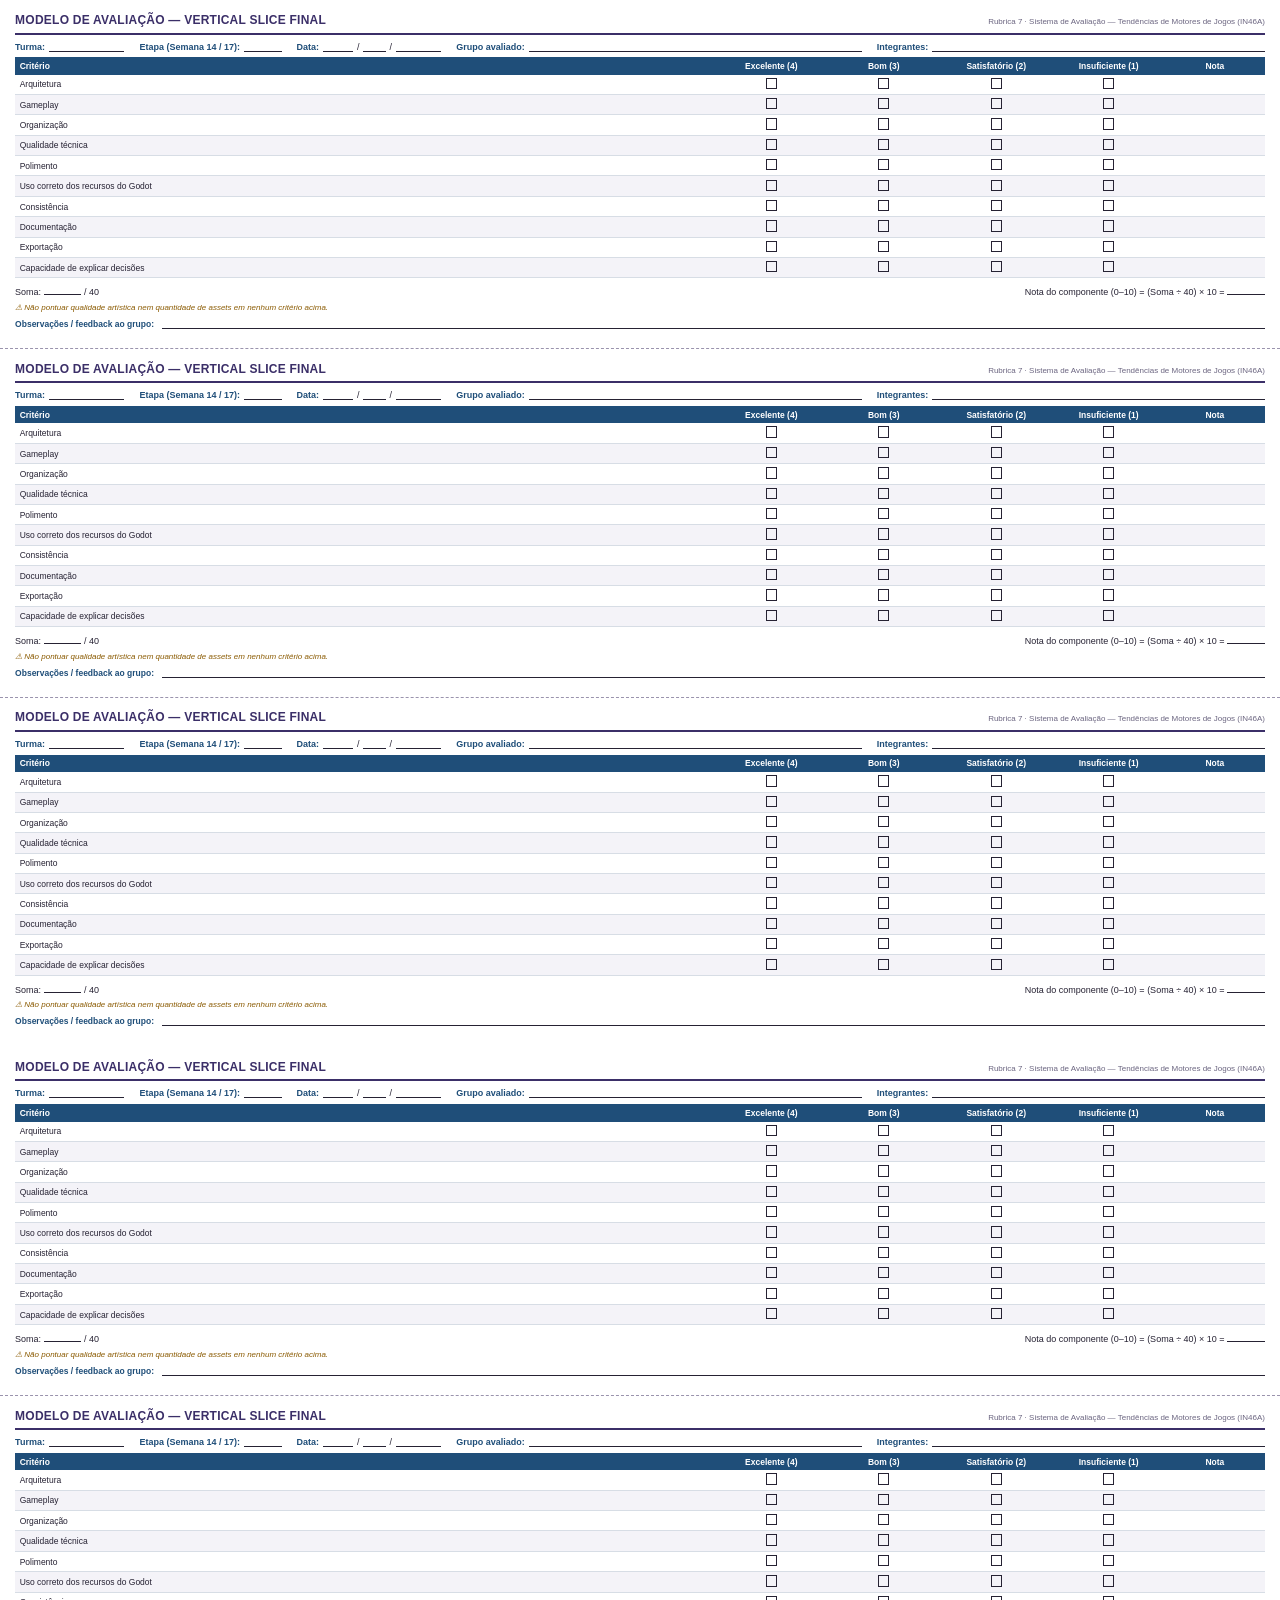
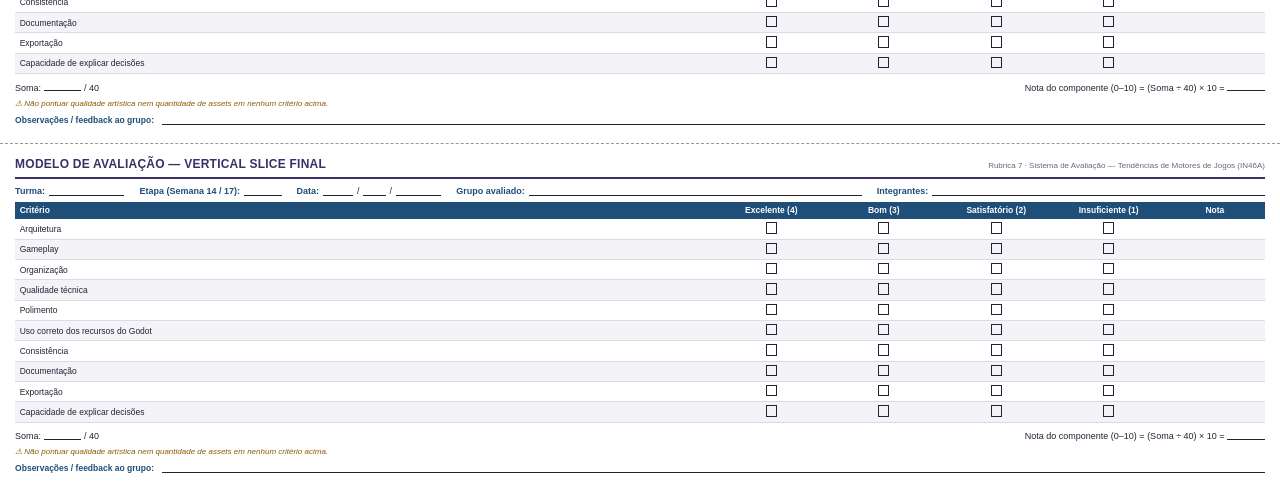
<file: docs/Rubricas/Modelo_Avaliacao_Vertical_Slice_Final.html>
<!DOCTYPE html>
<html lang="pt-BR">
<head>
<meta charset="UTF-8">
<title>Modelo de Avaliação — Vertical Slice Final</title>
<style>
  @page {
    size: A4;
    margin: 10mm 10mm;
  }

  * { box-sizing: border-box; }

  body {
    font-family: 'Segoe UI', 'Open Sans', Arial, sans-serif;
    color: #262233;
    margin: 0;
    padding: 0;
  }

  .page {
    display: flex;
    flex-direction: column;
    justify-content: space-evenly;
    height: 277mm;
    page-break-after: always;
  }

  .page:last-child {
    page-break-after: auto;
  }

  .card {
    flex: 0 0 auto;
    display: flex;
    flex-direction: column;
    padding: 3mm 4mm 4mm 4mm;
    border-bottom: 1px dashed #9a93ad;
  }

  .card:last-child {
    border-bottom: none;
  }

  .card-header {
    display: flex;
    align-items: baseline;
    justify-content: space-between;
    border-bottom: 2px solid #3b2f68;
    padding-bottom: 1.5mm;
    margin-bottom: 1.5mm;
  }

  .card-title {
    font-size: 12px;
    font-weight: 700;
    color: #3b2f68;
    text-transform: uppercase;
    letter-spacing: 0.02em;
  }

  .card-subtitle {
    font-size: 8px;
    color: #6b6580;
  }

  .fields {
    display: flex;
    flex-wrap: wrap;
    gap: 1mm 4mm;
    font-size: 9px;
    margin-bottom: 1.5mm;
  }

  .field {
    display: flex;
    align-items: flex-end;
    gap: 1mm;
    white-space: nowrap;
  }

  .field.grow {
    flex: 1 1 auto;
  }

  .field label {
    font-weight: 600;
    color: #1f4e79;
  }

  .field .line {
    flex: 1 1 auto;
    border-bottom: 1px solid #262233;
    min-width: 18mm;
    height: 3mm;
  }

  table.rubrica {
    width: 100%;
    border-collapse: collapse;
    font-size: 8.5px;
    margin-bottom: 1.5mm;
  }

  table.rubrica th {
    background-color: #1f4e79;
    color: #ffffff;
    padding: 1mm 1.2mm;
    text-align: left;
    font-weight: 600;
  }

  table.rubrica th.chk,
  table.rubrica td.chk {
    text-align: center;
    width: 9%;
  }

  table.rubrica th.nota,
  table.rubrica td.nota {
    text-align: center;
    width: 8%;
  }

  table.rubrica td {
    padding: 0.8mm 1.2mm;
    border-bottom: 1px solid #d7dde5;
  }

  table.rubrica tr:nth-child(even) td {
    background-color: #f4f3f8;
  }

  .box {
    display: inline-block;
    width: 3mm;
    height: 3mm;
    border: 1px solid #262233;
  }

  .soma-row {
    display: flex;
    justify-content: space-between;
    align-items: baseline;
    font-size: 9px;
    margin-bottom: 1.5mm;
    gap: 3mm;
  }

  .soma-row .line {
    display: inline-block;
    width: 10mm;
    border-bottom: 1px solid #262233;
    height: 3mm;
  }

  .aviso {
    font-size: 8px;
    font-style: italic;
    color: #8a5a00;
    margin-bottom: 1.5mm;
  }

  .text-line {
    font-size: 8.5px;
    margin-bottom: 1mm;
    display: flex;
    align-items: flex-end;
    gap: 2mm;
  }

  .text-line label {
    font-weight: 600;
    color: #1f4e79;
    white-space: nowrap;
  }

  .text-line .line {
    flex: 1 1 auto;
    border-bottom: 1px solid #262233;
    height: 3mm;
  }
</style>
</head>
<body>

<!-- Ficha repetida 3 vezes por página, em 2 páginas.
     Imprima quantas páginas forem necessárias para cobrir o número de
     grupos da turma. Gerado a partir de Sistema_de_Avaliacao_Tendencias_de_Motores_de_Jogos.md (Rubrica 7). -->

<div class="page">
  <div class="card">
    <div>
      <div class="card-header">
        <span class="card-title">Modelo de Avaliação — Vertical Slice Final</span>
        <span class="card-subtitle">Rubrica 7 · Sistema de Avaliação — Tendências de Motores de Jogos (IN46A)</span>
      </div>
      <div class="fields">
        <div class="field"><label>Turma:</label><span class="line" style="min-width:20mm"></span></div>
        <div class="field"><label>Etapa (Semana 14 / 17):</label><span class="line" style="min-width:10mm"></span></div>
        <div class="field"><label>Data:</label><span class="line" style="min-width:8mm"></span>/<span class="line" style="min-width:6mm"></span>/<span class="line" style="min-width:12mm"></span></div>
        <div class="field grow"><label>Grupo avaliado:</label><span class="line"></span></div>
        <div class="field grow"><label>Integrantes:</label><span class="line"></span></div>
      </div>
      <table class="rubrica">
        <thead>
          <tr>
            <th>Critério</th>
            <th class="chk">Excelente (4)</th>
            <th class="chk">Bom (3)</th>
            <th class="chk">Satisfatório (2)</th>
            <th class="chk">Insuficiente (1)</th>
            <th class="nota">Nota</th>
          </tr>
        </thead>
        <tbody>
          <tr><td>Arquitetura</td><td class="chk"><span class="box"></span></td><td class="chk"><span class="box"></span></td><td class="chk"><span class="box"></span></td><td class="chk"><span class="box"></span></td><td class="nota"></td></tr>
          <tr><td>Gameplay</td><td class="chk"><span class="box"></span></td><td class="chk"><span class="box"></span></td><td class="chk"><span class="box"></span></td><td class="chk"><span class="box"></span></td><td class="nota"></td></tr>
          <tr><td>Organização</td><td class="chk"><span class="box"></span></td><td class="chk"><span class="box"></span></td><td class="chk"><span class="box"></span></td><td class="chk"><span class="box"></span></td><td class="nota"></td></tr>
          <tr><td>Qualidade técnica</td><td class="chk"><span class="box"></span></td><td class="chk"><span class="box"></span></td><td class="chk"><span class="box"></span></td><td class="chk"><span class="box"></span></td><td class="nota"></td></tr>
          <tr><td>Polimento</td><td class="chk"><span class="box"></span></td><td class="chk"><span class="box"></span></td><td class="chk"><span class="box"></span></td><td class="chk"><span class="box"></span></td><td class="nota"></td></tr>
          <tr><td>Uso correto dos recursos do Godot</td><td class="chk"><span class="box"></span></td><td class="chk"><span class="box"></span></td><td class="chk"><span class="box"></span></td><td class="chk"><span class="box"></span></td><td class="nota"></td></tr>
          <tr><td>Consistência</td><td class="chk"><span class="box"></span></td><td class="chk"><span class="box"></span></td><td class="chk"><span class="box"></span></td><td class="chk"><span class="box"></span></td><td class="nota"></td></tr>
          <tr><td>Documentação</td><td class="chk"><span class="box"></span></td><td class="chk"><span class="box"></span></td><td class="chk"><span class="box"></span></td><td class="chk"><span class="box"></span></td><td class="nota"></td></tr>
          <tr><td>Exportação</td><td class="chk"><span class="box"></span></td><td class="chk"><span class="box"></span></td><td class="chk"><span class="box"></span></td><td class="chk"><span class="box"></span></td><td class="nota"></td></tr>
          <tr><td>Capacidade de explicar decisões</td><td class="chk"><span class="box"></span></td><td class="chk"><span class="box"></span></td><td class="chk"><span class="box"></span></td><td class="chk"><span class="box"></span></td><td class="nota"></td></tr>
        </tbody>
      </table>
      <div class="soma-row">
        <span>Soma: <span class="line"></span> / 40</span>
        <span>Nota do componente (0–10) = (Soma ÷ 40) × 10 = <span class="line"></span></span>
      </div>
      <div class="aviso">⚠ Não pontuar qualidade artística nem quantidade de assets em nenhum critério acima.</div>
      <div class="text-line"><label>Observações / feedback ao grupo:</label><span class="line"></span></div>
    </div>
  </div>

  <div class="card">
    <div>
      <div class="card-header">
        <span class="card-title">Modelo de Avaliação — Vertical Slice Final</span>
        <span class="card-subtitle">Rubrica 7 · Sistema de Avaliação — Tendências de Motores de Jogos (IN46A)</span>
      </div>
      <div class="fields">
        <div class="field"><label>Turma:</label><span class="line" style="min-width:20mm"></span></div>
        <div class="field"><label>Etapa (Semana 14 / 17):</label><span class="line" style="min-width:10mm"></span></div>
        <div class="field"><label>Data:</label><span class="line" style="min-width:8mm"></span>/<span class="line" style="min-width:6mm"></span>/<span class="line" style="min-width:12mm"></span></div>
        <div class="field grow"><label>Grupo avaliado:</label><span class="line"></span></div>
        <div class="field grow"><label>Integrantes:</label><span class="line"></span></div>
      </div>
      <table class="rubrica">
        <thead>
          <tr>
            <th>Critério</th>
            <th class="chk">Excelente (4)</th>
            <th class="chk">Bom (3)</th>
            <th class="chk">Satisfatório (2)</th>
            <th class="chk">Insuficiente (1)</th>
            <th class="nota">Nota</th>
          </tr>
        </thead>
        <tbody>
          <tr><td>Arquitetura</td><td class="chk"><span class="box"></span></td><td class="chk"><span class="box"></span></td><td class="chk"><span class="box"></span></td><td class="chk"><span class="box"></span></td><td class="nota"></td></tr>
          <tr><td>Gameplay</td><td class="chk"><span class="box"></span></td><td class="chk"><span class="box"></span></td><td class="chk"><span class="box"></span></td><td class="chk"><span class="box"></span></td><td class="nota"></td></tr>
          <tr><td>Organização</td><td class="chk"><span class="box"></span></td><td class="chk"><span class="box"></span></td><td class="chk"><span class="box"></span></td><td class="chk"><span class="box"></span></td><td class="nota"></td></tr>
          <tr><td>Qualidade técnica</td><td class="chk"><span class="box"></span></td><td class="chk"><span class="box"></span></td><td class="chk"><span class="box"></span></td><td class="chk"><span class="box"></span></td><td class="nota"></td></tr>
          <tr><td>Polimento</td><td class="chk"><span class="box"></span></td><td class="chk"><span class="box"></span></td><td class="chk"><span class="box"></span></td><td class="chk"><span class="box"></span></td><td class="nota"></td></tr>
          <tr><td>Uso correto dos recursos do Godot</td><td class="chk"><span class="box"></span></td><td class="chk"><span class="box"></span></td><td class="chk"><span class="box"></span></td><td class="chk"><span class="box"></span></td><td class="nota"></td></tr>
          <tr><td>Consistência</td><td class="chk"><span class="box"></span></td><td class="chk"><span class="box"></span></td><td class="chk"><span class="box"></span></td><td class="chk"><span class="box"></span></td><td class="nota"></td></tr>
          <tr><td>Documentação</td><td class="chk"><span class="box"></span></td><td class="chk"><span class="box"></span></td><td class="chk"><span class="box"></span></td><td class="chk"><span class="box"></span></td><td class="nota"></td></tr>
          <tr><td>Exportação</td><td class="chk"><span class="box"></span></td><td class="chk"><span class="box"></span></td><td class="chk"><span class="box"></span></td><td class="chk"><span class="box"></span></td><td class="nota"></td></tr>
          <tr><td>Capacidade de explicar decisões</td><td class="chk"><span class="box"></span></td><td class="chk"><span class="box"></span></td><td class="chk"><span class="box"></span></td><td class="chk"><span class="box"></span></td><td class="nota"></td></tr>
        </tbody>
      </table>
      <div class="soma-row">
        <span>Soma: <span class="line"></span> / 40</span>
        <span>Nota do componente (0–10) = (Soma ÷ 40) × 10 = <span class="line"></span></span>
      </div>
      <div class="aviso">⚠ Não pontuar qualidade artística nem quantidade de assets em nenhum critério acima.</div>
      <div class="text-line"><label>Observações / feedback ao grupo:</label><span class="line"></span></div>
    </div>
  </div>

  <div class="card">
    <div>
      <div class="card-header">
        <span class="card-title">Modelo de Avaliação — Vertical Slice Final</span>
        <span class="card-subtitle">Rubrica 7 · Sistema de Avaliação — Tendências de Motores de Jogos (IN46A)</span>
      </div>
      <div class="fields">
        <div class="field"><label>Turma:</label><span class="line" style="min-width:20mm"></span></div>
        <div class="field"><label>Etapa (Semana 14 / 17):</label><span class="line" style="min-width:10mm"></span></div>
        <div class="field"><label>Data:</label><span class="line" style="min-width:8mm"></span>/<span class="line" style="min-width:6mm"></span>/<span class="line" style="min-width:12mm"></span></div>
        <div class="field grow"><label>Grupo avaliado:</label><span class="line"></span></div>
        <div class="field grow"><label>Integrantes:</label><span class="line"></span></div>
      </div>
      <table class="rubrica">
        <thead>
          <tr>
            <th>Critério</th>
            <th class="chk">Excelente (4)</th>
            <th class="chk">Bom (3)</th>
            <th class="chk">Satisfatório (2)</th>
            <th class="chk">Insuficiente (1)</th>
            <th class="nota">Nota</th>
          </tr>
        </thead>
        <tbody>
          <tr><td>Arquitetura</td><td class="chk"><span class="box"></span></td><td class="chk"><span class="box"></span></td><td class="chk"><span class="box"></span></td><td class="chk"><span class="box"></span></td><td class="nota"></td></tr>
          <tr><td>Gameplay</td><td class="chk"><span class="box"></span></td><td class="chk"><span class="box"></span></td><td class="chk"><span class="box"></span></td><td class="chk"><span class="box"></span></td><td class="nota"></td></tr>
          <tr><td>Organização</td><td class="chk"><span class="box"></span></td><td class="chk"><span class="box"></span></td><td class="chk"><span class="box"></span></td><td class="chk"><span class="box"></span></td><td class="nota"></td></tr>
          <tr><td>Qualidade técnica</td><td class="chk"><span class="box"></span></td><td class="chk"><span class="box"></span></td><td class="chk"><span class="box"></span></td><td class="chk"><span class="box"></span></td><td class="nota"></td></tr>
          <tr><td>Polimento</td><td class="chk"><span class="box"></span></td><td class="chk"><span class="box"></span></td><td class="chk"><span class="box"></span></td><td class="chk"><span class="box"></span></td><td class="nota"></td></tr>
          <tr><td>Uso correto dos recursos do Godot</td><td class="chk"><span class="box"></span></td><td class="chk"><span class="box"></span></td><td class="chk"><span class="box"></span></td><td class="chk"><span class="box"></span></td><td class="nota"></td></tr>
          <tr><td>Consistência</td><td class="chk"><span class="box"></span></td><td class="chk"><span class="box"></span></td><td class="chk"><span class="box"></span></td><td class="chk"><span class="box"></span></td><td class="nota"></td></tr>
          <tr><td>Documentação</td><td class="chk"><span class="box"></span></td><td class="chk"><span class="box"></span></td><td class="chk"><span class="box"></span></td><td class="chk"><span class="box"></span></td><td class="nota"></td></tr>
          <tr><td>Exportação</td><td class="chk"><span class="box"></span></td><td class="chk"><span class="box"></span></td><td class="chk"><span class="box"></span></td><td class="chk"><span class="box"></span></td><td class="nota"></td></tr>
          <tr><td>Capacidade de explicar decisões</td><td class="chk"><span class="box"></span></td><td class="chk"><span class="box"></span></td><td class="chk"><span class="box"></span></td><td class="chk"><span class="box"></span></td><td class="nota"></td></tr>
        </tbody>
      </table>
      <div class="soma-row">
        <span>Soma: <span class="line"></span> / 40</span>
        <span>Nota do componente (0–10) = (Soma ÷ 40) × 10 = <span class="line"></span></span>
      </div>
      <div class="aviso">⚠ Não pontuar qualidade artística nem quantidade de assets em nenhum critério acima.</div>
      <div class="text-line"><label>Observações / feedback ao grupo:</label><span class="line"></span></div>
    </div>
  </div>
</div>

<div class="page">
  <div class="card">
    <div>
      <div class="card-header">
        <span class="card-title">Modelo de Avaliação — Vertical Slice Final</span>
        <span class="card-subtitle">Rubrica 7 · Sistema de Avaliação — Tendências de Motores de Jogos (IN46A)</span>
      </div>
      <div class="fields">
        <div class="field"><label>Turma:</label><span class="line" style="min-width:20mm"></span></div>
        <div class="field"><label>Etapa (Semana 14 / 17):</label><span class="line" style="min-width:10mm"></span></div>
        <div class="field"><label>Data:</label><span class="line" style="min-width:8mm"></span>/<span class="line" style="min-width:6mm"></span>/<span class="line" style="min-width:12mm"></span></div>
        <div class="field grow"><label>Grupo avaliado:</label><span class="line"></span></div>
        <div class="field grow"><label>Integrantes:</label><span class="line"></span></div>
      </div>
      <table class="rubrica">
        <thead>
          <tr>
            <th>Critério</th>
            <th class="chk">Excelente (4)</th>
            <th class="chk">Bom (3)</th>
            <th class="chk">Satisfatório (2)</th>
            <th class="chk">Insuficiente (1)</th>
            <th class="nota">Nota</th>
          </tr>
        </thead>
        <tbody>
          <tr><td>Arquitetura</td><td class="chk"><span class="box"></span></td><td class="chk"><span class="box"></span></td><td class="chk"><span class="box"></span></td><td class="chk"><span class="box"></span></td><td class="nota"></td></tr>
          <tr><td>Gameplay</td><td class="chk"><span class="box"></span></td><td class="chk"><span class="box"></span></td><td class="chk"><span class="box"></span></td><td class="chk"><span class="box"></span></td><td class="nota"></td></tr>
          <tr><td>Organização</td><td class="chk"><span class="box"></span></td><td class="chk"><span class="box"></span></td><td class="chk"><span class="box"></span></td><td class="chk"><span class="box"></span></td><td class="nota"></td></tr>
          <tr><td>Qualidade técnica</td><td class="chk"><span class="box"></span></td><td class="chk"><span class="box"></span></td><td class="chk"><span class="box"></span></td><td class="chk"><span class="box"></span></td><td class="nota"></td></tr>
          <tr><td>Polimento</td><td class="chk"><span class="box"></span></td><td class="chk"><span class="box"></span></td><td class="chk"><span class="box"></span></td><td class="chk"><span class="box"></span></td><td class="nota"></td></tr>
          <tr><td>Uso correto dos recursos do Godot</td><td class="chk"><span class="box"></span></td><td class="chk"><span class="box"></span></td><td class="chk"><span class="box"></span></td><td class="chk"><span class="box"></span></td><td class="nota"></td></tr>
          <tr><td>Consistência</td><td class="chk"><span class="box"></span></td><td class="chk"><span class="box"></span></td><td class="chk"><span class="box"></span></td><td class="chk"><span class="box"></span></td><td class="nota"></td></tr>
          <tr><td>Documentação</td><td class="chk"><span class="box"></span></td><td class="chk"><span class="box"></span></td><td class="chk"><span class="box"></span></td><td class="chk"><span class="box"></span></td><td class="nota"></td></tr>
          <tr><td>Exportação</td><td class="chk"><span class="box"></span></td><td class="chk"><span class="box"></span></td><td class="chk"><span class="box"></span></td><td class="chk"><span class="box"></span></td><td class="nota"></td></tr>
          <tr><td>Capacidade de explicar decisões</td><td class="chk"><span class="box"></span></td><td class="chk"><span class="box"></span></td><td class="chk"><span class="box"></span></td><td class="chk"><span class="box"></span></td><td class="nota"></td></tr>
        </tbody>
      </table>
      <div class="soma-row">
        <span>Soma: <span class="line"></span> / 40</span>
        <span>Nota do componente (0–10) = (Soma ÷ 40) × 10 = <span class="line"></span></span>
      </div>
      <div class="aviso">⚠ Não pontuar qualidade artística nem quantidade de assets em nenhum critério acima.</div>
      <div class="text-line"><label>Observações / feedback ao grupo:</label><span class="line"></span></div>
    </div>
  </div>

  <div class="card">
    <div>
      <div class="card-header">
        <span class="card-title">Modelo de Avaliação — Vertical Slice Final</span>
        <span class="card-subtitle">Rubrica 7 · Sistema de Avaliação — Tendências de Motores de Jogos (IN46A)</span>
      </div>
      <div class="fields">
        <div class="field"><label>Turma:</label><span class="line" style="min-width:20mm"></span></div>
        <div class="field"><label>Etapa (Semana 14 / 17):</label><span class="line" style="min-width:10mm"></span></div>
        <div class="field"><label>Data:</label><span class="line" style="min-width:8mm"></span>/<span class="line" style="min-width:6mm"></span>/<span class="line" style="min-width:12mm"></span></div>
        <div class="field grow"><label>Grupo avaliado:</label><span class="line"></span></div>
        <div class="field grow"><label>Integrantes:</label><span class="line"></span></div>
      </div>
      <table class="rubrica">
        <thead>
          <tr>
            <th>Critério</th>
            <th class="chk">Excelente (4)</th>
            <th class="chk">Bom (3)</th>
            <th class="chk">Satisfatório (2)</th>
            <th class="chk">Insuficiente (1)</th>
            <th class="nota">Nota</th>
          </tr>
        </thead>
        <tbody>
          <tr><td>Arquitetura</td><td class="chk"><span class="box"></span></td><td class="chk"><span class="box"></span></td><td class="chk"><span class="box"></span></td><td class="chk"><span class="box"></span></td><td class="nota"></td></tr>
          <tr><td>Gameplay</td><td class="chk"><span class="box"></span></td><td class="chk"><span class="box"></span></td><td class="chk"><span class="box"></span></td><td class="chk"><span class="box"></span></td><td class="nota"></td></tr>
          <tr><td>Organização</td><td class="chk"><span class="box"></span></td><td class="chk"><span class="box"></span></td><td class="chk"><span class="box"></span></td><td class="chk"><span class="box"></span></td><td class="nota"></td></tr>
          <tr><td>Qualidade técnica</td><td class="chk"><span class="box"></span></td><td class="chk"><span class="box"></span></td><td class="chk"><span class="box"></span></td><td class="chk"><span class="box"></span></td><td class="nota"></td></tr>
          <tr><td>Polimento</td><td class="chk"><span class="box"></span></td><td class="chk"><span class="box"></span></td><td class="chk"><span class="box"></span></td><td class="chk"><span class="box"></span></td><td class="nota"></td></tr>
          <tr><td>Uso correto dos recursos do Godot</td><td class="chk"><span class="box"></span></td><td class="chk"><span class="box"></span></td><td class="chk"><span class="box"></span></td><td class="chk"><span class="box"></span></td><td class="nota"></td></tr>
          <tr><td>Consistência</td><td class="chk"><span class="box"></span></td><td class="chk"><span class="box"></span></td><td class="chk"><span class="box"></span></td><td class="chk"><span class="box"></span></td><td class="nota"></td></tr>
          <tr><td>Documentação</td><td class="chk"><span class="box"></span></td><td class="chk"><span class="box"></span></td><td class="chk"><span class="box"></span></td><td class="chk"><span class="box"></span></td><td class="nota"></td></tr>
          <tr><td>Exportação</td><td class="chk"><span class="box"></span></td><td class="chk"><span class="box"></span></td><td class="chk"><span class="box"></span></td><td class="chk"><span class="box"></span></td><td class="nota"></td></tr>
          <tr><td>Capacidade de explicar decisões</td><td class="chk"><span class="box"></span></td><td class="chk"><span class="box"></span></td><td class="chk"><span class="box"></span></td><td class="chk"><span class="box"></span></td><td class="nota"></td></tr>
        </tbody>
      </table>
      <div class="soma-row">
        <span>Soma: <span class="line"></span> / 40</span>
        <span>Nota do componente (0–10) = (Soma ÷ 40) × 10 = <span class="line"></span></span>
      </div>
      <div class="aviso">⚠ Não pontuar qualidade artística nem quantidade de assets em nenhum critério acima.</div>
      <div class="text-line"><label>Observações / feedback ao grupo:</label><span class="line"></span></div>
    </div>
  </div>

  <div class="card">
    <div>
      <div class="card-header">
        <span class="card-title">Modelo de Avaliação — Vertical Slice Final</span>
        <span class="card-subtitle">Rubrica 7 · Sistema de Avaliação — Tendências de Motores de Jogos (IN46A)</span>
      </div>
      <div class="fields">
        <div class="field"><label>Turma:</label><span class="line" style="min-width:20mm"></span></div>
        <div class="field"><label>Etapa (Semana 14 / 17):</label><span class="line" style="min-width:10mm"></span></div>
        <div class="field"><label>Data:</label><span class="line" style="min-width:8mm"></span>/<span class="line" style="min-width:6mm"></span>/<span class="line" style="min-width:12mm"></span></div>
        <div class="field grow"><label>Grupo avaliado:</label><span class="line"></span></div>
        <div class="field grow"><label>Integrantes:</label><span class="line"></span></div>
      </div>
      <table class="rubrica">
        <thead>
          <tr>
            <th>Critério</th>
            <th class="chk">Excelente (4)</th>
            <th class="chk">Bom (3)</th>
            <th class="chk">Satisfatório (2)</th>
            <th class="chk">Insuficiente (1)</th>
            <th class="nota">Nota</th>
          </tr>
        </thead>
        <tbody>
          <tr><td>Arquitetura</td><td class="chk"><span class="box"></span></td><td class="chk"><span class="box"></span></td><td class="chk"><span class="box"></span></td><td class="chk"><span class="box"></span></td><td class="nota"></td></tr>
          <tr><td>Gameplay</td><td class="chk"><span class="box"></span></td><td class="chk"><span class="box"></span></td><td class="chk"><span class="box"></span></td><td class="chk"><span class="box"></span></td><td class="nota"></td></tr>
          <tr><td>Organização</td><td class="chk"><span class="box"></span></td><td class="chk"><span class="box"></span></td><td class="chk"><span class="box"></span></td><td class="chk"><span class="box"></span></td><td class="nota"></td></tr>
          <tr><td>Qualidade técnica</td><td class="chk"><span class="box"></span></td><td class="chk"><span class="box"></span></td><td class="chk"><span class="box"></span></td><td class="chk"><span class="box"></span></td><td class="nota"></td></tr>
          <tr><td>Polimento</td><td class="chk"><span class="box"></span></td><td class="chk"><span class="box"></span></td><td class="chk"><span class="box"></span></td><td class="chk"><span class="box"></span></td><td class="nota"></td></tr>
          <tr><td>Uso correto dos recursos do Godot</td><td class="chk"><span class="box"></span></td><td class="chk"><span class="box"></span></td><td class="chk"><span class="box"></span></td><td class="chk"><span class="box"></span></td><td class="nota"></td></tr>
          <tr><td>Consistência</td><td class="chk"><span class="box"></span></td><td class="chk"><span class="box"></span></td><td class="chk"><span class="box"></span></td><td class="chk"><span class="box"></span></td><td class="nota"></td></tr>
          <tr><td>Documentação</td><td class="chk"><span class="box"></span></td><td class="chk"><span class="box"></span></td><td class="chk"><span class="box"></span></td><td class="chk"><span class="box"></span></td><td class="nota"></td></tr>
          <tr><td>Exportação</td><td class="chk"><span class="box"></span></td><td class="chk"><span class="box"></span></td><td class="chk"><span class="box"></span></td><td class="chk"><span class="box"></span></td><td class="nota"></td></tr>
          <tr><td>Capacidade de explicar decisões</td><td class="chk"><span class="box"></span></td><td class="chk"><span class="box"></span></td><td class="chk"><span class="box"></span></td><td class="chk"><span class="box"></span></td><td class="nota"></td></tr>
        </tbody>
      </table>
      <div class="soma-row">
        <span>Soma: <span class="line"></span> / 40</span>
        <span>Nota do componente (0–10) = (Soma ÷ 40) × 10 = <span class="line"></span></span>
      </div>
      <div class="aviso">⚠ Não pontuar qualidade artística nem quantidade de assets em nenhum critério acima.</div>
      <div class="text-line"><label>Observações / feedback ao grupo:</label><span class="line"></span></div>
    </div>
  </div>
</div>

</body>
</html>
</file>
